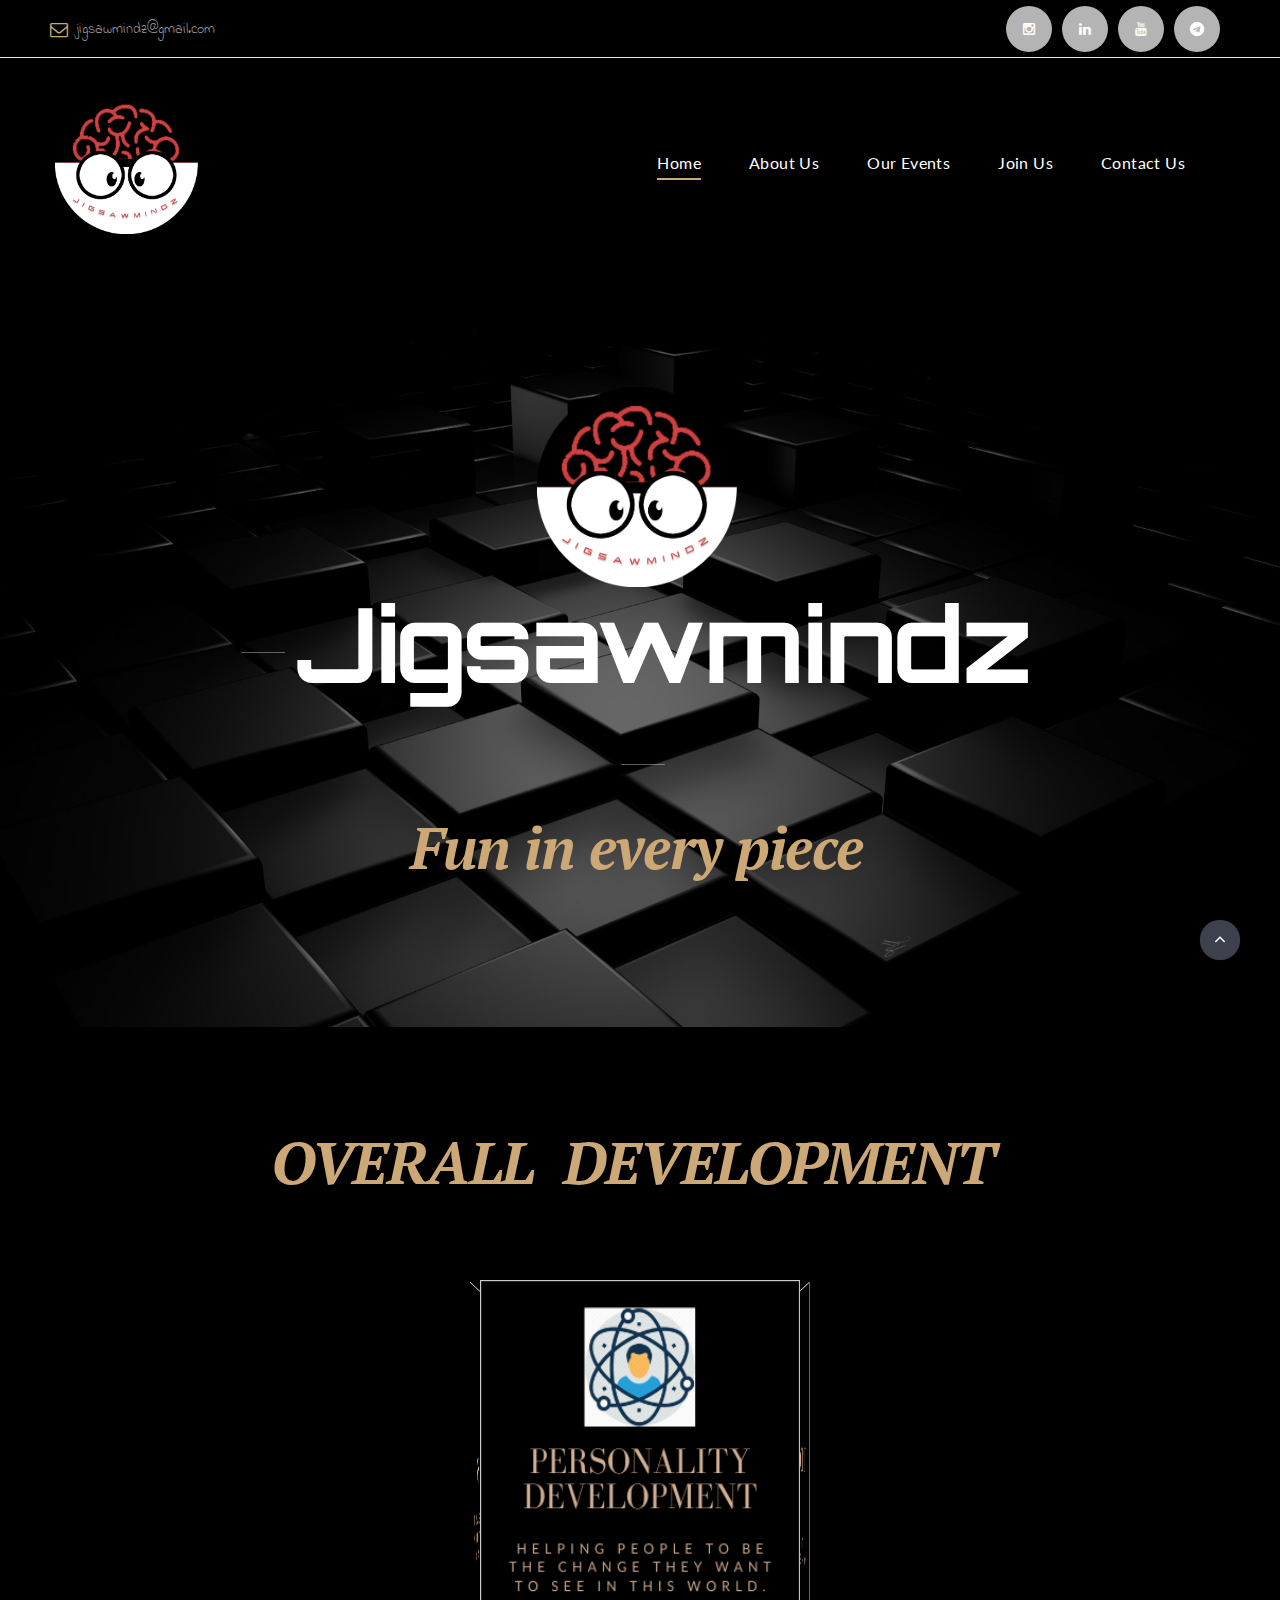
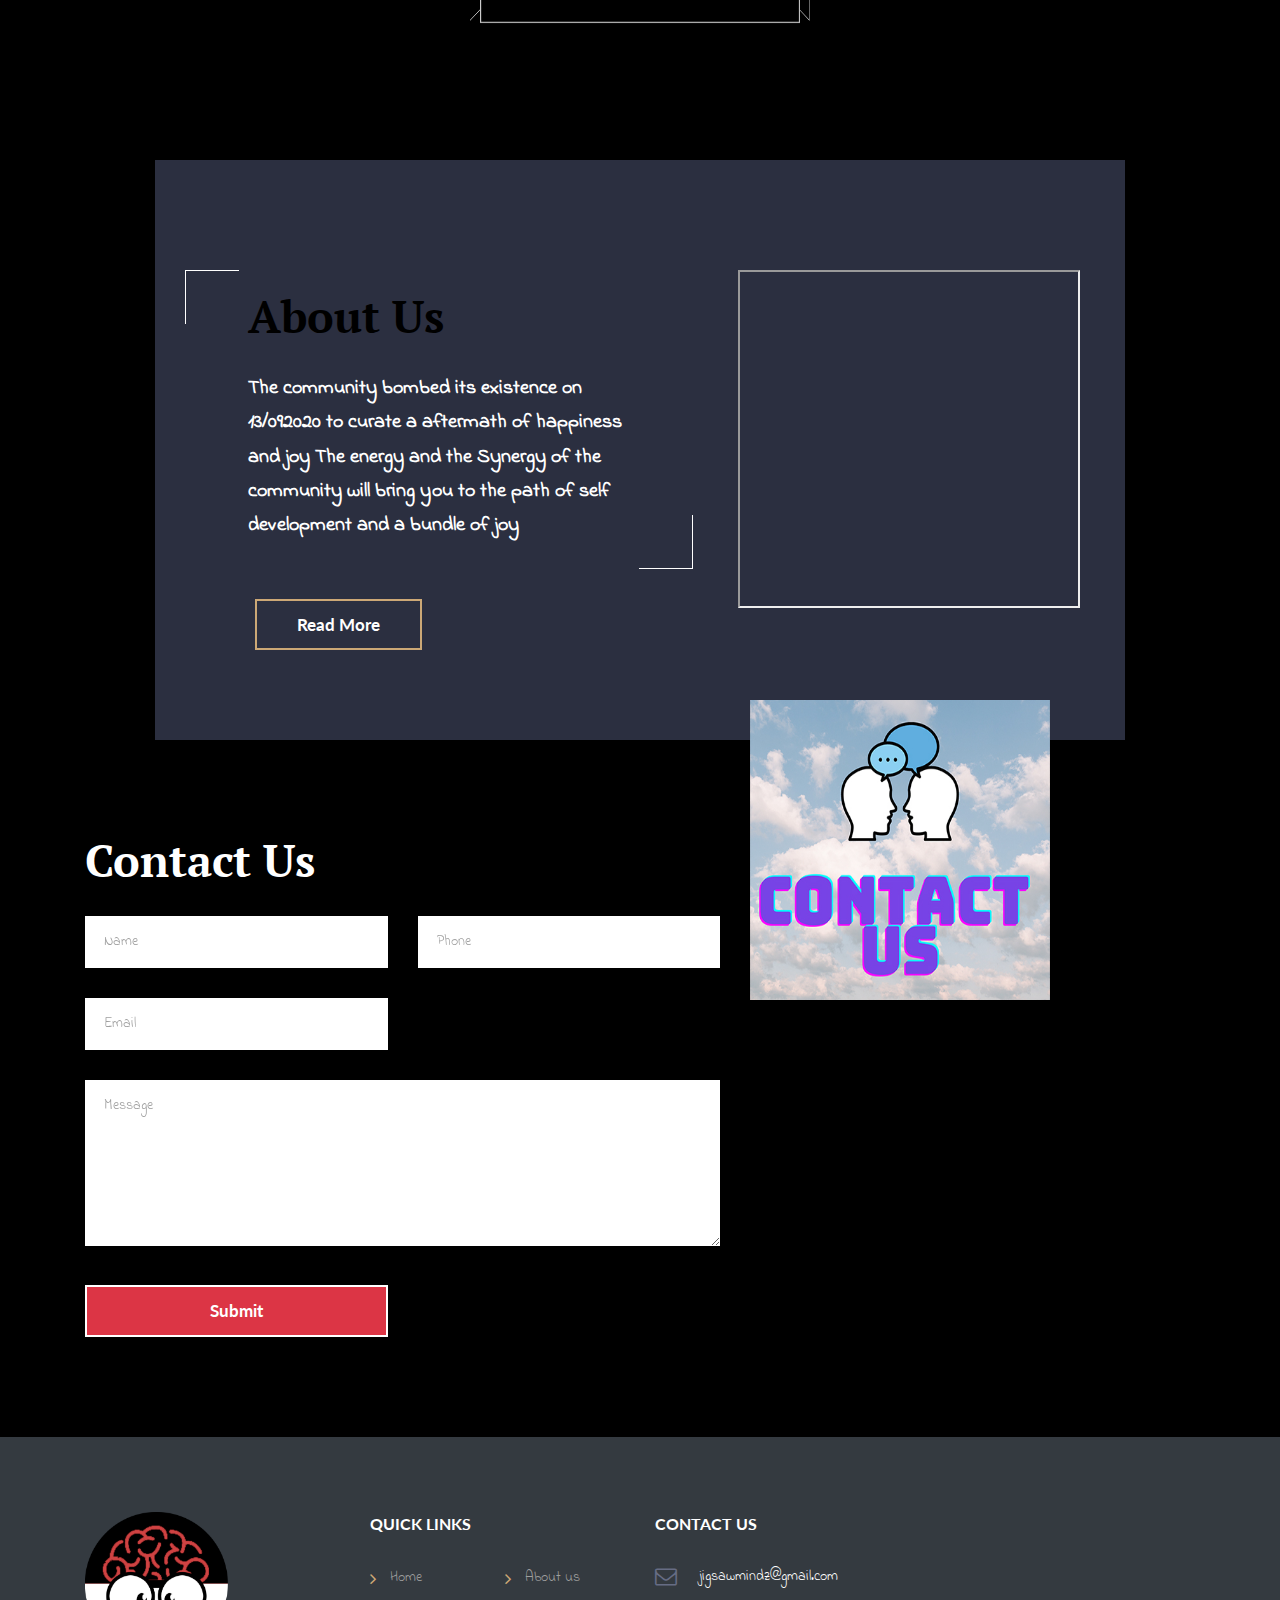
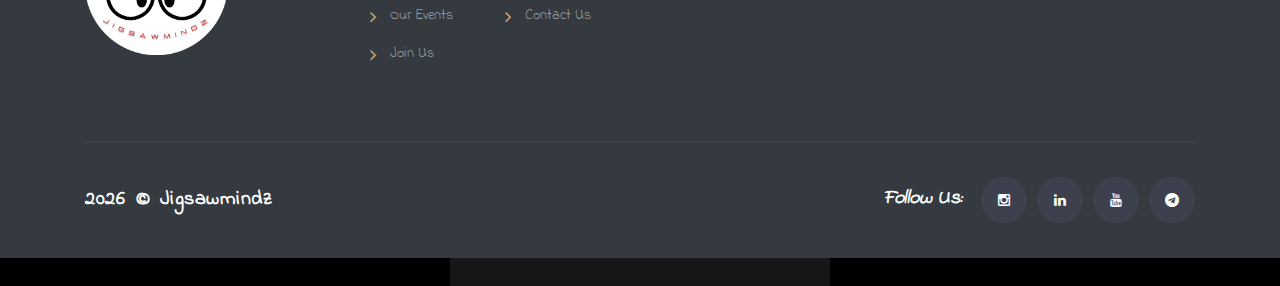
<file: site/index.html>
<!DOCTYPE html>
<html class="wide wow-animation" lang="en">

<head>
    <title>Home</title>
    <meta name="format-detection" content="telephone=no">
    <meta name="viewport" content="width=device-width, height=device-height, initial-scale=1.0, maximum-scale=1.0, user-scalable=0">
    <meta http-equiv="X-UA-Compatible" content="IE=edge">
    <meta charset="utf-8">
    <link href="https://fonts.googleapis.com/css2?family=Indie+Flower&display=swap" rel="stylesheet">

    <!-- CSS here -->
    <link rel="icon" href="images/faviconcircle.ico" type="image/x-icon">
    <link href="https://fonts.googleapis.com/css2?family=Orbitron:wght@900&display=swap" rel="stylesheet">
    <link href="https://fonts.googleapis.com/css2?family=Indie+Flower&display=swap" rel="stylesheet">
    <link href="https://fonts.googleapis.com/css?family=Roboto+Slab:400,100,300,700" rel="stylesheet" type="text/css">
    <link rel="stylesheet" type="text/css" href="//fonts.googleapis.com/css?family=PT+Serif:400,700,400italic,700italic%7CLato:300,300italic,400,400italic,700,900%7CMerriweather:700italic">
    <link rel="stylesheet" href="css/fonts.css">
    <link rel="stylesheet" href="https://cdnjs.cloudflare.com/ajax/libs/font-awesome/4.7.0/css/font-awesome.min.css">
    <link rel="stylesheet" href="css/bootstrap.css">
    <link rel="stylesheet" href="css/bootstrap.min.css">
    <link rel="stylesheet" href="css/owl.carousel.min.css">
    <link rel="stylesheet" href="css/magnific-popup.css">
    <link rel="stylesheet" href="css/font-awesome.min.css">
    <link rel="stylesheet" href="css/themify-icons.css">
    <link rel="stylesheet" href="css/gijgo.css">
    <link rel="stylesheet" href="css/nice-select.css">
    <link rel="stylesheet" href="css/animate.css">
    <link rel="stylesheet" href="css/flaticon.css">
    <link rel="stylesheet" href="css/slicknav.css">

    <link rel="stylesheet" href="css/style.css">
    <!-- <link rel="stylesheet" href="css/responsive.css"> -->
    <!-- Font Awesome -->

    <!--[if lt IE 10]>
    <div style="background: #212121; padding: 10px 0; box-shadow: 3px 3px 5px 0 rgba(0,0,0,.3); clear: both; text-align:center; position: relative; z-index:1;"><a href="http://windows.microsoft.com/en-US/internet-explorer/"><img src="images/ie8-panel/warning_bar_0000_us.jpg" border="0" height="42" width="820" alt="You are using an outdated browser. For a faster, safer browsing experience, upgrade for free today."></a></div>
    <script src="js/html5shiv.min.js"></script>
		<![endif]-->
</head>

<body>

    <div class="preloader">
        <div class="preloader-body">
            <div class="cssload-container">
                <div class="cssload-speeding-wheel"> </div>
            </div>
            <p>Loading...</p>
        </div>
    </div>
    <div class="page">
        <header class="page-head slide-in-left">
            <div class="rd-navbar-wrap">
                <nav class="rd-navbar rd-navbar-default" data-layout="rd-navbar-fixed" data-sm-layout="rd-navbar-fixed" data-md-layout="rd-navbar-fixed" data-md-device-layout="rd-navbar-fixed" data-lg-layout="rd-navbar-fixed" data-lg-device-layout="rd-navbar-fixed" data-xl-layout="rd-navbar-static"
                    data-xl-device-layout="rd-navbar-static" data-xxl-layout="rd-navbar-static" data-xxl-device-layout="rd-navbar-static" data-lg-stick-up-offset="53px" data-xl-stick-up-offset="53px" data-xxl-stick-up-offset="53px" data-lg-stick-up="true"
                    data-xl-stick-up="true" data-xxl-stick-up="true">
                    <div class="rd-navbar-inner">
                        <div class="rd-navbar-aside-wrap">
                            <div class="rd-navbar-aside">
                                <div class="rd-navbar-aside-toggle" data-rd-navbar-toggle=".rd-navbar-aside"><span></span></div>
                                <div class="rd-navbar-aside-content">
                                    <ul class="rd-navbar-aside-group list-units">

                                        <li>
                                            <div class="unit unit-horizontal unit-spacing-xs align-items-center">
                                                <div class="unit-left"><span class="novi-icon icon icon-xxs icon-primary fa-envelope-o"></span></div>
                                                <div class="unit-body"><a class="link-dusty-gray" href="mailto:jigsawmindz@gmail.com">jigsawmindz@gmail.com</a></div>
                                            </div>
                                        </li>
                                    </ul>
                                    <div class="rd-navbar-aside-group">
                                        <ul class="list-inline list-inline-reset">

                                            <li>
                                                <a class="novi-icon icon icon-circle icon-nobel-filled icon-xxs-smaller fab fa-instagram" href="https://instagram.com/jigsawmindz?igshid=s0ofbn656zyl"></a>
                                            </li>
                                            <li>
                                                <a class="novi-icon icon icon-circle icon-nobel-filled icon-xxs-smaller fab fa-linkedin" href="https://www.linkedin.com/company/jigsawmindz"></a>
                                            </li>
                                            <li>
                                                <a class="novi-icon icon icon-circle icon-nobel-filled icon-xxs-smaller fab fa-youtube" href="https://www.youtube.com/channel/UCwuan4V6imQf7L6oN0d47MQ"></a>
                                            </li>
                                            <li>
                                                <a class="novi-icon icon icon-circle icon-nobel-filled icon-xxs-smaller fab fa-telegram" href="https://t.me/jigsawmindz"></a>
                                            </li>
                                        </ul>
                                    </div>
                                </div>
                            </div>
                        </div>
                        <div class="rd-navbar-group">
                            <div class="rd-navbar-panel">
                                <button class="rd-navbar-toggle" data-rd-navbar-toggle=".rd-navbar-nav-wrap"><span></span></button>
                                <a class="rd-navbar-brand brand" href="index.html"><img src="images/circlelogo.png" alt="jigsawmindz" class="brand-logo" /></a>
                            </div>
                            <div class="rd-navbar-nav-wrap">
                                <div class="rd-navbar-nav-inner">

                                    <ul class="rd-navbar-nav">
                                        <li class="active"><a href="index.html">Home</a>
                                        </li>
                                        <li><a href="about-us.html">About Us</a>
                                        </li>
                                        <li><a href="events.html">Our Events</a>
                                        </li>
                                        <li><a href="joinus.html">Join Us</a>
                                        </li>

                                        <!-- <li><a href="team.html">Meet our Team</a>
                                        </li> -->
                                        <li><a href="contact-us.html">Contact Us</a>
                                        </li>
                                    </ul>
                                </div>
                            </div>
                        </div>
                    </div>
                </nav>
            </div>
        </header>

        <section>
            <div class="swiper-container swiper-slider swiper-variant-1 bg-black" data-loop="false" data-autoplay="5500" data-simulate-touch="true">
                <div class="swiper-wrapper text-center">
                    <div class="swiper-slide" data-slide-bg="images/black2.jpg">
                        <div class="swiper-slide-caption text-center">
                            <div class="container">
                                <div class="row justify-content-md-center">
                                    <div class="col-md-11 col-lg-10 col-xl-9">
                                        <img src="images/circlelogo.png" style="height:200px; width:200px;">
                                        <div class="header-decorated" data-caption-animate="fadeInUp" data-caption-delay="0s">
                                            <h1 style="color:white; font-family: 'Orbitron', sans-serif;">Jigsawmindz</h1>
                                        </div>
                                        <h2 class=" text-primary " data-caption-animate="fadeInUp " data-caption-delay="150 ">Fun in every piece</h2>


                                    </div>
                                </div>
                            </div>
                        </div>
                    </div>
                </div>
                <div class="swiper-scrollbar d-lg-none "></div>
                <div class="swiper-nav-wrap ">
                    <div class="swiper-button-prev "></div>
                    <div class="swiper-button-next "></div>
                </div>
            </div>

        </section>

        <section class="section-50 section-md-75 section-lg-100 ">
            <div class="container " style="padding-bottom: 5%; ">
                <div class="row ">
                    <div class="col-lg-12 text-center ">
                        <h2 class="section-heading text-uppercase ">
                            <span class="text-primary font-weight-bold ">OVERALL</span>
                            <span class="text-primary font-weight-bold ">DEVELOPMENT</span>
                        </h2>
                        <h3 class="section-subheading text-muted "></h3>
                    </div>
                </div>
            </div>
            <div class="stage " style="padding:0.8%; ">
                <div class="spinner ">
                    <img class="spinner_img1 " src="images/1.png " alt=" ">
                    <img class="spinner_img2 " src="images/2.png " alt=" ">
                    <img class="spinner_img3 " src="images/funandlearn.png " alt=" ">
                    <img class="spinner_img4 " src="images/4.png " alt=" ">
                </div>
            </div>

        </section>

        <section>
            <div class="bg-displaced-body ">
                <div class="container ">
                    <div class="inset-xl-left-70 inset-xl-right-70 ">
                        <article class="box-cart bg-ebony-clay ">
                            <div class="box-cart-image "><iframe src="https://www.youtube.com/embed/SlF0r7lcYmU " alt=" " width="342 " height="338 "></iframe>
                            </div>

                            <div class="box-cart-body ">
                                <blockquote class="blockquote-complex blockquote-complex-inverse ">
                                    <h3>About Us</h3>
                                    <p>
                                        <q>The community bombed its existence on 13/092020 to curate a aftermath of happiness and joy
                                          The energy and the Synergy of the community will bring you to the path of self development 
                                          and a bundle of joy
                                          </q>
                                    </p>

                                </blockquote>
                                <div class="button-wrap inset-md-left-70 "><a class="button button-responsive button-medium button-primary-outline-v2 " href="about-us.html ">Read More</a></div>
                            </div>
                        </article>
                    </div>
                </div>
            </div>


        </section>

        <section class="bg-black ">
            <div class="container ">
                <div class="row ">
                    <div class="col-md-10 col-lg-9 col-xl-7 ">
                        <div class="section-50 section-md-75 section-xl-100 ">
                            <h3 class="contact ">Contact Us</h3>
                            <form enctype="text/plain " method="post " action="mailto:jigsawmindz@gmail.com ">
                                <div class="row row-30 ">
                                    <div class="col-md-6 ">
                                        <div class="form-wrap ">
                                            <input class="form-input " id="request-form-name " type="text " name="name " data-constraints="@Required ">
                                            <label class="form-label " for="request-form-name ">Name</label>
                                        </div>
                                    </div>
                                    <div class="col-md-6 ">
                                        <div class="form-wrap ">
                                            <input class="form-input " id="request-form-phone " type="text " name="phone " data-constraints="@Numeric @Required ">
                                            <label class="form-label " for="request-form-phone ">Phone</label>
                                        </div>
                                    </div>
                                    <div class="col-md-6 ">
                                        <div class="form-wrap ">
                                            <input class="form-input " id="request-form-email " type="email " name="email " data-constraints="@Email @Required ">
                                            <label class="form-label " for="request-form-email ">Email</label>
                                        </div>
                                    </div>
                                    <div class="col-12 ">
                                        <div class="form-wrap ">
                                            <textarea class="form-input " id="feedback-2-message " name="message " data-constraints="@Required "></textarea>
                                            <label class="form-label " for="feedback-2-message ">Message</label>
                                        </div>
                                    </div>
                                    <div class="col-12 ">
                                        <div class="row ">
                                            <div class="col-md-6 ">
                                                <button class="button button-block btn-danger " type="submit ">Submit</button>
                                            </div>
                                        </div>
                                    </div>
                                </div>
                            </form>
                        </div>
                    </div>
                    <div class="col-xl-5 d-none d-xl-block ">
                        <div style="margin-top: -40px; "><img src="images/contactusweb.jpg " alt=" " width="472 " height="753 " />
                        </div>
                    </div>
                </div>
            </div>
        </section>
        <!-- <section class="bg-black ">
            <div class="container ">
                <div class="row ">
                    <div class="col-sm-3 col-md-11 col-xl-12">
                        <p>Sponsors </p>


                    </div>

                    <img src="images/GMC_logo.png ">
                </div>

            </div>
        </section>
        <section class="bg-black ">
            <div class="container ">
                <div class="row ">
                    <div class="col-sm-3 col-md-11 col-xl-12">
                        <p>Community Partners </p>


                    </div>

                    <img class="brand" style="padding : 1%;" src="images/0.png ">
                    <img class="brand" style="padding : 1%;" src="images/0 (1).jpg ">
                    <img class="brand" style="padding : 1%;" src="images/ITESKUL New Logo.jpg ">
                    <img class="brand" style="padding : 1%;" src="images/Club Logo.png ">


                </div>

            </div>
        </section> -->


        <footer class="page-foot bg-dark ">
            <div class="section-40 section-md-75 ">
                <div class="container ">
                    <div class="row justify-content-sm-center ">
                        <div class="col-sm-9 col-md-11 col-xl-12 ">
                            <div class="row row-50 ">
                                <div class="col-md-6 col-lg-10 col-xl-3 ">
                                    <div class="inset-xl-right-20 " style="max-width: 510px; ">
                                        <a class="brand " href="index.html "><img src="images/circlelogo.png " alt=" " width="143px " height="28px "></a>

                                    </div>
                                </div>
                                <!-- <div class="col-md-6 col-lg-4 col-xl-3 ">
                                    <p class="h7 text-primary ">Recent Events</p>
                                    <article class="post post-preview post-preview-inverse ">
                                        <a href="https://lnkd.in/d898wQi ">
                                            <div class="unit unit-horizontal unit-spacing-lg ">
                                                <div class="unit-left ">
                                                    <figure class="post-image "><img src="images/kickofffoot.png " alt=" " width="70 " height="70 " />
                                                    </figure>
                                                </div>
                                                <div class="unit-body ">
                                                    <div class="post-header text-primary ">
                                                        <p>
                                                            <a href="https://lnkd.in/d898wQi ">Register !!</a>
                                                        </p>

                                                    </div>
                                                    <div class="post-meta ">
                                                        <ul class="list-meta ">
                                                            <li>
                                                                <time datetime="2020-10-18 ">October 18, 2020 </time>
                                                            </li>
                                                            <li>3 Comments</li>
                                                        </ul>
                                                    </div>
                                                </div>
                                            </div>
                                        </a>
                                    </article>

                                </div> -->
                                <div class="col-md-6 col-lg-4 col-xl-3 text-primary ">
                                    <p class="h7 ">Quick links</p>
                                    <div class="row " style="max-width: 270px; ">
                                        <div class="col-6 ">
                                            <ul class="list-marked-variant-2 ">
                                                <li><a href="index.html ">Home</a></li>
                                                <li><a href="events.html ">Our Events</a></li>
                                                <!-- <li><a href="team.html ">Meet our Team</a></li> -->

                                                <li><a href="joinus.html ">Join Us</a></li>
                                            </ul>
                                        </div>
                                        <div class="col-6 ">
                                            <ul class="list-marked-variant-2 ">
                                                <li><a href="about-us.html ">About us</a></li>
                                                <li><a href="contact-us.html ">Contact Us</a></li>

                                            </ul>
                                        </div>
                                    </div>
                                </div>
                                <div class="col-md-6 col-lg-4 col-xl-3 ">
                                    <p class="h7 ">Contact us</p>
                                    <address class="contact-info text-left ">
                  
                  <div class="unit unit-horizontal unit-spacing-md align-items-center ">
                    <div class="unit-left "><span class="novi-icon icon icon-xs icon-storm-gray fab fa-envelope-o "></span></div>
                    <div class="unit-body "><a class="link-white " href="mailto:jigsawmindz@gmail.com ">jigsawmindz@gmail.com</a></div>
                </div>

                </address>
                                </div>
                            </div>
                        </div>
                    </div>
                </div>
            </div>
            <div class="container ">
                <hr>
            </div>
            <div class="section-35 ">
                <div class="container text-center ">
                    <div class="row row-15 flex-md-row-reverse justify-content-md-between align-items-md-center ">
                        <div class="col-md-6 text-md-right ">
                            <div class="group-sm group-middle ">
                                <p class="font-italic text-white ">Follow Us:</p>
                                <ul class="list-inline list-inline-reset ">

                                    <li>
                                        <a class="novi-icon icon icon-circle icon-bright-gray-filled icon-xxs-smaller fab fa-instagram " href="https://instagram.com/jigsawmindz?igshid=s0ofbn656zyl "></a>
                                    </li>
                                    <li>
                                        <a class="novi-icon icon icon-circle icon-bright-gray-filled icon-xxs-smaller fab fa-linkedin " href="https://www.linkedin.com/company/jigsawmindz "></a>
                                    </li>
                                    <li>
                                        <a class="novi-icon icon icon-circle icon-bright-gray-filled icon-xxs-smaller fab fa-youtube " href="https://www.youtube.com/channel/UCwuan4V6imQf7L6oN0d47MQ "></a>
                                    </li>
                                    <li>
                                        <a class="novi-icon icon icon-circle icon-bright-gray-filled icon-xxs-smaller fab fa-telegram " href="https://t.me/jigsawmindz "></a>
                                    </li>
                                </ul>
                            </div>
                        </div>
                        <div class="col-md-6 text-md-left ">
                            <p class="rights text-white "><span class="copyright-year "></span><span>&nbsp;&#169;&nbsp;</span><span>Jigsawmindz</span></p>
                        </div>
                    </div>
                </div>
            </div>
        </footer>

    </div>
    <div class="snackbars " id="form-output-global "></div>
    <script src="js/core.min.js "></script>
    <script src="js/script.js "></script>
</body>

</html>
</file>
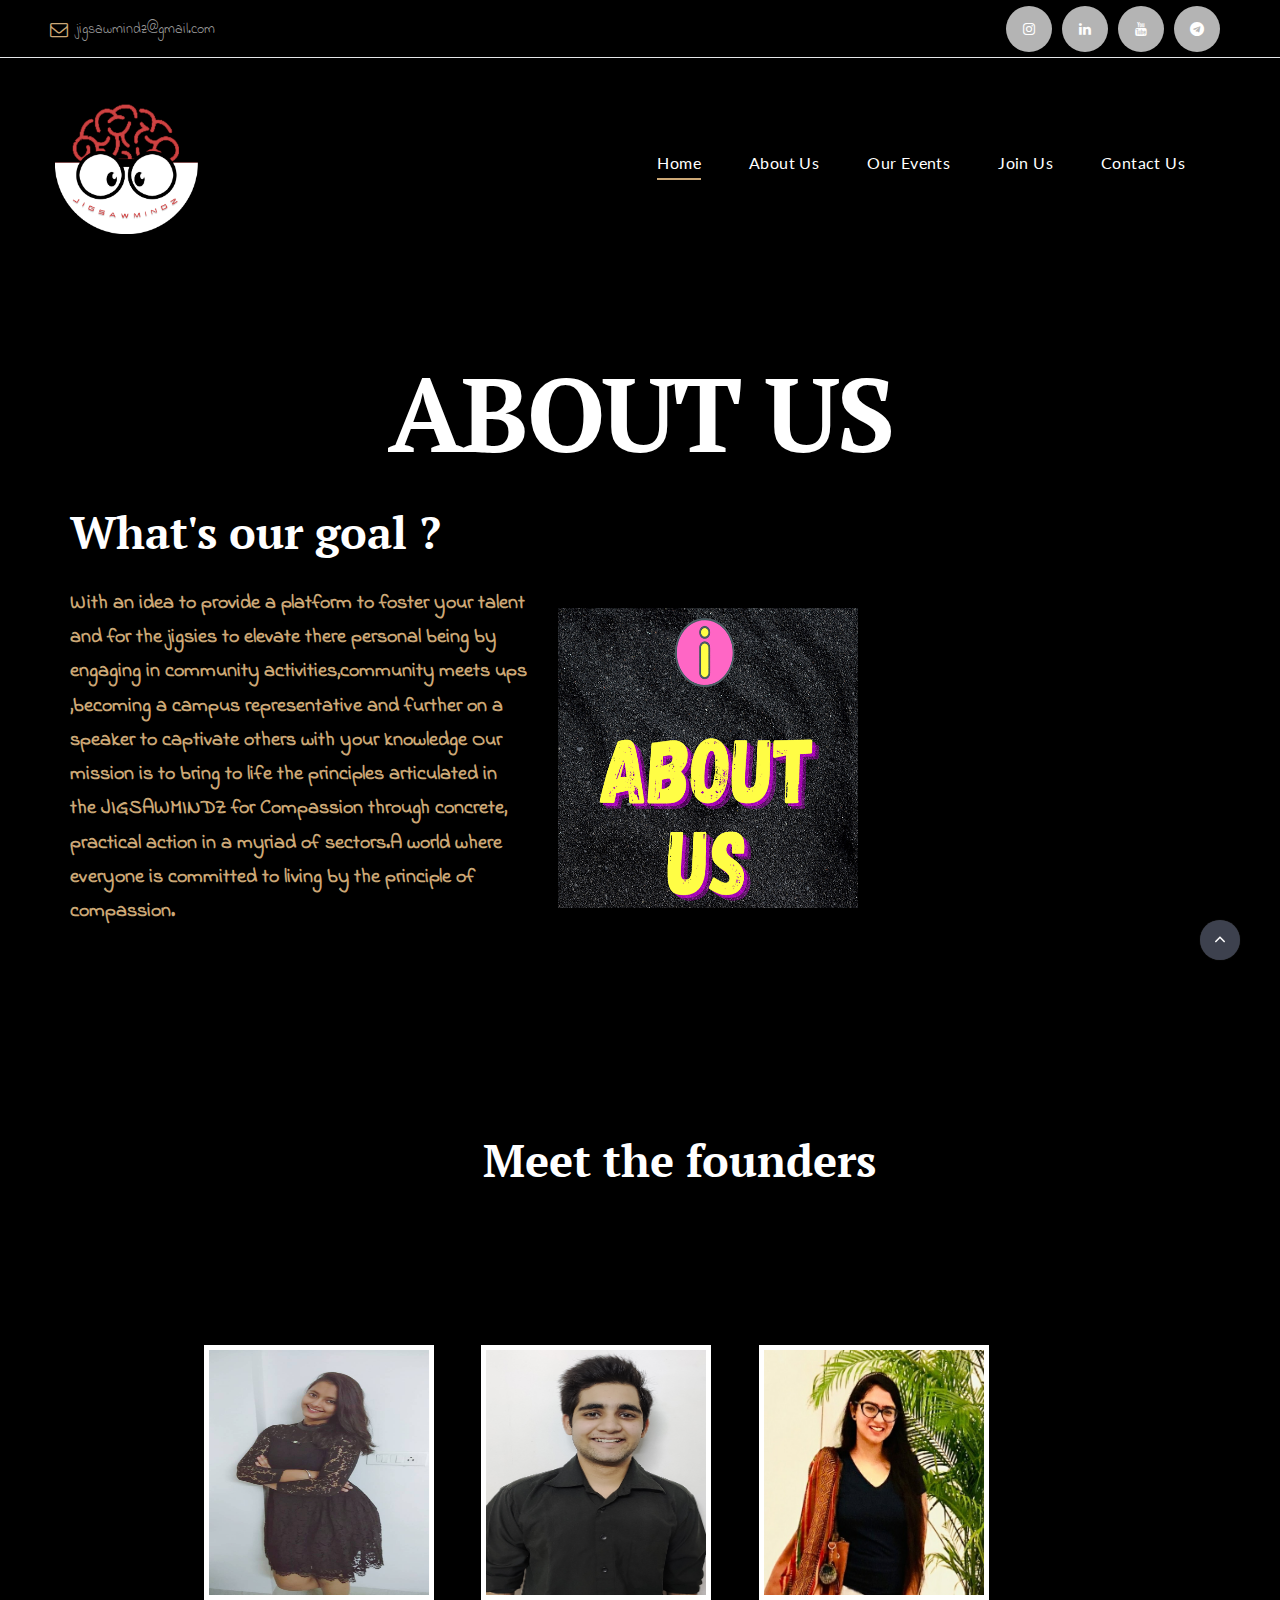
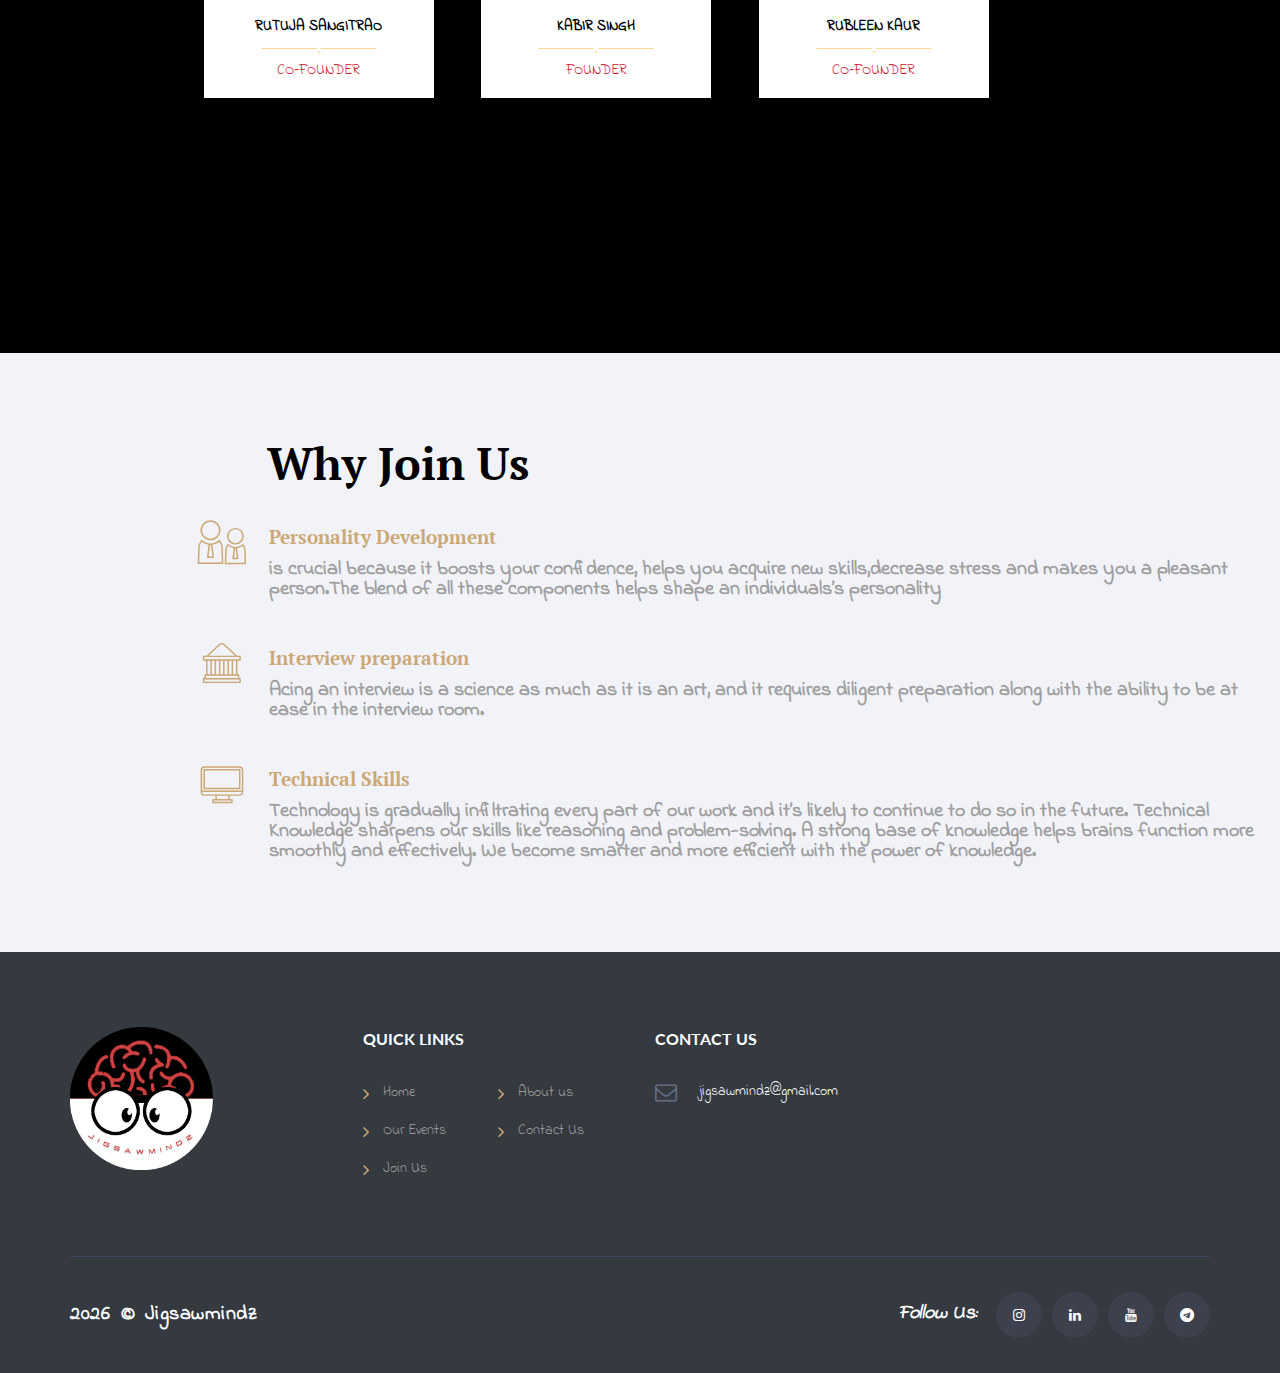
<file: site/about-us.html>
<!DOCTYPE html>
<html class="wide wow-animation" lang="en">

<head>
    <title>About Us</title>
    <meta name="format-detection" content="telephone=no">
    <meta name="viewport" content="width=device-width, height=device-height, initial-scale=1.0, maximum-scale=1.0, user-scalable=0">
    <meta http-equiv="X-UA-Compatible" content="IE=edge">
    <meta charset="utf-8">
    <link href="https://fonts.googleapis.com/css2?family=Indie+Flower&display=swap" rel="stylesheet">
    <link rel="icon" href="images/faviconcircle.ico" type="image/x-icon">
    <link rel="stylesheet" type="text/css" href="//fonts.googleapis.com/css?family=PT+Serif:400,700,400italic,700italic%7CLato:300,300italic,400,400italic,700,900%7CMerriweather:700italic">
    <link rel="stylesheet" href="css/fonts.css">
    <link rel="stylesheet" href="https://cdnjs.cloudflare.com/ajax/libs/font-awesome/4.7.0/css/font-awesome.min.css">
    <link rel="stylesheet" href="css/bootstrap.css">
    <link rel="stylesheet" href="css/style.css">

    <!--[if lt IE 10]>
    <div style="background: #212121; padding: 10px 0; box-shadow: 3px 3px 5px 0 rgba(0,0,0,.3); clear: both; text-align:center; position: relative; z-index:1;"><a href="http://windows.microsoft.com/en-US/internet-explorer/"><img src="images/ie8-panel/warning_bar_0000_us.jpg" border="0" height="42" width="820" alt="You are using an outdated browser. For a faster, safer browsing experience, upgrade for free today."></a></div>
    <script src="js/html5shiv.min.js"></script>
		<![endif]-->
</head>

<body>
    <!-- <div class="preloader">
        <div class="preloader-body">
            <div class="cssload-container">
                <div class="cssload-speeding-wheel"> </div>
            </div>
            <p>Loading...</p>
        </div>
    </div> -->
    <div class="page">

        <header class="page-head slide-in-left">
            <div class="rd-navbar-wrap">
                <nav class="rd-navbar rd-navbar-default" data-layout="rd-navbar-fixed" data-sm-layout="rd-navbar-fixed" data-md-layout="rd-navbar-fixed" data-md-device-layout="rd-navbar-fixed" data-lg-layout="rd-navbar-fixed" data-lg-device-layout="rd-navbar-fixed" data-xl-layout="rd-navbar-static"
                    data-xl-device-layout="rd-navbar-static" data-xxl-layout="rd-navbar-static" data-xxl-device-layout="rd-navbar-static" data-lg-stick-up-offset="53px" data-xl-stick-up-offset="53px" data-xxl-stick-up-offset="53px" data-lg-stick-up="true"
                    data-xl-stick-up="true" data-xxl-stick-up="true">
                    <div class="rd-navbar-inner">
                        <div class="rd-navbar-aside-wrap">
                            <div class="rd-navbar-aside">
                                <div class="rd-navbar-aside-toggle" data-rd-navbar-toggle=".rd-navbar-aside"><span></span></div>
                                <div class="rd-navbar-aside-content">
                                    <ul class="rd-navbar-aside-group list-units">

                                        <li>
                                            <div class="unit unit-horizontal unit-spacing-xs align-items-center">
                                                <div class="unit-left"><span class="novi-icon icon icon-xxs icon-primary fa-envelope-o"></span></div>
                                                <div class="unit-body"><a class="link-dusty-gray" href="mailto:jigsawmindz@gmail.com">jigsawmindz@gmail.com</a></div>
                                            </div>
                                        </li>
                                    </ul>
                                    <div class="rd-navbar-aside-group">
                                        <ul class="list-inline list-inline-reset">

                                            <li>
                                                <a class="novi-icon icon icon-circle icon-nobel-filled icon-xxs-smaller fab fa-instagram" href="https://instagram.com/jigsawmindz?igshid=s0ofbn656zyl"></a>
                                            </li>
                                            <li>
                                                <a class="novi-icon icon icon-circle icon-nobel-filled icon-xxs-smaller fab fa-linkedin" href="https://www.linkedin.com/company/jigsawmindz"></a>
                                            </li>
                                            <li>
                                                <a class="novi-icon icon icon-circle icon-nobel-filled icon-xxs-smaller fab fa-youtube" href="https://www.youtube.com/channel/UCwuan4V6imQf7L6oN0d47MQ"></a>
                                            </li>
                                            <li>
                                                <a class="novi-icon icon icon-circle icon-nobel-filled icon-xxs-smaller fab fa-telegram" href="https://t.me/jigsawmindz"></a>
                                            </li>
                                        </ul>
                                    </div>
                                </div>
                            </div>
                        </div>
                        <div class="rd-navbar-group">
                            <div class="rd-navbar-panel">
                                <button class="rd-navbar-toggle" data-rd-navbar-toggle=".rd-navbar-nav-wrap"><span></span></button>
                                <a class="rd-navbar-brand brand" href="index.html"><img src="images/circlelogo.png" alt="jigsawmindz" class="brand-logo" /></a>
                            </div>
                            <div class="rd-navbar-nav-wrap">
                                <div class="rd-navbar-nav-inner">

                                    <ul class="rd-navbar-nav">
                                        <li class="active"><a href="index.html">Home</a>
                                        </li>
                                        <li><a href="about-us.html">About Us</a>
                                        </li>
                                        <li><a href="events.html">Our Events</a>
                                        </li>
                                        <li><a href="joinus.html">Join Us</a>
                                        </li>

                                        <!-- <li><a href="team.html">Meet our Team</a>
                                        </li> -->
                                        <li><a href="contact-us.html">Contact Us</a>
                                        </li>
                                    </ul>
                                </div>
                            </div>
                        </div>
                    </div>
                </nav>
            </div>
        </header>

        <!-- <section class="section-30 section-md-40 section-lg-66 section-xl-bottom-90 page-title-wrap" style=" padding-top:30%; background-image: url(images/aboutusmain.png)">

        </section> -->

        <section class="section-66 section-md-90 section-xl-bottom-120 slide-in-left">
            <div class="container">
                <h1 class="text-center" style="padding-bottom: 2%;">ABOUT US </h1>
                <h3>What's our goal ?</h3>
                <div class="row row-40 justify-content-xl-between align-items-lg-center">
                    <div class="col-md-6 col-xl-5 text-primary">
                        <div class="inset-md-right-15 inset-xl-right-0">
                            <!-- <p>CAUTION:Explosive being used are personality development ,soft skills,interview preparation ,technical knowledge and other fun activities.
                            </p> -->
                            <p>
                                With an idea to provide a platform to foster your talent and for the jigsies to elevate there personal being by engaging in community activities,community meets ups ,becoming a campus representative and further on a speaker to captivate others with your
                                knowledge Our mission is to bring to life the principles articulated in the JIGSAWMINDZ for Compassion through concrete, practical action in a myriad of sectors.A world where everyone is committed to living by the principle
                                of compassion.


                            </p>
                        </div>
                    </div>
                    <div class="col-md-9 col-lg-6 col-xl-7 offset-top-30 offset-md-top-0 d-none d-lg-block">
                        <div class="image-wrap-1"><img src="images/aboutusposter.png" alt="" width="670" height="578">
                        </div>
                    </div>

                </div>
            </div>
        </section>
        <section class="galaxy bg-star">
            <div class="container">
                <div class="offset-md-1 offset-lg-12 col-md-8 col-lg-6 col-xl-12">
                    <div class="section-60 section-md-90">
                        <div>
                            <h3 class="text-center" style="margin-left: -110px;">Meet the founders</h3>

                        </div>
                        <ul class="team-list">
                            <li>
                                <div class="team_box">
                                    <ul class="social">

                                        <li><a href="https://www.instagram.com/rutujasangitrao/"><i class="fa fa-instagram"></i></a></li>
                                        <li><a href="https://www.linkedin.com/in/rutuja-sangitrao-8310981b2/"><i class="fa fa-linkedin"></i></a></li>

                                    </ul>
                                    <img src="images/rutuja.jpg">
                                    <div class="mmbr-fttr">
                                        <div class="nm">Rutuja Sangitrao</div>
                                        <label class="prfl">Co-Founder</label>
                                    </div>
                                </div>
                            </li>
                            <li>
                                <div class="team_box">
                                    <ul class="social">

                                        <li><a href="https://www.instagram.com/kabiirraaa/"><i class="fa fa-instagram"></i></a></li>
                                        <li><a href="https://www.linkedin.com/in/kabir-singh-7666a81b2/"><i class="fa fa-linkedin"></i></a></li>

                                    </ul>
                                    <img src="images/kabir.jpg">
                                    <div class="mmbr-fttr">
                                        <div class="nm">Kabir Singh</div>
                                        <label class="prfl">Founder</label>
                                    </div>
                                </div>
                            </li>
                            <li>
                                <div class="team_box">
                                    <ul class="social">
                                        <li><a href="https://www.instagram.com/rubleen_2201/"><i class="fa fa-instagram"></i></a></li>

                                        <li><a href="https://www.linkedin.com/in/rubleen-kaur-299a7b179/"><i class="fa fa-linkedin"></i></a></li>

                                    </ul>
                                    <img src="images/rubleen.jpg">
                                    <div class="mmbr-fttr">
                                        <div class="nm">Rubleen Kaur</div>
                                        <label class="prfl">Co-Founder </label>
                                    </div>
                                </div>
                            </li>

                        </ul>

                    </div>
                </div>
        </section>

        <section class="bg-whisper slide-in-left">
            <div class="container">
                <div class="row ">
                    <div class="offset-md-1 offset-lg-12 col-md-8 col-lg-6 col-xl-12">
                        <div class="section-60 section-md-90">
                            <div class="inset-md-left-100">
                                <h3 style="color:black">Why Join Us</h3>
                            </div>
                            <div class="inset-md-left-30 inset-md-right-30">
                                <ul class="list-xl">
                                    <li>
                                        <article class="icon-box-horizontal">
                                            <div class="unit unit-horizontal unit-spacing-md">
                                                <div class="unit-left"><span class="novi-icon icon icon-primary icon-lg mercury-icon-users"></span></div>
                                                <div class="unit-body">
                                                    <h5 class="text-primary">Personality Development
                                                        <a href="#"></a>
                                                    </h5>
                                                    <p>is crucial because it boosts your confidence, helps you acquire new skills,decrease stress and makes you a pleasant person.The blend of all these components helps shape an individuals’s personality</p>
                                                </div>
                                            </div>
                                        </article>

                                    </li>
                                    <li>
                                        <article class="icon-box-horizontal">
                                            <div class="unit unit-horizontal unit-spacing-md">
                                                <div class="unit-left"><span class="novi-icon icon icon-primary icon-lg mercury-icon-lib"></span></div>
                                                <div class="unit-body">
                                                    <h5 class="text-primary">Interview preparation
                                                        <a href="#">
                                                        </a>
                                                    </h5>
                                                    <p>Acing an interview is a science as much as it is an art, and it requires diligent preparation along with the ability to be at ease in the interview room.
                                                    </p>
                                                </div>
                                            </div>
                                        </article>

                                    </li>
                                    <li>
                                        <article class="icon-box-horizontal">
                                            <div class="unit unit-horizontal unit-spacing-md">
                                                <div class="unit-left"><span class="novi-icon icon icon-primary icon-lg mercury-icon-desktop"></span></div>
                                                <div class="unit-body">
                                                    <h5 class="text-primary">Technical Skills
                                                        <a href="#"></a>
                                                    </h5>
                                                    <p>Technology is gradually infiltrating every part of our work and it’s likely to continue to do so in the future. Technical Knowledge sharpens our skills like reasoning and problem-solving. A strong base
                                                        of knowledge helps brains function more smoothly and effectively. We become smarter and more efficient with the power of knowledge.
                                                    </p>
                                                </div>
                                            </div>
                                        </article>

                                    </li>
                                </ul>
                            </div>
                        </div>
                    </div>

                </div>
            </div>
        </section>
        <footer class="page-foot bg-dark">
            <div class="section-40 section-md-75 ">
                <div class="container ">
                    <div class="row justify-content-sm-center ">
                        <div class="col-sm-9 col-md-11 col-xl-12 ">
                            <div class="row row-50 ">
                                <div class="col-md-6 col-lg-10 col-xl-3 ">
                                    <div class="inset-xl-right-20 " style="max-width: 510px; ">
                                        <a class="brand " href="index.html "><img src="images/circlelogo.png " alt=" " width="143px" height="28px"></a>

                                    </div>
                                </div>
                                <!-- <div class="col-md-6 col-lg-4 col-xl-3 ">
                                    <p class="h7 text-primary ">Recent Events</p>
                                    <article class="post post-preview post-preview-inverse ">
                                        <a href="https://lnkd.in/d898wQi ">
                                            <div class="unit unit-horizontal unit-spacing-lg ">
                                                <div class="unit-left ">
                                                    <figure class="post-image "><img src="images/kickofffoot.png " alt=" " width="70 " height="70 " />
                                                    </figure>
                                                </div>
                                                <div class="unit-body ">
                                                    <div class="post-header text-primary ">
                                                        <p>
                                                            <a href="https://lnkd.in/d898wQi ">Register !!</a>
                                                        </p>

                                                    </div>
                                                    <div class="post-meta ">
                                                        <ul class="list-meta ">
                                                            <li>
                                                                <time datetime="2020-10-18 ">October 18, 2020 </time>
                                                            </li>
                                                            <li>3 Comments</li>
                                                        </ul>
                                                    </div>
                                                </div>
                                            </div>
                                        </a>
                                    </article>

                                </div> -->
                                <div class="col-md-6 col-lg-4 col-xl-3 text-primary ">
                                    <p class="h7 ">Quick links</p>
                                    <div class="row " style="max-width: 270px; ">
                                        <div class="col-6 ">
                                            <ul class="list-marked-variant-2 ">
                                                <li><a href="index.html ">Home</a></li>
                                                <li><a href="events.html ">Our Events</a></li>
                                                <!-- <li><a href="team.html ">Meet our Team</a></li> -->

                                                <li><a href="joinus.html ">Join Us</a></li>
                                            </ul>
                                        </div>
                                        <div class="col-6 ">
                                            <ul class="list-marked-variant-2 ">
                                                <li><a href="about-us.html ">About us</a></li>
                                                <li><a href="contact-us.html ">Contact Us</a></li>

                                            </ul>
                                        </div>
                                    </div>
                                </div>
                                <div class="col-md-6 col-lg-4 col-xl-3 ">
                                    <p class="h7 ">Contact us</p>
                                    <address class="contact-info text-left ">
                  
                  <div class="unit unit-horizontal unit-spacing-md align-items-center ">
                    <div class="unit-left "><span class="novi-icon icon icon-xs icon-storm-gray fab fa-envelope-o "></span></div>
                    <div class="unit-body "><a class="link-white " href="mailto:jigsawmindz@gmail.com ">jigsawmindz@gmail.com</a></div>
                </div>

                </address>
                                </div>
                            </div>
                        </div>
                    </div>
                </div>
            </div>
            <div class="container ">
                <hr>
            </div>
            <div class="section-35 ">
                <div class="container text-center ">
                    <div class="row row-15 flex-md-row-reverse justify-content-md-between align-items-md-center ">
                        <div class="col-md-6 text-md-right ">
                            <div class="group-sm group-middle ">
                                <p class="font-italic text-white ">Follow Us:</p>
                                <ul class="list-inline list-inline-reset ">

                                    <li>
                                        <a class="novi-icon icon icon-circle icon-bright-gray-filled icon-xxs-smaller fab fa-instagram " href="https://instagram.com/jigsawmindz?igshid=s0ofbn656zyl "></a>
                                    </li>
                                    <li>
                                        <a class="novi-icon icon icon-circle icon-bright-gray-filled icon-xxs-smaller fab fa-linkedin " href="https://www.linkedin.com/company/jigsawmindz "></a>
                                    </li>
                                    <li>
                                        <a class="novi-icon icon icon-circle icon-bright-gray-filled icon-xxs-smaller fab fa-youtube " href="https://www.youtube.com/channel/UCwuan4V6imQf7L6oN0d47MQ "></a>
                                    </li>
                                    <li>
                                        <a class="novi-icon icon icon-circle icon-bright-gray-filled icon-xxs-smaller fab fa-telegram " href="https://t.me/jigsawmindz "></a>
                                    </li>
                                </ul>
                            </div>
                        </div>
                        <div class="col-md-6 text-md-left ">
                            <p class="rights text-white "><span class="copyright-year "></span><span>&nbsp;&#169;&nbsp;</span><span>Jigsawmindz</span></p>
                        </div>
                    </div>
                </div>
            </div>
        </footer>

        </div>
        <div class="snackbars" id="form-output-global"></div>
        <script src="js/core.min.js"></script>
        <script src="js/script.js"></script>

</body>

</html>
</file>
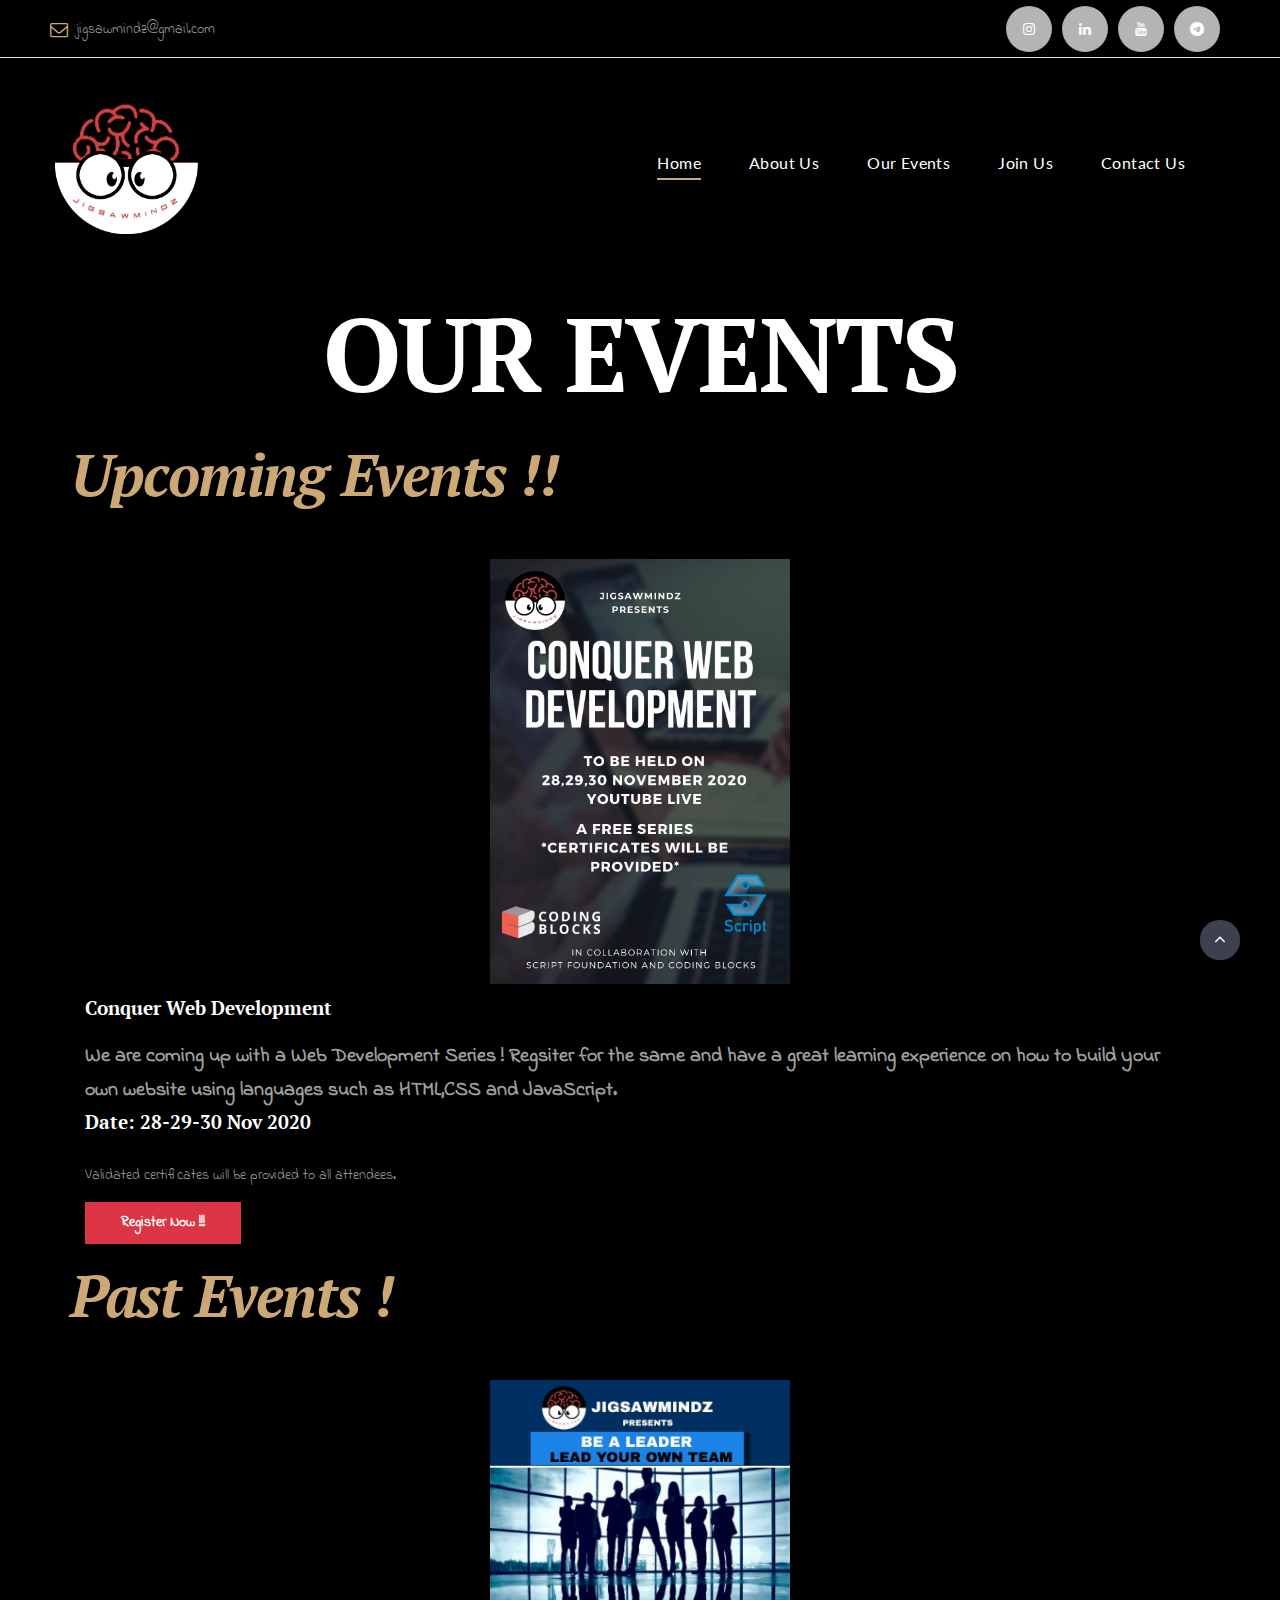
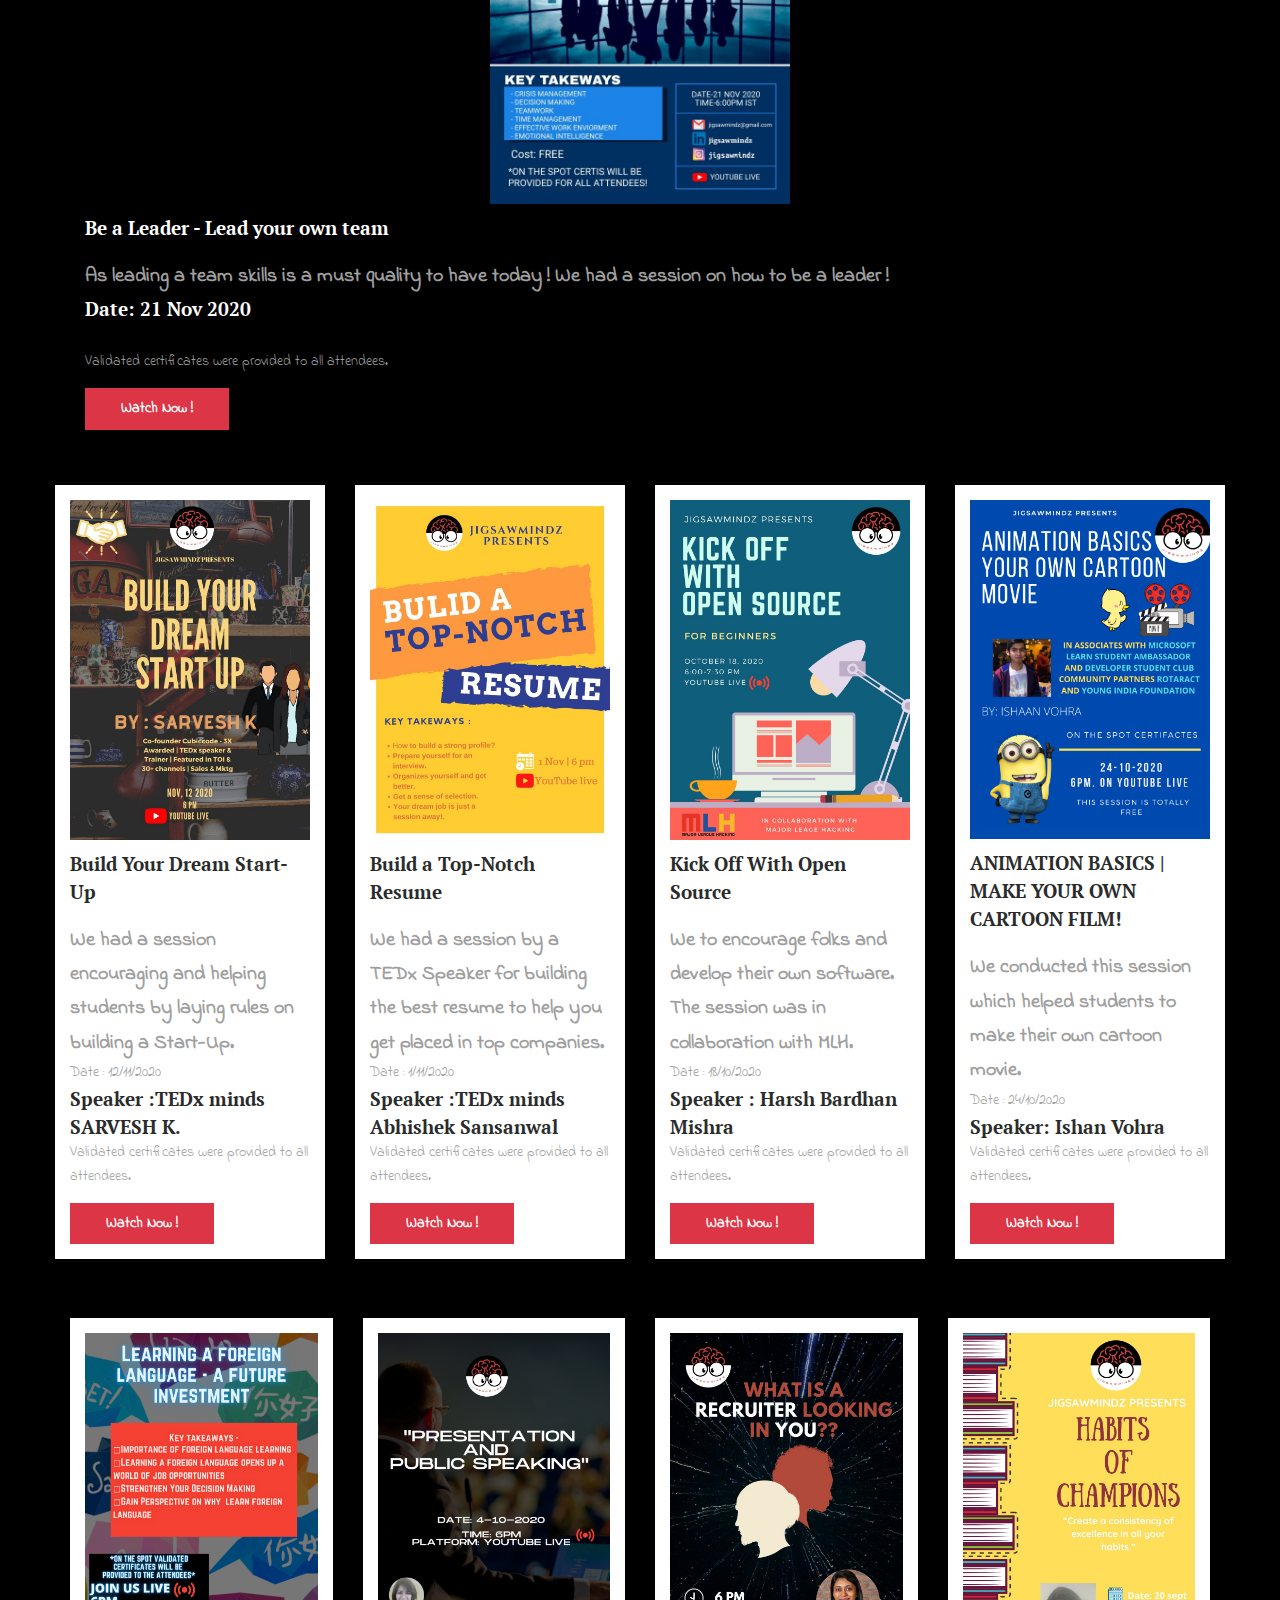
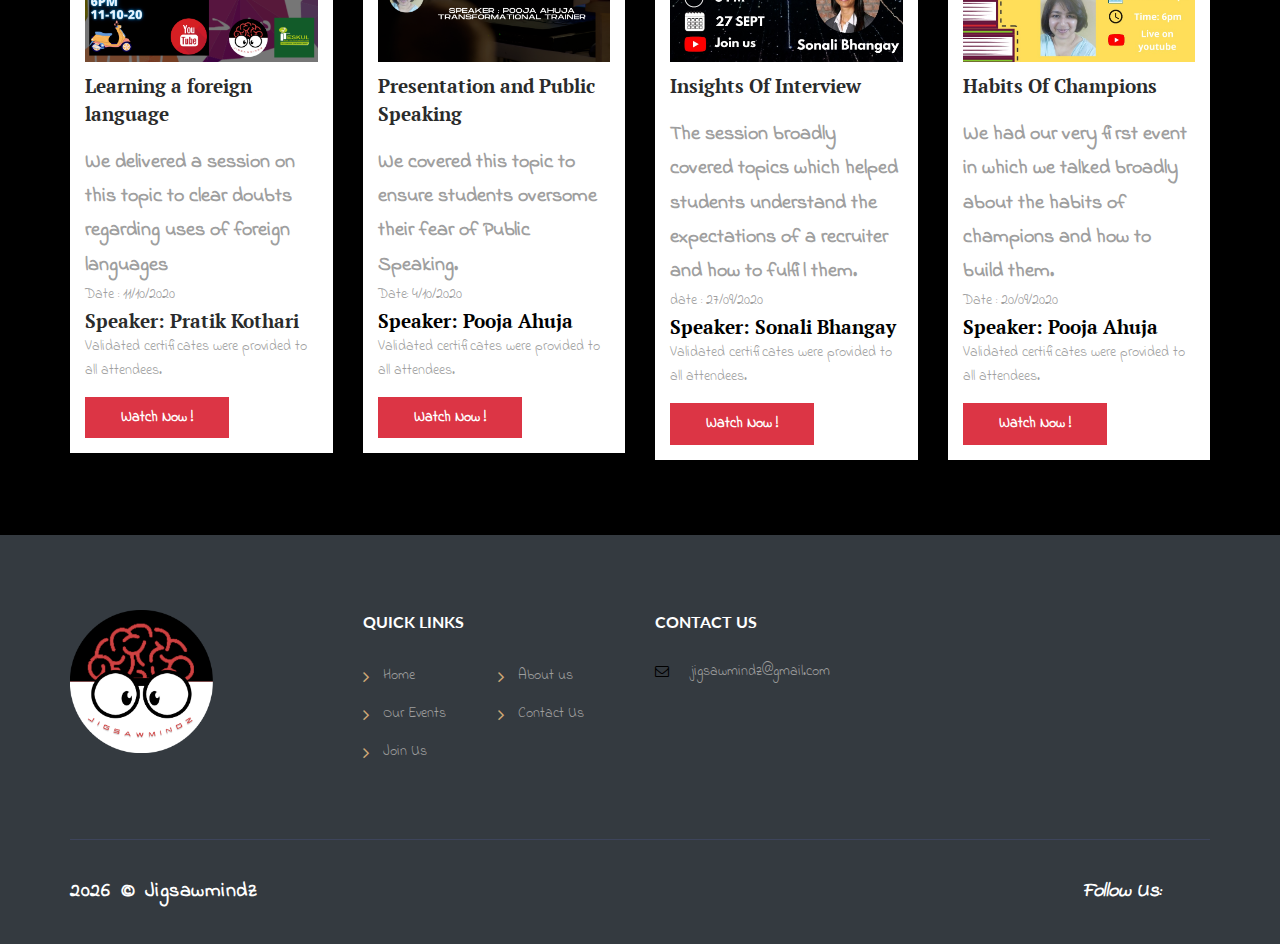
<file: site/events.html>
<!DOCTYPE html>
<html class="wide wow-animation" lang="en">

<head>
    <title>Our Events</title>
    <meta name="format-detection" content="telephone=no">
    <meta name="viewport" content="width=device-width, height=device-height, initial-scale=1.0, maximum-scale=1.0, user-scalable=0">
    <meta http-equiv="X-UA-Compatible" content="IE=edge">
    <meta charset="utf-8">
    <link href="https://fonts.googleapis.com/css2?family=Indie+Flower&display=swap" rel="stylesheet">
    <link rel="icon" href="images/faviconcircle.ico" type="image/x-icon">
    <link rel="stylesheet" type="text/css" href="//fonts.googleapis.com/css?family=PT+Serif:400,700,400italic,700italic%7CLato:300,300italic,400,400italic,700,900%7CMerriweather:700italic">
    <link rel="stylesheet" href="css/fonts.css">
    <link rel="stylesheet" href="https://cdnjs.cloudflare.com/ajax/libs/font-awesome/4.7.0/css/font-awesome.min.css">
    <link rel="stylesheet" href="css/bootstrap.css">

    <link rel="stylesheet" href="css/style.css">

    <div class="page">

        <header class="page-head slide-in-left">
            <div class="rd-navbar-wrap">
                <nav class="rd-navbar rd-navbar-default" data-layout="rd-navbar-fixed" data-sm-layout="rd-navbar-fixed" data-md-layout="rd-navbar-fixed" data-md-device-layout="rd-navbar-fixed" data-lg-layout="rd-navbar-fixed" data-lg-device-layout="rd-navbar-fixed" data-xl-layout="rd-navbar-static"
                    data-xl-device-layout="rd-navbar-static" data-xxl-layout="rd-navbar-static" data-xxl-device-layout="rd-navbar-static" data-lg-stick-up-offset="53px" data-xl-stick-up-offset="53px" data-xxl-stick-up-offset="53px" data-lg-stick-up="true"
                    data-xl-stick-up="true" data-xxl-stick-up="true">
                    <div class="rd-navbar-inner">
                        <div class="rd-navbar-aside-wrap">
                            <div class="rd-navbar-aside">
                                <div class="rd-navbar-aside-toggle" data-rd-navbar-toggle=".rd-navbar-aside"><span></span></div>
                                <div class="rd-navbar-aside-content">
                                    <ul class="rd-navbar-aside-group list-units">

                                        <li>
                                            <div class="unit unit-horizontal unit-spacing-xs align-items-center">
                                                <div class="unit-left"><span class="novi-icon icon icon-xxs icon-primary fa-envelope-o"></span></div>
                                                <div class="unit-body"><a class="link-dusty-gray" href="mailto:jigsawmindz@gmail.com">jigsawmindz@gmail.com</a></div>
                                            </div>
                                        </li>
                                    </ul>
                                    <div class="rd-navbar-aside-group">
                                        <ul class="list-inline list-inline-reset">

                                            <li>
                                                <a class="novi-icon icon icon-circle icon-nobel-filled icon-xxs-smaller fab fa-instagram" href="https://instagram.com/jigsawmindz?igshid=s0ofbn656zyl"></a>
                                            </li>
                                            <li>
                                                <a class="novi-icon icon icon-circle icon-nobel-filled icon-xxs-smaller fab fa-linkedin" href="https://www.linkedin.com/company/jigsawmindz"></a>
                                            </li>
                                            <li>
                                                <a class="novi-icon icon icon-circle icon-nobel-filled icon-xxs-smaller fab fa-youtube" href="https://www.youtube.com/channel/UCwuan4V6imQf7L6oN0d47MQ"></a>
                                            </li>
                                            <li>
                                                <a class="novi-icon icon icon-circle icon-nobel-filled icon-xxs-smaller fab fa-telegram" href="https://t.me/jigsawmindz"></a>
                                            </li>
                                        </ul>
                                    </div>
                                </div>
                            </div>
                        </div>
                        <div class="rd-navbar-group">
                            <div class="rd-navbar-panel">
                                <button class="rd-navbar-toggle" data-rd-navbar-toggle=".rd-navbar-nav-wrap"><span></span></button>
                                <a class="rd-navbar-brand brand" href="index.html"><img src="images/circlelogo.png" alt="jigsawmindz" class="brand-logo" /></a>
                            </div>
                            <div class="rd-navbar-nav-wrap">
                                <div class="rd-navbar-nav-inner">

                                    <ul class="rd-navbar-nav">
                                        <li class="active"><a href="index.html">Home</a>
                                        </li>
                                        <li><a href="about-us.html">About Us</a>
                                        </li>
                                        <li><a href="events.html">Our Events</a>
                                        </li>
                                        <li><a href="joinus.html">Join Us</a>
                                        </li>

                                        <!-- <li><a href="team.html">Meet our Team</a>
                                        </li> -->
                                        <li><a href="contact-us.html">Contact Us</a>
                                        </li>
                                    </ul>
                                </div>
                            </div>
                        </div>
                    </div>
                </nav>
            </div>
        </header>



        <!-- </div> -->
        <!--Sidebar Page-->
        <div class="container py-5">

            <header class="text-center mb-5">
                <h1 class=" font-weight-bold">OUR EVENTS</h1>

            </header>
            <!-- First Row [Prosucts]-->
            <h2 class="font-weight-bold  text-primary align-center">Upcoming Events !!</h2>


            <div class="row align-center">
                <div class="col-lg-12 col-md-6 mb-4 mb-lg-0">
                    <!-- Card-->
                    <div class="card rounded shadow-sm border-0">
                        <div class="card-body p-4 " style="background-color: black;"><img src="images/web dev event.jpeg" alt="" class="img-fluid d-block mx-auto mb-3">
                            <h5>
                                <a href="https://www.youtube.com/embed/a9Vuf89yrgQ " class="text-white"> Conquer Web Development</a>
                            </h5>
                            <div class="text">
                                <p>
                                    We are coming up with a Web Development Series ! Regsiter for the same and have a great learning experience on how to build your own website using languages such as HTML,CSS and JavaScript.
                                </p>
                                <ul>
                                    <li>
                                        <h5 class="color:black;">Date: 28-29-30 Nov 2020</h5>
                                    </li>
                                    <li>
                                        <h5 style="color:black;">Speaker: Raghav Dhingra (DSC Lead )</h5>
                                    </li>
                                    <li>Validated certificates will be provided to all attendees.</li>
                                </ul>


                            </div>
                            <p class="text-dark"><a href="https://forms.gle/YuveAcjiZz64Yu5M6" class="btn btn-danger">Register Now !!!</a></p>
                        </div>
                    </div>
                </div>


            </div>

            <!-- First Row [Prosucts]-->
            <h2 class="font-weight-bold mb-2 text-primary align-center">Past Events !</h2>

            <div class="row align-center">
                <div class="col-lg-12 col-md-6 mb-4 mb-lg-0 align-center">
                    <!-- Card-->
                    <div class="card rounded shadow-sm border-0 align-center">
                        <div class="card-body p-4 " style="background-color:black;"><img src="images/bealeader.jpeg" alt="" class="img-fluid d-block mx-auto mb-3">
                            <h5>
                                <a href="https://www.youtube.com/embed/a9Vuf89yrgQ " class="text-white"> Be a Leader - Lead your own team</a>
                            </h5>
                            <div class="text">
                                <p>
                                    As leading a team skills is a must quality to have today ! We had a session on how to be a leader !
                                </p>
                                <ul>
                                    <li>
                                        <h5 class="color:black;">Date: 21 Nov 2020</h5>
                                    </li>
                                    <li>
                                        <h5 style="color:black;">Speaker: Maulika Memame And Shubhangi </h5>
                                    </li>
                                    <li>Validated certificates were provided to all attendees.</li>
                                </ul>


                            </div>
                            <p class="text-dark"><a href="https://www.youtube.com/embed/a9Vuf89yrgQ" class="btn btn-danger">Watch Now !</a></p>
                        </div>
                    </div>
                </div>


            </div>
            <div class="row pb-5 mb-4">
                <div class="row" style="padding-bottom: 5%;">
                    <div class="col-lg-3 col-md-6 mb-4 mb-lg-0">
                        <!-- Card-->
                        <div class="card rounded shadow-sm border-0">
                            <div class="card-body p-4"><img src="images/startup.jpeg" alt="" class="img-fluid d-block mx-auto mb-3">
                                <h5>
                                    <a href="https://www.youtube.com/embed/o4GUfX2zzn0" class="text-dark"> Build Your Dream Start-Up</a>
                                </h5>
                                <div class="text">
                                    <p>
                                        We had a session encouraging and helping students by laying rules on building a Start-Up.
                                    </p>
                                    <ul>
                                        <li>Date : 12/11/2020</li>
                                        <li>
                                            <h5 class="text-dark">Speaker :TEDx minds SARVESH K. </h5>
                                        </li>
                                        <li>Validated certificates were provided to all attendees.</li>
                                    </ul>


                                </div>
                                <p class="text-dark"><a href="https://www.youtube.com/embed/o4GUfX2zzn0" class="btn btn-danger">Watch Now !</a></p>
                            </div>
                        </div>
                    </div>
                    <div class="col-lg-3 col-md-6 mb-4 mb-lg-0">
                        <!-- Card-->
                        <div class="card rounded shadow-sm border-0">
                            <div class="card-body p-4"><img src="images/resume.jpeg" alt="" class="img-fluid d-block mx-auto mb-3">
                                <h5>
                                    <a href="https://www.youtube.com/embed/17FTNOGtmnA" class="text-dark">Build a Top-Notch Resume </a>
                                </h5>
                                <div class="text">
                                    <p>
                                        We had a session by a TEDx Speaker for building the best resume to help you get placed in top companies.
                                    </p>
                                    <ul>
                                        <li>Date : 1/11/2020</li>
                                        <li>
                                            <h5 class="text-dark">Speaker :TEDx minds Abhishek Sansanwal</h5>
                                        </li>
                                        <li>Validated certificates were provided to all attendees.</li>
                                    </ul>


                                </div>
                                <p class="text-dark"><a href="https://www.youtube.com/embed/17FTNOGtmnA" class="btn btn-danger">Watch Now !</a></p>
                            </div>
                        </div>
                    </div>
                    <div class="col-lg-3 col-md-6 mb-4 mb-lg-0">
                        <!-- Card-->
                        <div class="card rounded shadow-sm border-0">
                            <div class="card-body p-4"><img src="images/kickoff.jpeg" alt="" class="img-fluid d-block mx-auto mb-3">
                                <h5>
                                    <a href="https://www.youtube.com/embed/xnyvNDNCnvg" class="text-dark"> Kick Off With Open Source </a>
                                </h5>
                                <div class="text">
                                    <p>
                                        We to encourage folks and develop their own software. The session was in collaboration with MLH.
                                    </p>
                                    <ul>
                                        <li>Date : 18/10/2020</li>
                                        <li>
                                            <h5 class="text-dark">Speaker : Harsh Bardhan Mishra</h5>
                                        </li>
                                        <li>Validated certificates were provided to all attendees.</li>
                                    </ul>


                                </div>
                                <p class="text-dark"><a href="https://www.youtube.com/embed/xnyvNDNCnvg" class="btn btn-danger">Watch Now !</a></p>
                            </div>
                        </div>
                    </div>
                    <div class="col-lg-3 col-md-6 mb-4 mb-lg-0">
                        <!-- Card-->
                        <div class="card rounded shadow-sm border-0">
                            <div class="card-body p-4"><img src="images/animation.png" alt="" class="img-fluid d-block mx-auto mb-3">
                                <h5>
                                    <a href="https://www.youtube.com/embed/TTGeKj7NkXc" class="text-dark">ANIMATION BASICS | MAKE YOUR OWN CARTOON FILM! </a>
                                </h5>
                                <div class="text">
                                    <p>
                                        We conducted this session which helped students to make their own cartoon movie.

                                    </p>
                                    <ul>
                                        <li>Date : 24/10/2020</li>
                                        <li>
                                            <h5 class="text-dark">Speaker: Ishan Vohra</h5>
                                        </li>
                                        <li>Validated certificates were provided to all attendees.</li>
                                    </ul>


                                </div>
                                <p class="text-dark"><a href="https://www.youtube.com/embed/TTGeKj7NkXc" class="btn btn-danger">Watch Now !</a></p>
                            </div>
                        </div>
                    </div>
                </div>
                <div class="col-lg-3 col-md-6 mb-4 mb-lg-0">
                    <!-- Card-->
                    <div class="card rounded shadow-sm border-0">
                        <div class="card-body p-4"><img src="images/foreignlangfinal.png" alt="" class="img-fluid d-block mx-auto mb-3">
                            <h5>
                                <a href="https://www.youtube.com/embed/VmLU64bzlsM" class="text-dark align-center">Learning a foreign language</a>
                            </h5>
                            <div class="text">
                                <p>
                                    We delivered a session on this topic to clear doubts regarding uses of foreign languages
                                </p>
                                <ul>
                                    <li>Date : 11/10/2020</li>
                                    <li>
                                        <h5 class="text-dark">Speaker: Pratik Kothari</h5>
                                    </li>
                                    <li>Validated certificates were provided to all attendees.</li>
                                </ul>


                            </div>
                            <p class="text-dark"><a href="https://www.youtube.com/embed/VmLU64bzlsM" class="btn btn-danger">Watch Now !</a></p>
                        </div>
                    </div>
                </div>
                <div class="col-lg-3 col-md-6 mb-4 mb-lg-0">
                    <!-- Card-->
                    <div class="card rounded shadow-sm border-0">
                        <div class="card-body p-4"><img src="images/publicspeakingfinal.png" alt="" class="img-fluid d-block mx-auto mb-3">
                            <h5>
                                <a href="https://www.youtube.com/embed/b0Vh442252Y" class="text-dark"> Presentation and Public Speaking </a>
                            </h5>
                            <div class="text">
                                <p>
                                    We covered this topic to ensure students oversome their fear of Public Speaking.
                                    <ul>

                                        <li>Date: 4/10/2020</li>
                                        <li>
                                            <h5 style="color:black;">Speaker: Pooja Ahuja</h5>
                                        </li>
                                        <li>Validated certificates were provided to all attendees.</li>
                                    </ul>


                            </div>
                            <p class="text-dark"><a href="https://www.youtube.com/embed/b0Vh442252Y" class="btn btn-danger">Watch Now !</a></p>
                        </div>
                    </div>
                </div>
                <div class="col-lg-3 col-md-6 mb-4 mb-lg-0">
                    <!-- Card-->
                    <div class="card rounded shadow-sm border-0">
                        <div class="card-body p-4"><img src="images/interview.jpeg" alt="" class="img-fluid d-block mx-auto mb-3">
                            <h5>
                                <a href="https://www.youtube.com/embed/r3cmjs8hSQo" class="text-dark"> Insights Of Interview</a>
                            </h5>
                            <div class="text">
                                <p>
                                    The session broadly covered topics which helped students understand the expectations of a recruiter and how to fulfil them.
                                </p>
                                <ul>
                                    <li>date : 27/09/2020</li>
                                    <li>
                                        <h5 style="color:black;">Speaker: Sonali Bhangay</h5>
                                    </li>
                                    <li>Validated certificates were provided to all attendees.</li>
                                </ul>


                            </div>
                            <p class="text-dark"><a href="https://www.youtube.com/embed/r3cmjs8hSQo " class="btn btn-danger">Watch Now !</a></p>
                        </div>
                    </div>
                </div>
                <div class="col-lg-3 col-md-6 mb-4 mb-lg-0">
                    <!-- Card-->

                    <div class="card rounded shadow-sm border-0">
                        <div class="card-body p-4"><img src="images/poojahabitsofchampions.jpeg" alt="" class="img-fluid d-block mx-auto mb-3">
                            <h5>
                                <a href="https://www.youtube.com/embed/zFZxS0RdUGg" class="text-dark"> Habits Of Champions </a>
                            </h5>
                            <div class="text">
                                <p>
                                    We had our very first event in which we talked broadly about the habits of champions and how to build them.
                                </p>
                                <ul>
                                    <li>Date : 20/09/2020</li>
                                    <li>
                                        <h5 style="color:black;">Speaker: Pooja Ahuja</h5>
                                    </li>
                                    <li>Validated certificates were provided to all attendees.</li>
                                </ul>


                            </div>
                            <p class="text-dark"><a href="https://www.youtube.com/embed/zFZxS0RdUGg " class="btn btn-danger">Watch Now !</a></p>
                        </div>
                    </div>
                </div>





            </div>


        </div>
    </div>

    <footer class="page-foot bg-dark">
        <div class="section-40 section-md-75 ">
            <div class="container ">
                <div class="row justify-content-sm-center ">
                    <div class="col-sm-9 col-md-11 col-xl-12 ">
                        <div class="row row-50 ">
                            <div class="col-md-6 col-lg-10 col-xl-3 ">
                                <div class="inset-xl-right-20 " style="max-width: 510px; ">
                                    <a class="brand " href="index.html "><img src="images/circlelogo.png " alt=" " width="143px" height="28px"></a>

                                </div>
                            </div>

                            <div class="col-md-6 col-lg-4 col-xl-3 text-primary ">
                                <p class="h7 ">Quick links</p>
                                <div class="row " style="max-width: 270px; ">
                                    <div class="col-6 ">
                                        <ul class="list-marked-variant-2 ">
                                            <li><a href="index.html ">Home</a></li>
                                            <li><a href="events.html ">Our Events</a></li>
                                            <!-- <li><a href="team.html ">Meet our Team</a></li> -->

                                            <li><a href="joinus.html ">Join Us</a></li>
                                        </ul>
                                    </div>
                                    <div class="col-6 ">
                                        <ul class="list-marked-variant-2 ">
                                            <li><a href="about-us.html ">About us</a></li>
                                            <li><a href="contact-us.html ">Contact Us</a></li>

                                        </ul>
                                    </div>
                                </div>
                            </div>
                            <div class="col-md-6 col-lg-4 col-xl-3 ">
                                <p class="h7 ">Contact us</p>
                                <address class="contact-info text-left ">
                              
                              <div class="unit unit-horizontal unit-spacing-md align-items-center ">
                                <div class="unit-left "><span class="novi-icon icon icon-xs icon-storm-gray fab fa-envelope-o "></span></div>
                                <div class="unit-body "><a class="link-white " href="mailto:jigsawmindz@gmail.com ">jigsawmindz@gmail.com</a></div>
                            </div>
            
                            </address>
                            </div>
                        </div>
                    </div>
                </div>
            </div>
        </div>
        <div class="container ">
            <hr>
        </div>
        <div class="section-35 ">
            <div class="container text-center ">
                <div class="row row-15 flex-md-row-reverse justify-content-md-between align-items-md-center ">
                    <div class="col-md-6 text-md-right ">
                        <div class="group-sm group-middle ">
                            <p class="font-italic text-white ">Follow Us:</p>
                            <ul class="list-inline list-inline-reset text-primary">

                                <li>
                                    <a class="novi-icon icon icon-circle icon-bright-gray-filled icon-xxs-smaller fa fa-instagram " href="https://instagram.com/jigsawmindz?igshid=s0ofbn656zyl "></a>
                                </li>
                                <li>
                                    <a class="novi-icon icon icon-circle icon-bright-gray-filled icon-xxs-smaller fa fa-linkedin " href="https://www.linkedin.com/company/jigsawmindz "></a>
                                </li>
                                <li>
                                    <a class="novi-icon icon icon-circle icon-bright-gray-filled icon-xxs-smaller fa fa-youtube " href="https://www.youtube.com/channel/UCwuan4V6imQf7L6oN0d47MQ "></a>
                                </li>
                                <li>
                                    <a class="novi-icon icon icon-circle icon-bright-gray-filled icon-xxs-smaller fa fa-telegram " href="https://t.me/jigsawmindz "></a>
                                </li>
                            </ul>
                        </div>
                    </div>
                    <div class="col-md-6 text-md-left ">
                        <p class="rights text-white "><span class="copyright-year "></span><span>&nbsp;&#169;&nbsp;</span><span>Jigsawmindz</span></p>
                    </div>
                </div>
            </div>
        </div>
    </footer>






    <div class="snackbars" id="form-output-global"></div>
    <script src="js/core.min.js"></script>
    <script src="js/script.js"></script>
    </body>

</html>
</file>
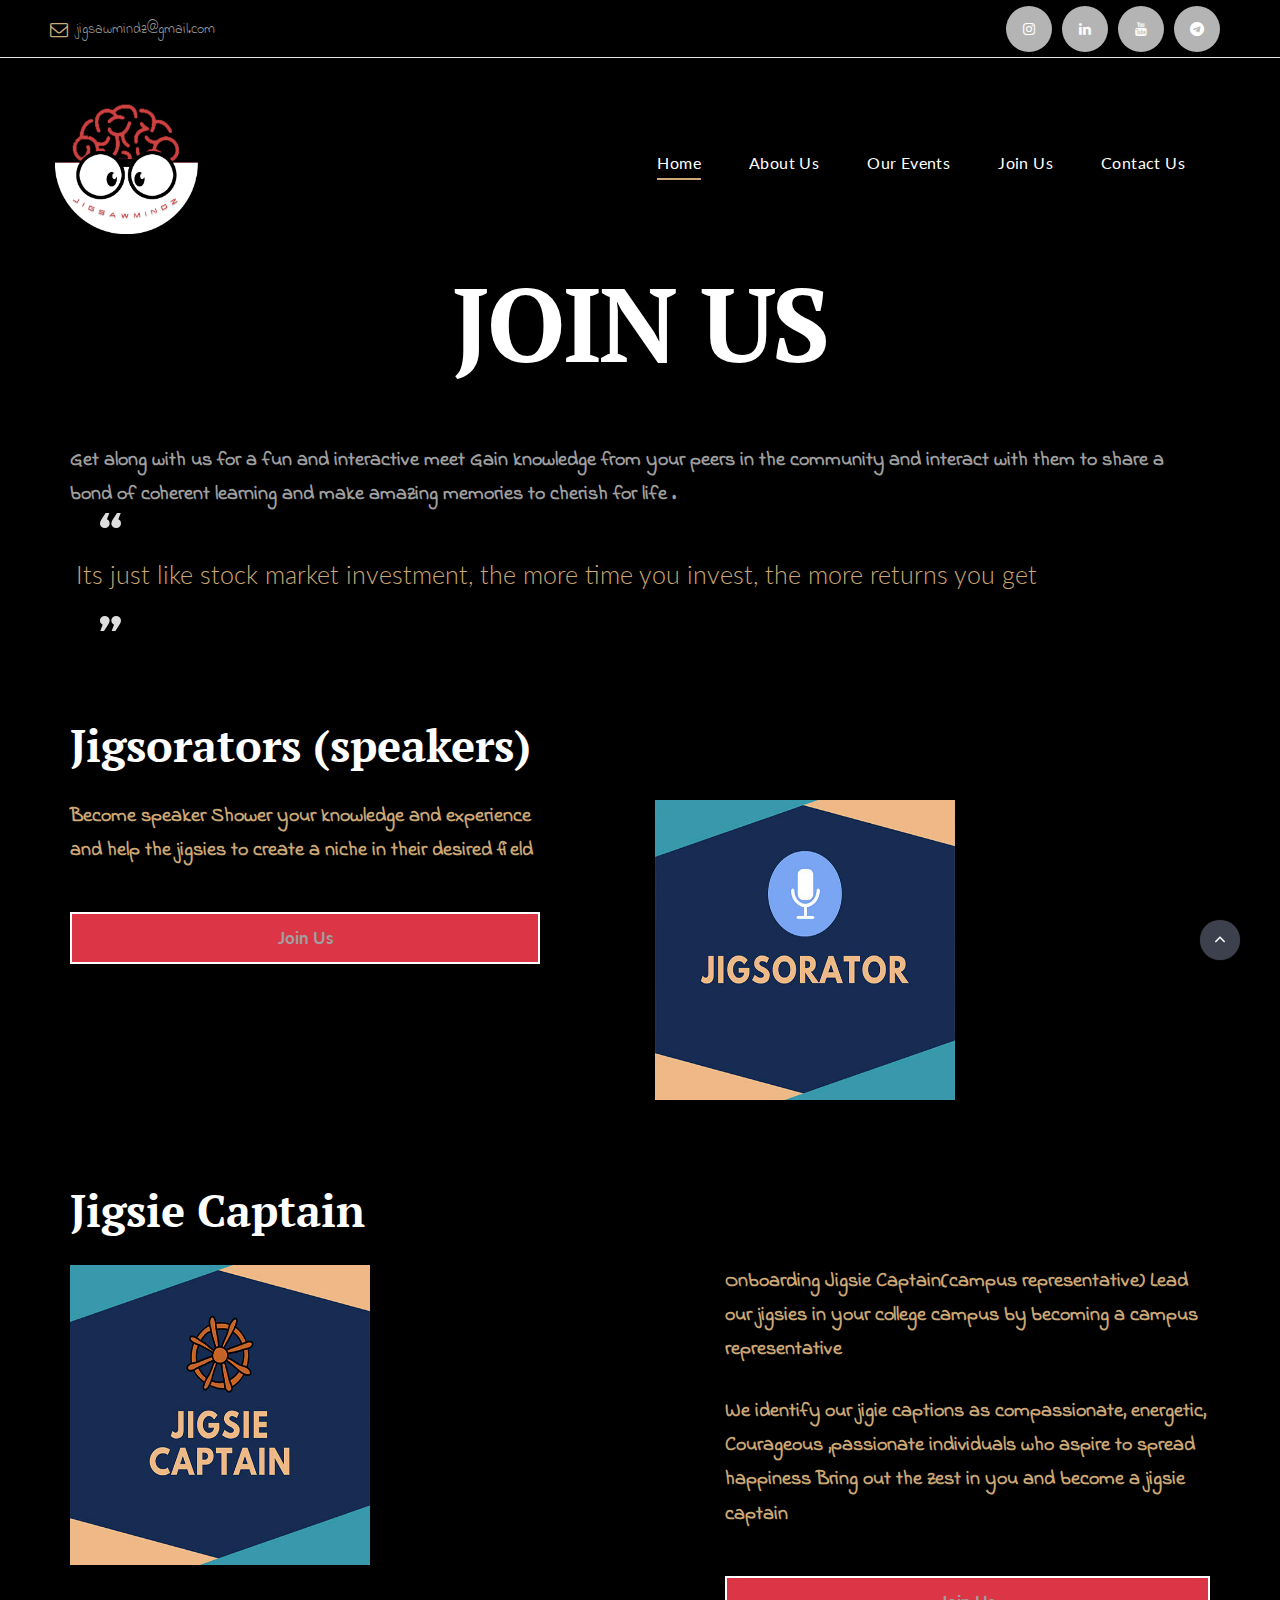
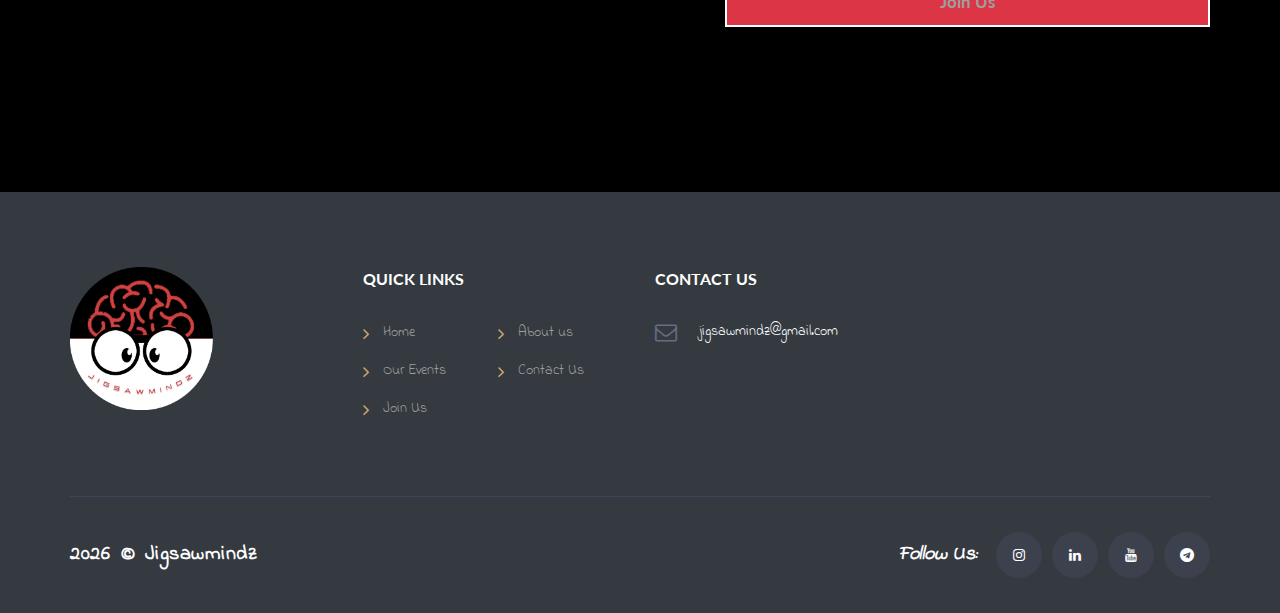
<file: site/joinus.html>
<!DOCTYPE html>
<html class="wide wow-animation" lang="en">

<head>
    <title>Join Us</title>

    <meta name="viewport" content="width=device-width, height=device-height, initial-scale=1.0, maximum-scale=1.0, user-scalable=0">
    <meta http-equiv="X-UA-Compatible" content="IE=edge">
    <meta charset="utf-8">
    <link href="https://fonts.googleapis.com/css2?family=Indie+Flower&display=swap" rel="stylesheet">
    <link rel="icon" href="images/faviconcircle.ico" type="image/x-icon">
    <link rel="stylesheet" type="text/css" href="//fonts.googleapis.com/css?family=PT+Serif:400,700,400italic,700italic%7CLato:300,300italic,400,400italic,700,900%7CMerriweather:700italic">
    <link rel="stylesheet" href="css/fonts.css">

    <link rel="stylesheet" href="https://cdnjs.cloudflare.com/ajax/libs/font-awesome/4.7.0/css/font-awesome.min.css">
    <link rel="stylesheet" href="css/bootstrap.css">
    <link rel="stylesheet" href="css/style.css">


</head>

<body>
    <div class="page">
        <header class="page-head slide-in-left">
            <div class="rd-navbar-wrap">
                <nav class="rd-navbar rd-navbar-default" data-layout="rd-navbar-fixed" data-sm-layout="rd-navbar-fixed" data-md-layout="rd-navbar-fixed" data-md-device-layout="rd-navbar-fixed" data-lg-layout="rd-navbar-fixed" data-lg-device-layout="rd-navbar-fixed" data-xl-layout="rd-navbar-static"
                    data-xl-device-layout="rd-navbar-static" data-xxl-layout="rd-navbar-static" data-xxl-device-layout="rd-navbar-static" data-lg-stick-up-offset="53px" data-xl-stick-up-offset="53px" data-xxl-stick-up-offset="53px" data-lg-stick-up="true"
                    data-xl-stick-up="true" data-xxl-stick-up="true">
                    <div class="rd-navbar-inner">
                        <div class="rd-navbar-aside-wrap">
                            <div class="rd-navbar-aside">
                                <div class="rd-navbar-aside-toggle" data-rd-navbar-toggle=".rd-navbar-aside"><span></span></div>
                                <div class="rd-navbar-aside-content">
                                    <ul class="rd-navbar-aside-group list-units">

                                        <li>
                                            <div class="unit unit-horizontal unit-spacing-xs align-items-center">
                                                <div class="unit-left"><span class="novi-icon icon icon-xxs icon-primary fa-envelope-o"></span></div>
                                                <div class="unit-body"><a class="link-dusty-gray" href="mailto:jigsawmindz@gmail.com">jigsawmindz@gmail.com</a></div>
                                            </div>
                                        </li>
                                    </ul>
                                    <div class="rd-navbar-aside-group">
                                        <ul class="list-inline list-inline-reset">

                                            <li>
                                                <a class="novi-icon icon icon-circle icon-nobel-filled icon-xxs-smaller fab fa-instagram" href="https://instagram.com/jigsawmindz?igshid=s0ofbn656zyl"></a>
                                            </li>
                                            <li>
                                                <a class="novi-icon icon icon-circle icon-nobel-filled icon-xxs-smaller fab fa-linkedin" href="https://www.linkedin.com/company/jigsawmindz"></a>
                                            </li>
                                            <li>
                                                <a class="novi-icon icon icon-circle icon-nobel-filled icon-xxs-smaller fab fa-youtube" href="https://www.youtube.com/channel/UCwuan4V6imQf7L6oN0d47MQ"></a>
                                            </li>
                                            <li>
                                                <a class="novi-icon icon icon-circle icon-nobel-filled icon-xxs-smaller fab fa-telegram" href="https://t.me/jigsawmindz"></a>
                                            </li>
                                        </ul>
                                    </div>
                                </div>
                            </div>
                        </div>
                        <div class="rd-navbar-group">
                            <div class="rd-navbar-panel">
                                <button class="rd-navbar-toggle" data-rd-navbar-toggle=".rd-navbar-nav-wrap"><span></span></button>
                                <a class="rd-navbar-brand brand" href="index.html"><img class="brand-logo" src="images/circlelogo.png" alt="jigsawmindz" /></a>
                            </div>
                            <div class="rd-navbar-nav-wrap">
                                <div class="rd-navbar-nav-inner">

                                    <ul class="rd-navbar-nav">
                                        <li class="active"><a href="index.html">Home</a>
                                        </li>
                                        <li><a href="about-us.html">About Us</a>
                                        </li>
                                        <li><a href="events.html">Our Events</a>
                                        </li>
                                        <li><a href="joinus.html">Join Us</a>
                                        </li>

                                        <!-- <li><a href="team.html">Meet our Team</a>
                                        </li> -->
                                        <li><a href="contact-us.html">Contact Us</a>
                                        </li>
                                    </ul>
                                </div>
                            </div>
                        </div>
                    </div>
                </nav>
            </div>
        </header>

        <!-- <section class="section-30 section-md-40 section-lg-66 section-xl-bottom-90 page-title-wrap" style=" padding-top:30%; background-image: url(images/joinusmain.png)">

        </section> -->
        <header class="text-center mb-5">
            <h1 class=" font-weight-bold">JOIN US </h1>
            <!-- <p class="font-italic text-muted mb-0">An awesome Bootstrap 4 cards collection with variant content.</p>
            <p class="font-italic text-muted">Snippet By
                <a href="https://bootstrapious.com" class="text-muted">
                    <u>Bootstrapious</u></a>
            </p> -->
        </header>


        <section class="section-35">
            <div class="container">

                <!-- <figure><img src="images/joinus.jpg" alt="" width="1169" height="610" />
                </figure> -->
                <p>Get along with us for a fun and interactive meet Gain knowledge from your peers in the community and interact with them to share a bond of coherent learning and make amazing memories to cherish for life .
                </p>

                <blockquote class="quote-default">
                    <div class="quote-open">
                        <svg version="1.1" baseprofile="tiny" xmlns="http://www.w3.org/2000/svg" xmlns:xlink="http://www.w3.org/1999/xlink" x="0px" y="0px" width="21px" height="15px" viewbox="0 0 21 15" overflow="scroll" xml:space="preserve">
                  <path d="M9.597,10.412c0,1.306-0.473,2.399-1.418,3.277c-0.944,0.876-2.06,1.316-3.349,1.316            c-1.287,0-2.414-0.44-3.382-1.316C0.482,12.811,0,11.758,0,10.535c0-1.226,0.58-2.716,1.739-4.473L5.603,0H9.34L6.956,6.37            C8.716,7.145,9.597,8.493,9.597,10.412z M20.987,10.412c0,1.306-0.473,2.399-1.418,3.277c-0.944,0.876-2.06,1.316-3.35,1.316            c-1.288,0-2.415-0.44-3.381-1.316c-0.966-0.879-1.45-1.931-1.45-3.154c0-1.226,0.582-2.716,1.74-4.473L16.994,0h3.734l-2.382,6.37            C20.106,7.145,20.987,8.493,20.987,10.412z"></path>
                </svg>
                    </div>
                    <div class="quote-body ">
                        <p>
                            <q class="text-primary">Its just like stock market investment,
                                the more time you invest, the more returns you get</q>
                        </p>
                    </div>
                    <div class="quote-close">
                        <svg version="1.1" baseprofile="tiny" xmlns="http://www.w3.org/2000/svg" xmlns:xlink="http://www.w3.org/1999/xlink" x="0px" y="0px" width="21px" height="15px" viewbox="0 0 21 15" overflow="scroll" xml:space="preserve">
                  <path d="M11.39,4.593c0-1.306,0.473-2.399,1.418-3.277C13.752,0.44,14.869,0,16.157,0c1.287,0,2.414,0.44,3.382,1.316            c0.966,0.879,1.448,1.931,1.448,3.154c0,1.226-0.58,2.716-1.739,4.473l-3.865,6.062h-3.737l2.384-6.37            C12.271,7.86,11.39,6.512,11.39,4.593z M0,4.593c0-1.306,0.473-2.399,1.418-3.277C2.362,0.44,3.478,0,4.768,0            c1.288,0,2.415,0.44,3.381,1.316c0.966,0.879,1.45,1.931,1.45,3.154c0,1.226-0.582,2.716-1.74,4.473l-3.865,6.062H0.259l2.382-6.37            C0.881,7.86,0,6.512,0,4.593z"></path>
                </svg>
                    </div>
                </blockquote>
            </div>
        </section>

        <section class="section-35 section-md-50">
            <div class="container">
                <h3>Jigsorators (speakers)
                </h3>
                <div class="row row-30 flex-row-md-reverse justify-content-lg-between">
                    <div class="col-md-6">
                        <figure><img src="images/jigsieorator.jpg" alt="" width="570" height="386" />
                        </figure>
                    </div>
                    <div class="col-md-6">
                        <div class="inset-lg-right-40 inset-xl-right-85 text-primary">
                            <p>Become speaker Shower your knowledge and experience and help the jigsies to create a niche in their desired field
                            </p>
                            <button class="button button-block  btn-danger" type="submit"><a href="https://docs.google.com/forms/d/e/1FAIpQLSdf9notDG7jk0c4H7fv6SMqG21k82KzDvAzMu_alkwjqWHakA/viewform">Join Us </a></button>

                        </div>
                    </div>
                </div>
            </div>
        </section>

        <section class="section-40 section-md-bottom-100 section-xl-bottom-165">
            <div class="container">
                <h3>Jigsie Captain</h3>
                <div class="row row-30 justify-content-lg-between">
                    <div class="col-md-6">
                        <figure><img src="images/jigsiecaptain.jpg" alt="" width="570" height="386" />
                        </figure>
                    </div>
                    <div class="col-md-6">
                        <div class="inset-lg-left-40 inset-xl-left-70 text-primary">
                            <p>Onboarding Jigsie Captain(campus representative) Lead our jigsies in your college campus by becoming a campus representative

                            </p>
                            <p> We identify our jigie captions as compassionate, energetic, Courageous ,passionate individuals who aspire to spread happiness Bring out the zest in you and become a jigsie captain</p>
                            <button class="button button-block  btn-danger" type="submit"><a href="https://docs.google.com/forms/d/e/1FAIpQLSfaUsdcw8aLu2wZoUGfA4SaeX2Ms3ROaJAoMDAVKz6I2Y9Ppg/viewform">Join Us </a></button>
                        </div>

                    </div>
                </div>
            </div>
        </section>

        <footer class="page-foot bg-dark">
            <div class="section-40 section-md-75 ">
                <div class="container ">
                    <div class="row justify-content-sm-center ">
                        <div class="col-sm-9 col-md-11 col-xl-12 ">
                            <div class="row row-50 ">
                                <div class="col-md-6 col-lg-10 col-xl-3 ">
                                    <div class="inset-xl-right-20 " style="max-width: 510px; ">
                                        <a class="brand " href="index.html "><img src="images/circlelogo.png " alt=" " width="143px" height="28px"></a>

                                    </div>
                                </div>
                                <!-- <div class="col-md-6 col-lg-4 col-xl-3 ">
                                    <p class="h7 text-primary ">Recent Events</p>
                                    <article class="post post-preview post-preview-inverse ">
                                        <a href="https://lnkd.in/d898wQi ">
                                            <div class="unit unit-horizontal unit-spacing-lg ">
                                                <div class="unit-left ">
                                                    <figure class="post-image "><img src="images/kickofffoot.png " alt=" " width="70 " height="70 " />
                                                    </figure>
                                                </div>
                                                <div class="unit-body ">
                                                    <div class="post-header text-primary ">
                                                        <p>
                                                            <a href="https://lnkd.in/d898wQi ">Register !!</a>
                                                        </p>

                                                    </div>
                                                    <div class="post-meta ">
                                                        <ul class="list-meta ">
                                                            <li>
                                                                <time datetime="2020-10-18 ">October 18, 2020 </time>
                                                            </li>
                                                            <li>3 Comments</li>
                                                        </ul>
                                                    </div>
                                                </div>
                                            </div>
                                        </a>
                                    </article>

                                </div> -->
                                <div class="col-md-6 col-lg-4 col-xl-3 text-primary ">
                                    <p class="h7 ">Quick links</p>
                                    <div class="row " style="max-width: 270px; ">
                                        <div class="col-6 ">
                                            <ul class="list-marked-variant-2 ">
                                                <li><a href="index.html ">Home</a></li>
                                                <li><a href="events.html ">Our Events</a></li>
                                                <!-- <li><a href="team.html ">Meet our Team</a></li> -->

                                                <li><a href="joinus.html ">Join Us</a></li>
                                            </ul>
                                        </div>
                                        <div class="col-6 ">
                                            <ul class="list-marked-variant-2 ">
                                                <li><a href="about-us.html ">About us</a></li>
                                                <li><a href="contact-us.html ">Contact Us</a></li>

                                            </ul>
                                        </div>
                                    </div>
                                </div>
                                <div class="col-md-6 col-lg-4 col-xl-3 ">
                                    <p class="h7 ">Contact us</p>
                                    <address class="contact-info text-left ">
                  
                  <div class="unit unit-horizontal unit-spacing-md align-items-center ">
                    <div class="unit-left "><span class="novi-icon icon icon-xs icon-storm-gray fab fa-envelope-o "></span></div>
                    <div class="unit-body "><a class="link-white " href="mailto:jigsawmindz@gmail.com ">jigsawmindz@gmail.com</a></div>
                </div>

                </address>
                                </div>
                            </div>
                        </div>
                    </div>
                </div>
            </div>
            <div class="container ">
                <hr>
            </div>
            <div class="section-35 ">
                <div class="container text-center ">
                    <div class="row row-15 flex-md-row-reverse justify-content-md-between align-items-md-center ">
                        <div class="col-md-6 text-md-right ">
                            <div class="group-sm group-middle ">
                                <p class="font-italic text-white ">Follow Us:</p>
                                <ul class="list-inline list-inline-reset ">

                                    <li>
                                        <a class="novi-icon icon icon-circle icon-bright-gray-filled icon-xxs-smaller fab fa-instagram " href="https://instagram.com/jigsawmindz?igshid=s0ofbn656zyl "></a>
                                    </li>
                                    <li>
                                        <a class="novi-icon icon icon-circle icon-bright-gray-filled icon-xxs-smaller fab fa-linkedin " href="https://www.linkedin.com/company/jigsawmindz "></a>
                                    </li>
                                    <li>
                                        <a class="novi-icon icon icon-circle icon-bright-gray-filled icon-xxs-smaller fab fa-youtube " href="https://www.youtube.com/channel/UCwuan4V6imQf7L6oN0d47MQ "></a>
                                    </li>
                                    <li>
                                        <a class="novi-icon icon icon-circle icon-bright-gray-filled icon-xxs-smaller fab fa-telegram " href="https://t.me/jigsawmindz "></a>
                                    </li>
                                </ul>
                            </div>
                        </div>
                        <div class="col-md-6 text-md-left ">
                            <p class="rights text-white "><span class="copyright-year "></span><span>&nbsp;&#169;&nbsp;</span><span>Jigsawmindz</span></p>
                        </div>
                    </div>
                </div>
            </div>
        </footer>


    </div>
    <div class="snackbars" id="form-output-global"></div>
    <script src="js/core.min.js"></script>
    <script src="js/script.js"></script>
</body>

</html>
</file>
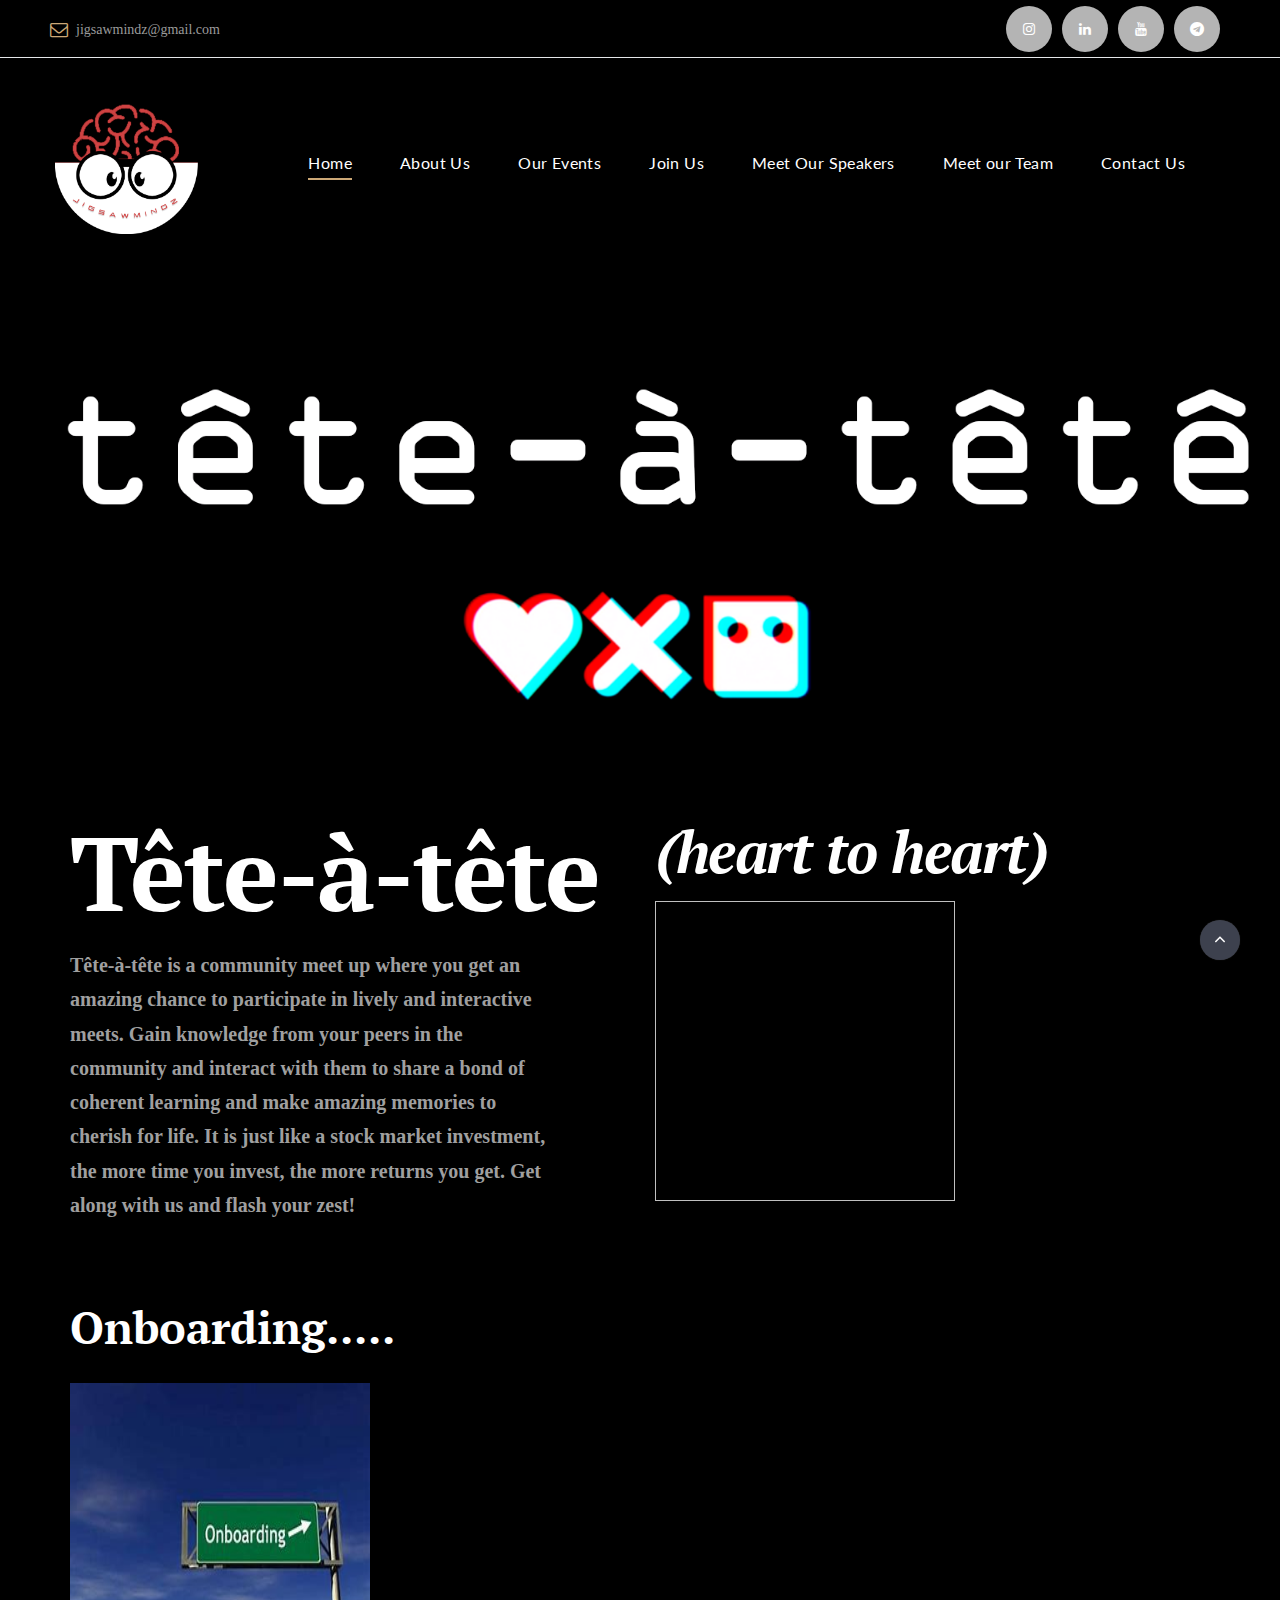
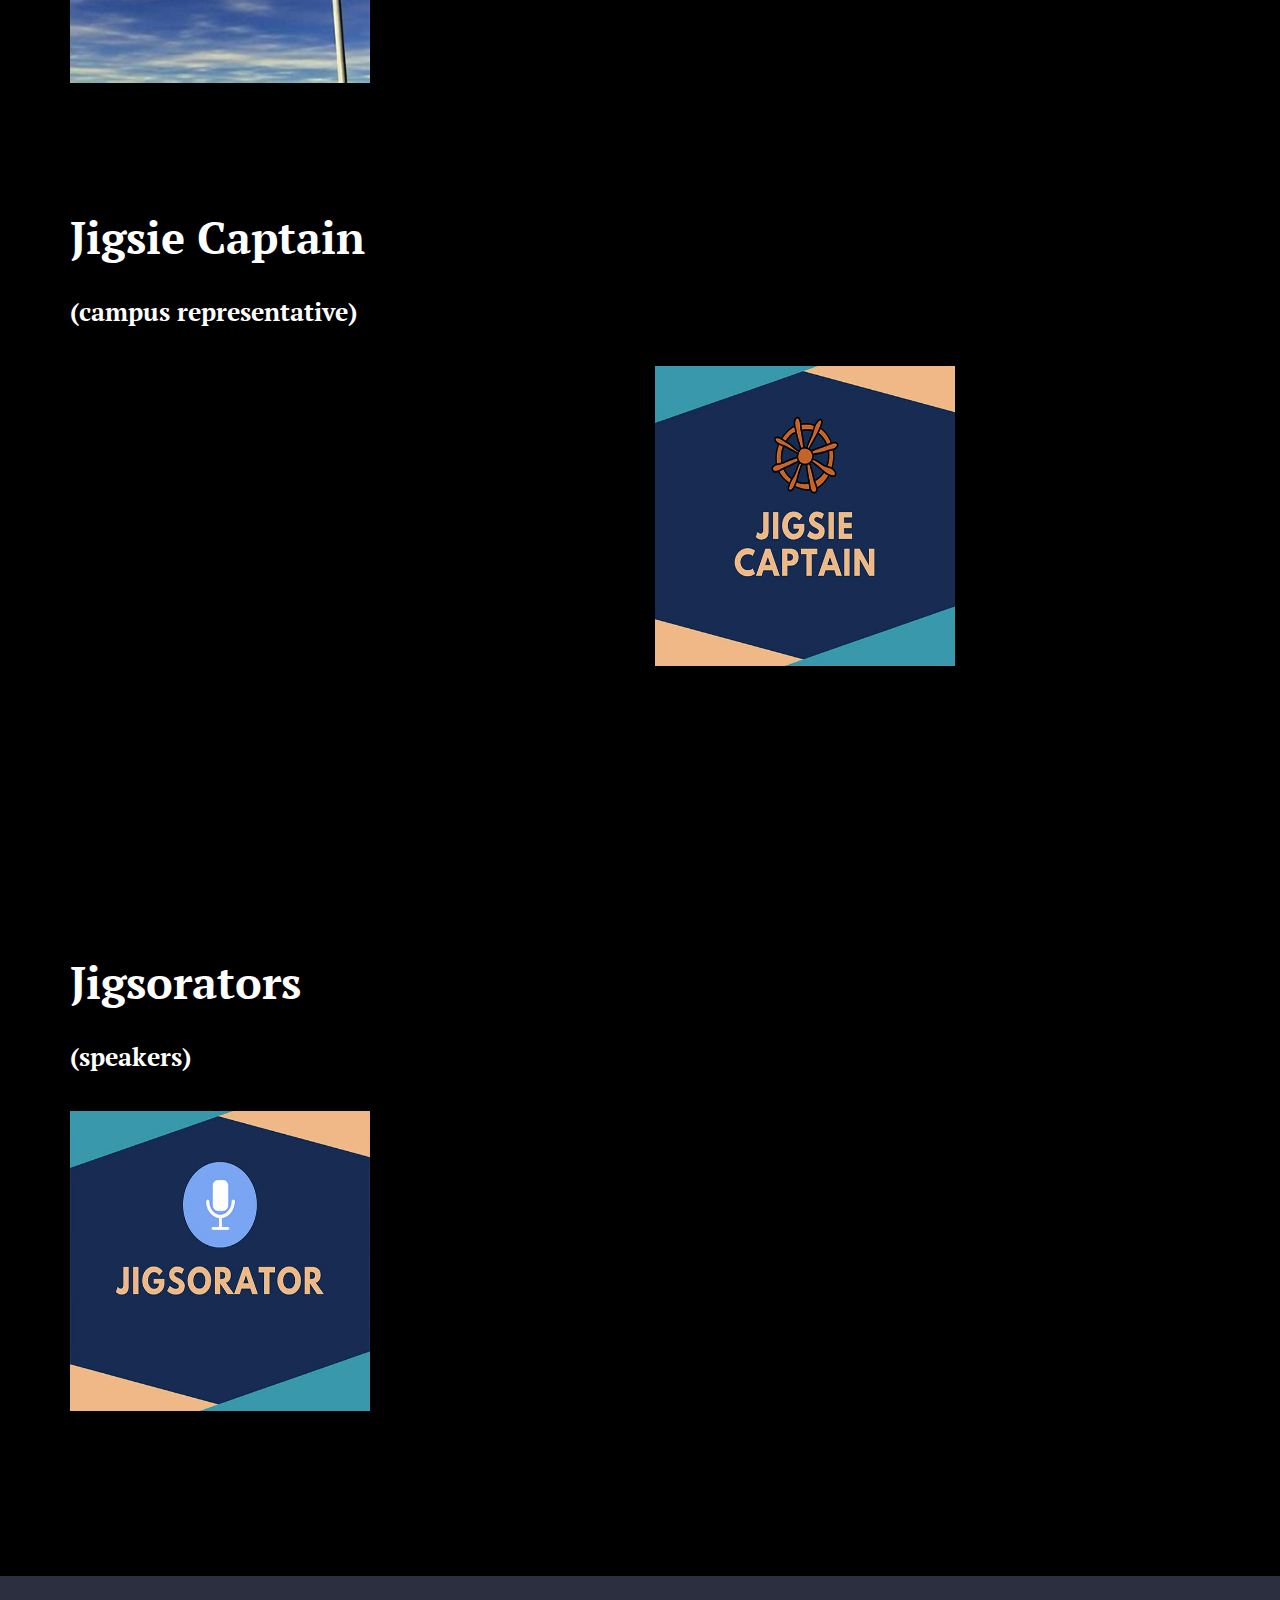
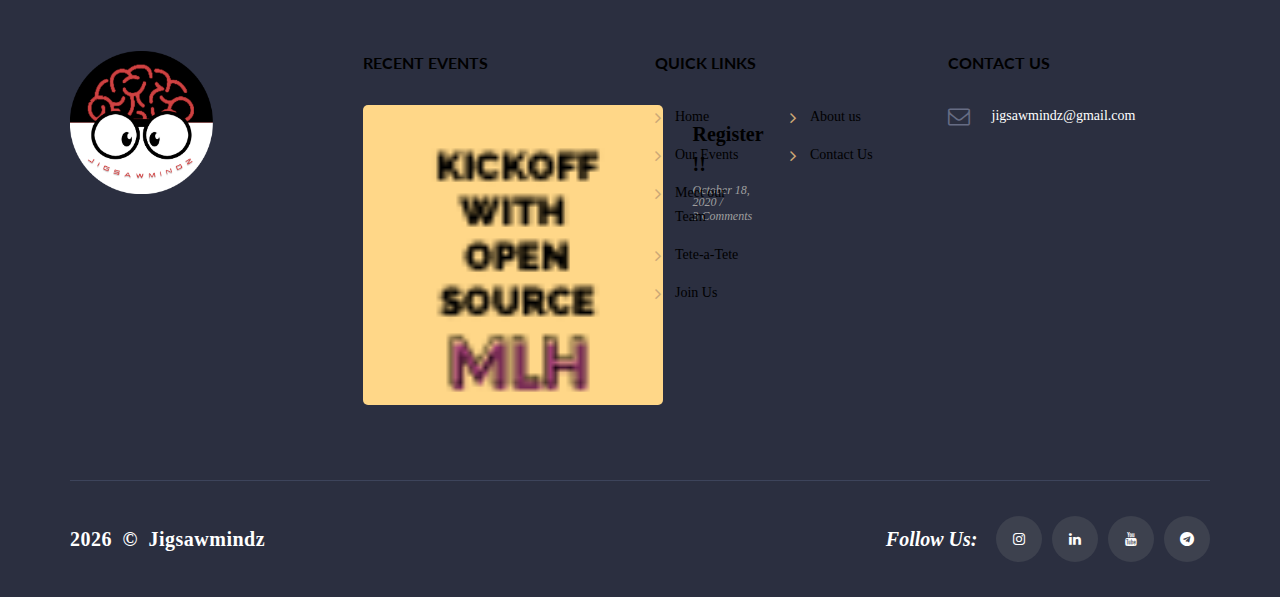
<file: site/speakers.html>
<!DOCTYPE html>
<html class="wide wow-animation" lang="en">

<head>
    <title>Tete-a-tete</title>
    <meta name="format-detection" content="telephone=no">
    <meta name="viewport" content="width=device-width, height=device-height, initial-scale=1.0, maximum-scale=1.0, user-scalable=0">
    <meta http-equiv="X-UA-Compatible" content="IE=edge">
    <meta charset="utf-8">
    <link href="https://fonts.googleapis.com/css2?family=Lobster&display=swap" rel="stylesheet">
    <link rel="icon" href="images/faviconcircle.ico" type="image/x-icon">
    <link rel="stylesheet" type="text/css" href="//fonts.googleapis.com/css?family=PT+Serif:400,700,400italic,700italic%7CLato:300,300italic,400,400italic,700,900%7CMerriweather:700italic">
    <link rel="stylesheet" href="css/fonts.css">

    <link rel="stylesheet" href="https://cdnjs.cloudflare.com/ajax/libs/font-awesome/4.7.0/css/font-awesome.min.css">
    <link rel="stylesheet" href="css/bootstrap.css">
    <link rel="stylesheet" href="css/style.css">
    <!--[if lt IE 10]>
    <div style="background: #212121; padding: 10px 0; box-shadow: 3px 3px 5px 0 rgba(0,0,0,.3); clear: both; text-align:center; position: relative; z-index:1;"><a href="http://windows.microsoft.com/en-US/internet-explorer/"><img src="images/ie8-panel/warning_bar_0000_us.jpg" border="0" height="42" width="820" alt="You are using an outdated browser. For a faster, safer browsing experience, upgrade for free today."></a></div>
    <script src="js/html5shiv.min.js"></script>
		<![endif]-->
</head>

<body>
    <!-- <div class="preloader">
        <div class="preloader-body">
            <div class="cssload-container">
                <div class="cssload-speeding-wheel"> </div>
            </div>
            <p>Loading...</p>
        </div>
    </div> -->
    <div class="page">

        <header class="page-head slide-in-left">
            <div class="rd-navbar-wrap">
                <nav class="rd-navbar rd-navbar-default" data-layout="rd-navbar-fixed" data-sm-layout="rd-navbar-fixed" data-md-layout="rd-navbar-fixed" data-md-device-layout="rd-navbar-fixed" data-lg-layout="rd-navbar-fixed" data-lg-device-layout="rd-navbar-fixed" data-xl-layout="rd-navbar-static"
                    data-xl-device-layout="rd-navbar-static" data-xxl-layout="rd-navbar-static" data-xxl-device-layout="rd-navbar-static" data-lg-stick-up-offset="53px" data-xl-stick-up-offset="53px" data-xxl-stick-up-offset="53px" data-lg-stick-up="true"
                    data-xl-stick-up="true" data-xxl-stick-up="true">
                    <div class="rd-navbar-inner">
                        <div class="rd-navbar-aside-wrap">
                            <div class="rd-navbar-aside">
                                <div class="rd-navbar-aside-toggle" data-rd-navbar-toggle=".rd-navbar-aside"><span></span></div>
                                <div class="rd-navbar-aside-content">
                                    <ul class="rd-navbar-aside-group list-units">

                                        <li>
                                            <div class="unit unit-horizontal unit-spacing-xs align-items-center">
                                                <div class="unit-left"><span class="novi-icon icon icon-xxs icon-primary fa-envelope-o"></span></div>
                                                <div class="unit-body"><a class="link-dusty-gray" href="mailto:jigsawmindz@gmail.com">jigsawmindz@gmail.com</a></div>
                                            </div>
                                        </li>
                                    </ul>
                                    <div class="rd-navbar-aside-group">
                                        <ul class="list-inline list-inline-reset">

                                            <li>
                                                <a class="novi-icon icon icon-circle icon-nobel-filled icon-xxs-smaller fab fa-instagram" href="https://instagram.com/jigsawmindz?igshid=s0ofbn656zyl"></a>
                                            </li>
                                            <li>
                                                <a class="novi-icon icon icon-circle icon-nobel-filled icon-xxs-smaller fab fa-linkedin" href="https://www.linkedin.com/company/jigsawmindz"></a>
                                            </li>
                                            <li>
                                                <a class="novi-icon icon icon-circle icon-nobel-filled icon-xxs-smaller fab fa-youtube" href="https://www.youtube.com/channel/UCwuan4V6imQf7L6oN0d47MQ"></a>
                                            </li>
                                            <li>
                                                <a class="novi-icon icon icon-circle icon-nobel-filled icon-xxs-smaller fab fa-telegram" href="https://t.me/jigsawmindz"></a>
                                            </li>
                                        </ul>
                                    </div>
                                </div>
                            </div>
                        </div>
                        <div class="rd-navbar-group">
                            <div class="rd-navbar-panel">
                                <button class="rd-navbar-toggle" data-rd-navbar-toggle=".rd-navbar-nav-wrap"><span></span></button>
                                <a class="rd-navbar-brand brand" href="index.html"><img src="images/circlelogo.png" alt="jigsawmindz" width="143" height="27" /></a>
                            </div>
                            <div class="rd-navbar-nav-wrap">
                                <div class="rd-navbar-nav-inner">

                                    <ul class="rd-navbar-nav">
                                        <li class="active"><a href="index.html">Home</a>
                                        </li>
                                        <li><a href="about-us.html">About Us</a>
                                        </li>
                                        <li><a href="events.html">Our Events</a>
                                        </li>
                                        <li><a href="joinus.html">Join Us</a>
                                        </li>
                                        <li><a href="speakers.html">Meet Our Speakers</a>
                                        </li>
                                        <li><a href="team.html">Meet our Team</a>
                                        </li>
                                        <li><a href="contact-us.html">Contact Us</a>
                                        </li>
                                    </ul>
                                </div>
                            </div>
                        </div>
                    </div>
                </nav>
            </div>
        </header>

        <section class="section-30 section-md-40 section-lg-66 section-xl-bottom-90 page-title-wrap" style=" padding-top:30%; background-image: url(images/tetemain.png)">

        </section>

        <section class="section-35 section-md-top-75 section-md-bottom-50">
            <div class="container">
                <div class="row row-40">
                    <div class="col-md-6">
                        <h1>Tête-à-tête

                        </h1>
                        <div class="inset-lg-right-40 inset-xl-right-70">
                            <p>Tête-à-tête is a community meet up where you get an amazing chance to participate in lively and interactive meets. Gain knowledge from your peers in the community and interact with them to share a bond of coherent learning
                                and make amazing memories to cherish for life. It is just like a stock market investment, the more time you invest, the more returns you get. Get along with us and flash your zest!</p>
                        </div>
                    </div>
                    <div class="col-md-6">
                        <h2>(heart to heart)</h2>
                        <div class="inset-lg-right-40 inset-xl-right-70">
                            <img>
                        </div>
                    </div>

                </div>
            </div>
        </section>

        <!-- <section class="section-35">
            <div class="container">
                <h3>Blockquote</h3>
                <div class="quote-wrap" style="max-width: 530px;">
                    <blockquote class="quote-default">
                        <div class="quote-open">
                            <svg version="1.1" baseprofile="tiny" xmlns="http://www.w3.org/2000/svg" xmlns:xlink="http://www.w3.org/1999/xlink" x="0px" y="0px" width="21px" height="15px" viewbox="0 0 21 15" overflow="scroll" xml:space="preserve">
                  <path d="M9.597,10.412c0,1.306-0.473,2.399-1.418,3.277c-0.944,0.876-2.06,1.316-3.349,1.316            c-1.287,0-2.414-0.44-3.382-1.316C0.482,12.811,0,11.758,0,10.535c0-1.226,0.58-2.716,1.739-4.473L5.603,0H9.34L6.956,6.37            C8.716,7.145,9.597,8.493,9.597,10.412z M20.987,10.412c0,1.306-0.473,2.399-1.418,3.277c-0.944,0.876-2.06,1.316-3.35,1.316            c-1.288,0-2.415-0.44-3.381-1.316c-0.966-0.879-1.45-1.931-1.45-3.154c0-1.226,0.582-2.716,1.74-4.473L16.994,0h3.734l-2.382,6.37            C20.106,7.145,20.987,8.493,20.987,10.412z"></path>
                </svg>
                        </div>
                        <div class="quote-body">
                            <p>
                                <q>It has been a pleasure doing business with you, keep up the exceptional work that you are doing!</q>
                            </p>
                        </div>
                        <div class="quote-close">
                            <svg version="1.1" baseprofile="tiny" xmlns="http://www.w3.org/2000/svg" xmlns:xlink="http://www.w3.org/1999/xlink" x="0px" y="0px" width="21px" height="15px" viewbox="0 0 21 15" overflow="scroll" xml:space="preserve">
                  <path d="M11.39,4.593c0-1.306,0.473-2.399,1.418-3.277C13.752,0.44,14.869,0,16.157,0c1.287,0,2.414,0.44,3.382,1.316            c0.966,0.879,1.448,1.931,1.448,3.154c0,1.226-0.58,2.716-1.739,4.473l-3.865,6.062h-3.737l2.384-6.37            C12.271,7.86,11.39,6.512,11.39,4.593z M0,4.593c0-1.306,0.473-2.399,1.418-3.277C2.362,0.44,3.478,0,4.768,0            c1.288,0,2.415,0.44,3.381,1.316c0.966,0.879,1.45,1.931,1.45,3.154c0,1.226-0.582,2.716-1.74,4.473l-3.865,6.062H0.259l2.382-6.37            C0.881,7.86,0,6.512,0,4.593z"></path>
                </svg>
                        </div>
                    </blockquote>
                </div>
            </div>
        </section> -->

        <!-- <section class="section-md-50">
            <div class="container">
                <h3>Text Formatting</h3>
                <div class="box-text"><a class="link link-primary-inline" href="#">Link text</a><a class="link link-primary-inline hover" href="#">Hover link text</a><a class="link link-primary-inline active" href="#">Press link</a><span class="mark">highlighted text</span>
                    <span class="text-strike">strickethrough text</span><span class="text-underline">underlined text.</span></div>
            </div>
        </section> -->

        <section class="section-35">
            <div class="container">
                <h3>Onboarding.....</h3>
                <figure><img src="images/onboarding.jpg" alt="" width="1169" height="610" />
                </figure>
                <p class="text-secondary">Our Priority is to make people realise that there is fun in every PIECE.</p>
            </div>
        </section>

        <section class="section-35 section-md-50">
            <div class="container">
                <h3>Jigsie Captain</h3>
                <h4>(campus representative)</h4>
                <div class="row row-30 flex-row-md-reverse justify-content-lg-between">
                    <div class="col-md-6">
                        <figure><img src="images/jigsiecaptain.jpg" alt="" width="570" height="386" />
                        </figure>
                    </div>
                    <div class="col-md-6">
                        <div class="inset-lg-right-40 inset-xl-right-85 text-secondary">
                            <p>Lead our jigsies in your college campus by becoming a campus representative. We identify our jigsie captains as compassionate, energetic, courageous, bold individuals who aspire to spread happiness and joy. We expect you to
                                share the details of every event that we organize with everyone who’s interested in it, and gather any suggestions or issues from them. Make our community grow as immense as possible by sharing with everyone who is enthusiastic
                                about learning something new.
                            </p>
                            <p>You will be the face and voice of your campus. You take a step, we gear you up! An offer letter will be given to all the jigsie captains. Bring out the zeal in you and become a jigsie captain!
                            </p>
                        </div>
                    </div>
                </div>
            </div>
        </section>

        <section class="section-40 section-md-bottom-100 section-xl-bottom-165">
            <div class="container">
                <h3>Jigsorators </h3>
                <h4>(speakers)</h4>
                <div class="row row-30 justify-content-lg-between">
                    <div class="col-md-6">
                        <figure><img src="images/jigsieorator.jpg" alt="" width="570" height="386" />
                        </figure>
                    </div>
                    <div class="col-md-6">
                        <div class="inset-lg-left-40 inset-xl-left-70 text-secondary">
                            <p>Become a speaker Ever wanted to share knowledge and resources to showcase your skills with fellow students? Your time has come! Register to become a Jigsorator and make the jigsies hustle in their lives.
                            </p>
                            <p>Anyone who is confident in sharing their knowledge of any aspect which helps our jigsies is welcome to be a Jigsorator.
                            </p>
                        </div>
                    </div>
                </div>
            </div>
        </section>

        <footer class="page-foot bg-ebony-clay">
            <div class="section-40 section-md-75">
                <div class="container">
                    <div class="row justify-content-sm-center">
                        <div class="col-sm-9 col-md-11 col-xl-12">
                            <div class="row row-50">
                                <div class="col-md-6 col-lg-10 col-xl-3">
                                    <div class="inset-xl-right-20" style="max-width: 510px;">
                                        <a class="brand" href="index.html"><img src="images/circlelogo.png" alt="" width="143" height="28" /></a>

                                    </div>
                                </div>
                                <div class="col-md-6 col-lg-4 col-xl-3">
                                    <p class="h7">Recent Events</p>
                                    <article class="post post-preview post-preview-inverse">
                                        <a href="https://lnkd.in/d898wQi ">
                                            <div class="unit unit-horizontal unit-spacing-lg">
                                                <div class="unit-left">
                                                    <figure class="post-image"><img src="images/kickofffoot.png" alt="" width="70" height="70" />
                                                    </figure>
                                                </div>
                                                <div class="unit-body">
                                                    <div class="post-header">
                                                        <p>
                                                            <a href="https://lnkd.in/d898wQi ">Register !!</a>
                                                        </p>

                                                    </div>
                                                    <div class="post-meta">
                                                        <ul class="list-meta">
                                                            <li>
                                                                <time datetime="2020-10-18">October 18, 2020 </time>
                                                            </li>
                                                            <li>3 Comments</li>
                                                        </ul>
                                                    </div>
                                                </div>
                                            </div>
                                        </a>
                                    </article>

                                </div>
                                <div class="col-md-6 col-lg-4 col-xl-3">
                                    <p class="h7">Quick links</p>
                                    <div class="row" style="max-width: 270px;">
                                        <div class="col-6">
                                            <ul class="list-marked-variant-2">
                                                <li><a href="index.html">Home</a></li>
                                                <li><a href="events.html">Our Events</a></li>
                                                <li><a href="team.html">Meet our Team</a></li>
                                                <li><a href="tete.html">Tete-a-Tete</a></li>
                                                <li><a href="joinus.html">Join Us</a></li>
                                            </ul>
                                        </div>
                                        <div class="col-6">
                                            <ul class="list-marked-variant-2">
                                                <li><a href="about-us.html">About us</a></li>
                                                <li><a href="contact-us.html">Contact Us</a></li>

                                            </ul>
                                        </div>
                                    </div>
                                </div>
                                <div class="col-md-6 col-lg-4 col-xl-3">
                                    <p class="h7">Contact us</p>
                                    <address class="contact-info text-left">
                  
                  <div class="unit unit-horizontal unit-spacing-md align-items-center">
                    <div class="unit-left"><span class="novi-icon icon icon-xs icon-storm-gray fab fa-envelope-o"></span></div>
                    <div class="unit-body"><a class="link-white" href="mailto:jigsawmindz@gmail.com">jigsawmindz@gmail.com</a></div>
                  </div>
                  
                </address>
                                </div>
                            </div>
                        </div>
                    </div>
                </div>
            </div>
            <div class="container">
                <hr>
            </div>
            <div class="section-35">
                <div class="container text-center">
                    <div class="row row-15 flex-md-row-reverse justify-content-md-between align-items-md-center">
                        <div class="col-md-6 text-md-right">
                            <div class="group-sm group-middle">
                                <p class="font-italic text-white">Follow Us:</p>
                                <ul class="list-inline list-inline-reset">

                                    <li>
                                        <a class="novi-icon icon icon-circle icon-bright-gray-filled icon-xxs-smaller fab fa-instagram" href="https://instagram.com/jigsawmindz?igshid=s0ofbn656zyl"></a>
                                    </li>
                                    <li>
                                        <a class="novi-icon icon icon-circle icon-bright-gray-filled icon-xxs-smaller fab fa-linkedin" href="https://www.linkedin.com/company/jigsawmindz"></a>
                                    </li>
                                    <li>
                                        <a class="novi-icon icon icon-circle icon-bright-gray-filled icon-xxs-smaller fab fa-youtube" href="https://www.youtube.com/channel/UCwuan4V6imQf7L6oN0d47MQ"></a>
                                    </li>
                                    <li>
                                        <a class="novi-icon icon icon-circle icon-bright-gray-filled icon-xxs-smaller fab fa-telegram" href="https://t.me/jigsawmindz"></a>
                                    </li>
                                </ul>
                            </div>
                        </div>
                        <div class="col-md-6 text-md-left">
                            <p class="rights text-white"><span class="copyright-year"></span><span>&nbsp;&#169;&nbsp;</span><span>Jigsawmindz</span></p>
                        </div>
                    </div>
                </div>
            </div>
        </footer>



    </div>
    <div class="snackbars" id="form-output-global"></div>
    <script src="js/core.min.js"></script>
    <script src="js/script.js"></script>
</body>

</html>
</file>
<file: site/css/themify-icons.css>
@font-face {
	font-family: 'themify';
	src:url('../fonts/themify.eot?-fvbane');
	src:url('../fonts/themify.eot?#iefix-fvbane') format('embedded-opentype'),
		url('../fonts/themify.woff?-fvbane') format('woff'),
		url('../fonts/themify.ttf?-fvbane') format('truetype'),
		url('../fonts/themify.svg?-fvbane#themify') format('svg');
	font-weight: normal;
	font-style: normal;
}

[class^="ti-"], [class*=" ti-"] {
	font-family: 'themify';
	/* speak: none; */
	font-style: normal;
	font-weight: normal;
	font-variant: normal;
	text-transform: none;
	line-height: 1;

	/* Better Font Rendering =========== */
	-webkit-font-smoothing: antialiased;
	-moz-osx-font-smoothing: grayscale;
}

.ti-wand:before {
	content: "\e600";
}
.ti-volume:before {
	content: "\e601";
}
.ti-user:before {
	content: "\e602";
}
.ti-unlock:before {
	content: "\e603";
}
.ti-unlink:before {
	content: "\e604";
}
.ti-trash:before {
	content: "\e605";
}
.ti-thought:before {
	content: "\e606";
}
.ti-target:before {
	content: "\e607";
}
.ti-tag:before {
	content: "\e608";
}
.ti-tablet:before {
	content: "\e609";
}
.ti-star:before {
	content: "\e60a";
}
.ti-spray:before {
	content: "\e60b";
}
.ti-signal:before {
	content: "\e60c";
}
.ti-shopping-cart:before {
	content: "\e60d";
}
.ti-shopping-cart-full:before {
	content: "\e60e";
}
.ti-settings:before {
	content: "\e60f";
}
.ti-search:before {
	content: "\e610";
}
.ti-zoom-in:before {
	content: "\e611";
}
.ti-zoom-out:before {
	content: "\e612";
}
.ti-cut:before {
	content: "\e613";
}
.ti-ruler:before {
	content: "\e614";
}
.ti-ruler-pencil:before {
	content: "\e615";
}
.ti-ruler-alt:before {
	content: "\e616";
}
.ti-bookmark:before {
	content: "\e617";
}
.ti-bookmark-alt:before {
	content: "\e618";
}
.ti-reload:before {
	content: "\e619";
}
.ti-plus:before {
	content: "\e61a";
}
.ti-pin:before {
	content: "\e61b";
}
.ti-pencil:before {
	content: "\e61c";
}
.ti-pencil-alt:before {
	content: "\e61d";
}
.ti-paint-roller:before {
	content: "\e61e";
}
.ti-paint-bucket:before {
	content: "\e61f";
}
.ti-na:before {
	content: "\e620";
}
.ti-mobile:before {
	content: "\e621";
}
.ti-minus:before {
	content: "\e622";
}
.ti-medall:before {
	content: "\e623";
}
.ti-medall-alt:before {
	content: "\e624";
}
.ti-marker:before {
	content: "\e625";
}
.ti-marker-alt:before {
	content: "\e626";
}
.ti-arrow-up:before {
	content: "\e627";
}
.ti-arrow-right:before {
	content: "\e628";
}
.ti-arrow-left:before {
	content: "\e629";
}
.ti-arrow-down:before {
	content: "\e62a";
}
.ti-lock:before {
	content: "\e62b";
}
.ti-location-arrow:before {
	content: "\e62c";
}
.ti-link:before {
	content: "\e62d";
}
.ti-layout:before {
	content: "\e62e";
}
.ti-layers:before {
	content: "\e62f";
}
.ti-layers-alt:before {
	content: "\e630";
}
.ti-key:before {
	content: "\e631";
}
.ti-import:before {
	content: "\e632";
}
.ti-image:before {
	content: "\e633";
}
.ti-heart:before {
	content: "\e634";
}
.ti-heart-broken:before {
	content: "\e635";
}
.ti-hand-stop:before {
	content: "\e636";
}
.ti-hand-open:before {
	content: "\e637";
}
.ti-hand-drag:before {
	content: "\e638";
}
.ti-folder:before {
	content: "\e639";
}
.ti-flag:before {
	content: "\e63a";
}
.ti-flag-alt:before {
	content: "\e63b";
}
.ti-flag-alt-2:before {
	content: "\e63c";
}
.ti-eye:before {
	content: "\e63d";
}
.ti-export:before {
	content: "\e63e";
}
.ti-exchange-vertical:before {
	content: "\e63f";
}
.ti-desktop:before {
	content: "\e640";
}
.ti-cup:before {
	content: "\e641";
}
.ti-crown:before {
	content: "\e642";
}
.ti-comments:before {
	content: "\e643";
}
.ti-comment:before {
	content: "\e644";
}
.ti-comment-alt:before {
	content: "\e645";
}
.ti-close:before {
	content: "\e646";
}
.ti-clip:before {
	content: "\e647";
}
.ti-angle-up:before {
	content: "\e648";
}
.ti-angle-right:before {
	content: "\e649";
}
.ti-angle-left:before {
	content: "\e64a";
}
.ti-angle-down:before {
	content: "\e64b";
}
.ti-check:before {
	content: "\e64c";
}
.ti-check-box:before {
	content: "\e64d";
}
.ti-camera:before {
	content: "\e64e";
}
.ti-announcement:before {
	content: "\e64f";
}
.ti-brush:before {
	content: "\e650";
}
.ti-briefcase:before {
	content: "\e651";
}
.ti-bolt:before {
	content: "\e652";
}
.ti-bolt-alt:before {
	content: "\e653";
}
.ti-blackboard:before {
	content: "\e654";
}
.ti-bag:before {
	content: "\e655";
}
.ti-move:before {
	content: "\e656";
}
.ti-arrows-vertical:before {
	content: "\e657";
}
.ti-arrows-horizontal:before {
	content: "\e658";
}
.ti-fullscreen:before {
	content: "\e659";
}
.ti-arrow-top-right:before {
	content: "\e65a";
}
.ti-arrow-top-left:before {
	content: "\e65b";
}
.ti-arrow-circle-up:before {
	content: "\e65c";
}
.ti-arrow-circle-right:before {
	content: "\e65d";
}
.ti-arrow-circle-left:before {
	content: "\e65e";
}
.ti-arrow-circle-down:before {
	content: "\e65f";
}
.ti-angle-double-up:before {
	content: "\e660";
}
.ti-angle-double-right:before {
	content: "\e661";
}
.ti-angle-double-left:before {
	content: "\e662";
}
.ti-angle-double-down:before {
	content: "\e663";
}
.ti-zip:before {
	content: "\e664";
}
.ti-world:before {
	content: "\e665";
}
.ti-wheelchair:before {
	content: "\e666";
}
.ti-view-list:before {
	content: "\e667";
}
.ti-view-list-alt:before {
	content: "\e668";
}
.ti-view-grid:before {
	content: "\e669";
}
.ti-uppercase:before {
	content: "\e66a";
}
.ti-upload:before {
	content: "\e66b";
}
.ti-underline:before {
	content: "\e66c";
}
.ti-truck:before {
	content: "\e66d";
}
.ti-timer:before {
	content: "\e66e";
}
.ti-ticket:before {
	content: "\e66f";
}
.ti-thumb-up:before {
	content: "\e670";
}
.ti-thumb-down:before {
	content: "\e671";
}
.ti-text:before {
	content: "\e672";
}
.ti-stats-up:before {
	content: "\e673";
}
.ti-stats-down:before {
	content: "\e674";
}
.ti-split-v:before {
	content: "\e675";
}
.ti-split-h:before {
	content: "\e676";
}
.ti-smallcap:before {
	content: "\e677";
}
.ti-shine:before {
	content: "\e678";
}
.ti-shift-right:before {
	content: "\e679";
}
.ti-shift-left:before {
	content: "\e67a";
}
.ti-shield:before {
	content: "\e67b";
}
.ti-notepad:before {
	content: "\e67c";
}
.ti-server:before {
	content: "\e67d";
}
.ti-quote-right:before {
	content: "\e67e";
}
.ti-quote-left:before {
	content: "\e67f";
}
.ti-pulse:before {
	content: "\e680";
}
.ti-printer:before {
	content: "\e681";
}
.ti-power-off:before {
	content: "\e682";
}
.ti-plug:before {
	content: "\e683";
}
.ti-pie-chart:before {
	content: "\e684";
}
.ti-paragraph:before {
	content: "\e685";
}
.ti-panel:before {
	content: "\e686";
}
.ti-package:before {
	content: "\e687";
}
.ti-music:before {
	content: "\e688";
}
.ti-music-alt:before {
	content: "\e689";
}
.ti-mouse:before {
	content: "\e68a";
}
.ti-mouse-alt:before {
	content: "\e68b";
}
.ti-money:before {
	content: "\e68c";
}
.ti-microphone:before {
	content: "\e68d";
}
.ti-menu:before {
	content: "\e68e";
}
.ti-menu-alt:before {
	content: "\e68f";
}
.ti-map:before {
	content: "\e690";
}
.ti-map-alt:before {
	content: "\e691";
}
.ti-loop:before {
	content: "\e692";
}
.ti-location-pin:before {
	content: "\e693";
}
.ti-list:before {
	content: "\e694";
}
.ti-light-bulb:before {
	content: "\e695";
}
.ti-Italic:before {
	content: "\e696";
}
.ti-info:before {
	content: "\e697";
}
.ti-infinite:before {
	content: "\e698";
}
.ti-id-badge:before {
	content: "\e699";
}
.ti-hummer:before {
	content: "\e69a";
}
.ti-home:before {
	content: "\e69b";
}
.ti-help:before {
	content: "\e69c";
}
.ti-headphone:before {
	content: "\e69d";
}
.ti-harddrives:before {
	content: "\e69e";
}
.ti-harddrive:before {
	content: "\e69f";
}
.ti-gift:before {
	content: "\e6a0";
}
.ti-game:before {
	content: "\e6a1";
}
.ti-filter:before {
	content: "\e6a2";
}
.ti-files:before {
	content: "\e6a3";
}
.ti-file:before {
	content: "\e6a4";
}
.ti-eraser:before {
	content: "\e6a5";
}
.ti-envelope:before {
	content: "\e6a6";
}
.ti-download:before {
	content: "\e6a7";
}
.ti-direction:before {
	content: "\e6a8";
}
.ti-direction-alt:before {
	content: "\e6a9";
}
.ti-dashboard:before {
	content: "\e6aa";
}
.ti-control-stop:before {
	content: "\e6ab";
}
.ti-control-shuffle:before {
	content: "\e6ac";
}
.ti-control-play:before {
	content: "\e6ad";
}
.ti-control-pause:before {
	content: "\e6ae";
}
.ti-control-forward:before {
	content: "\e6af";
}
.ti-control-backward:before {
	content: "\e6b0";
}
.ti-cloud:before {
	content: "\e6b1";
}
.ti-cloud-up:before {
	content: "\e6b2";
}
.ti-cloud-down:before {
	content: "\e6b3";
}
.ti-clipboard:before {
	content: "\e6b4";
}
.ti-car:before {
	content: "\e6b5";
}
.ti-calendar:before {
	content: "\e6b6";
}
.ti-book:before {
	content: "\e6b7";
}
.ti-bell:before {
	content: "\e6b8";
}
.ti-basketball:before {
	content: "\e6b9";
}
.ti-bar-chart:before {
	content: "\e6ba";
}
.ti-bar-chart-alt:before {
	content: "\e6bb";
}
.ti-back-right:before {
	content: "\e6bc";
}
.ti-back-left:before {
	content: "\e6bd";
}
.ti-arrows-corner:before {
	content: "\e6be";
}
.ti-archive:before {
	content: "\e6bf";
}
.ti-anchor:before {
	content: "\e6c0";
}
.ti-align-right:before {
	content: "\e6c1";
}
.ti-align-left:before {
	content: "\e6c2";
}
.ti-align-justify:before {
	content: "\e6c3";
}
.ti-align-center:before {
	content: "\e6c4";
}
.ti-alert:before {
	content: "\e6c5";
}
.ti-alarm-clock:before {
	content: "\e6c6";
}
.ti-agenda:before {
	content: "\e6c7";
}
.ti-write:before {
	content: "\e6c8";
}
.ti-window:before {
	content: "\e6c9";
}
.ti-widgetized:before {
	content: "\e6ca";
}
.ti-widget:before {
	content: "\e6cb";
}
.ti-widget-alt:before {
	content: "\e6cc";
}
.ti-wallet:before {
	content: "\e6cd";
}
.ti-video-clapper:before {
	content: "\e6ce";
}
.ti-video-camera:before {
	content: "\e6cf";
}
.ti-vector:before {
	content: "\e6d0";
}
.ti-themify-logo:before {
	content: "\e6d1";
}
.ti-themify-favicon:before {
	content: "\e6d2";
}
.ti-themify-favicon-alt:before {
	content: "\e6d3";
}
.ti-support:before {
	content: "\e6d4";
}
.ti-stamp:before {
	content: "\e6d5";
}
.ti-split-v-alt:before {
	content: "\e6d6";
}
.ti-slice:before {
	content: "\e6d7";
}
.ti-shortcode:before {
	content: "\e6d8";
}
.ti-shift-right-alt:before {
	content: "\e6d9";
}
.ti-shift-left-alt:before {
	content: "\e6da";
}
.ti-ruler-alt-2:before {
	content: "\e6db";
}
.ti-receipt:before {
	content: "\e6dc";
}
.ti-pin2:before {
	content: "\e6dd";
}
.ti-pin-alt:before {
	content: "\e6de";
}
.ti-pencil-alt2:before {
	content: "\e6df";
}
.ti-palette:before {
	content: "\e6e0";
}
.ti-more:before {
	content: "\e6e1";
}
.ti-more-alt:before {
	content: "\e6e2";
}
.ti-microphone-alt:before {
	content: "\e6e3";
}
.ti-magnet:before {
	content: "\e6e4";
}
.ti-line-double:before {
	content: "\e6e5";
}
.ti-line-dotted:before {
	content: "\e6e6";
}
.ti-line-dashed:before {
	content: "\e6e7";
}
.ti-layout-width-full:before {
	content: "\e6e8";
}
.ti-layout-width-default:before {
	content: "\e6e9";
}
.ti-layout-width-default-alt:before {
	content: "\e6ea";
}
.ti-layout-tab:before {
	content: "\e6eb";
}
.ti-layout-tab-window:before {
	content: "\e6ec";
}
.ti-layout-tab-v:before {
	content: "\e6ed";
}
.ti-layout-tab-min:before {
	content: "\e6ee";
}
.ti-layout-slider:before {
	content: "\e6ef";
}
.ti-layout-slider-alt:before {
	content: "\e6f0";
}
.ti-layout-sidebar-right:before {
	content: "\e6f1";
}
.ti-layout-sidebar-none:before {
	content: "\e6f2";
}
.ti-layout-sidebar-left:before {
	content: "\e6f3";
}
.ti-layout-placeholder:before {
	content: "\e6f4";
}
.ti-layout-menu:before {
	content: "\e6f5";
}
.ti-layout-menu-v:before {
	content: "\e6f6";
}
.ti-layout-menu-separated:before {
	content: "\e6f7";
}
.ti-layout-menu-full:before {
	content: "\e6f8";
}
.ti-layout-media-right-alt:before {
	content: "\e6f9";
}
.ti-layout-media-right:before {
	content: "\e6fa";
}
.ti-layout-media-overlay:before {
	content: "\e6fb";
}
.ti-layout-media-overlay-alt:before {
	content: "\e6fc";
}
.ti-layout-media-overlay-alt-2:before {
	content: "\e6fd";
}
.ti-layout-media-left-alt:before {
	content: "\e6fe";
}
.ti-layout-media-left:before {
	content: "\e6ff";
}
.ti-layout-media-center-alt:before {
	content: "\e700";
}
.ti-layout-media-center:before {
	content: "\e701";
}
.ti-layout-list-thumb:before {
	content: "\e702";
}
.ti-layout-list-thumb-alt:before {
	content: "\e703";
}
.ti-layout-list-post:before {
	content: "\e704";
}
.ti-layout-list-large-image:before {
	content: "\e705";
}
.ti-layout-line-solid:before {
	content: "\e706";
}
.ti-layout-grid4:before {
	content: "\e707";
}
.ti-layout-grid3:before {
	content: "\e708";
}
.ti-layout-grid2:before {
	content: "\e709";
}
.ti-layout-grid2-thumb:before {
	content: "\e70a";
}
.ti-layout-cta-right:before {
	content: "\e70b";
}
.ti-layout-cta-left:before {
	content: "\e70c";
}
.ti-layout-cta-center:before {
	content: "\e70d";
}
.ti-layout-cta-btn-right:before {
	content: "\e70e";
}
.ti-layout-cta-btn-left:before {
	content: "\e70f";
}
.ti-layout-column4:before {
	content: "\e710";
}
.ti-layout-column3:before {
	content: "\e711";
}
.ti-layout-column2:before {
	content: "\e712";
}
.ti-layout-accordion-separated:before {
	content: "\e713";
}
.ti-layout-accordion-merged:before {
	content: "\e714";
}
.ti-layout-accordion-list:before {
	content: "\e715";
}
.ti-ink-pen:before {
	content: "\e716";
}
.ti-info-alt:before {
	content: "\e717";
}
.ti-help-alt:before {
	content: "\e718";
}
.ti-headphone-alt:before {
	content: "\e719";
}
.ti-hand-point-up:before {
	content: "\e71a";
}
.ti-hand-point-right:before {
	content: "\e71b";
}
.ti-hand-point-left:before {
	content: "\e71c";
}
.ti-hand-point-down:before {
	content: "\e71d";
}
.ti-gallery:before {
	content: "\e71e";
}
.ti-face-smile:before {
	content: "\e71f";
}
.ti-face-sad:before {
	content: "\e720";
}
.ti-credit-card:before {
	content: "\e721";
}
.ti-control-skip-forward:before {
	content: "\e722";
}
.ti-control-skip-backward:before {
	content: "\e723";
}
.ti-control-record:before {
	content: "\e724";
}
.ti-control-eject:before {
	content: "\e725";
}
.ti-comments-smiley:before {
	content: "\e726";
}
.ti-brush-alt:before {
	content: "\e727";
}
.ti-youtube:before {
	content: "\e728";
}
.ti-vimeo:before {
	content: "\e729";
}
.ti-twitter:before {
	content: "\e72a";
}
.ti-time:before {
	content: "\e72b";
}
.ti-tumblr:before {
	content: "\e72c";
}
.ti-skype:before {
	content: "\e72d";
}
.ti-share:before {
	content: "\e72e";
}
.ti-share-alt:before {
	content: "\e72f";
}
.ti-rocket:before {
	content: "\e730";
}
.ti-pinterest:before {
	content: "\e731";
}
.ti-new-window:before {
	content: "\e732";
}
.ti-microsoft:before {
	content: "\e733";
}
.ti-list-ol:before {
	content: "\e734";
}
.ti-linkedin:before {
	content: "\e735";
}
.ti-layout-sidebar-2:before {
	content: "\e736";
}
.ti-layout-grid4-alt:before {
	content: "\e737";
}
.ti-layout-grid3-alt:before {
	content: "\e738";
}
.ti-layout-grid2-alt:before {
	content: "\e739";
}
.ti-layout-column4-alt:before {
	content: "\e73a";
}
.ti-layout-column3-alt:before {
	content: "\e73b";
}
.ti-layout-column2-alt:before {
	content: "\e73c";
}
.ti-instagram:before {
	content: "\e73d";
}
.ti-google:before {
	content: "\e73e";
}
.ti-github:before {
	content: "\e73f";
}
.ti-flickr:before {
	content: "\e740";
}
.ti-facebook:before {
	content: "\e741";
}
.ti-dropbox:before {
	content: "\e742";
}
.ti-dribbble:before {
	content: "\e743";
}
.ti-apple:before {
	content: "\e744";
}
.ti-android:before {
	content: "\e745";
}
.ti-save:before {
	content: "\e746";
}
.ti-save-alt:before {
	content: "\e747";
}
.ti-yahoo:before {
	content: "\e748";
}
.ti-wordpress:before {
	content: "\e749";
}
.ti-vimeo-alt:before {
	content: "\e74a";
}
.ti-twitter-alt:before {
	content: "\e74b";
}
.ti-tumblr-alt:before {
	content: "\e74c";
}
.ti-trello:before {
	content: "\e74d";
}
.ti-stack-overflow:before {
	content: "\e74e";
}
.ti-soundcloud:before {
	content: "\e74f";
}
.ti-sharethis:before {
	content: "\e750";
}
.ti-sharethis-alt:before {
	content: "\e751";
}
.ti-reddit:before {
	content: "\e752";
}
.ti-pinterest-alt:before {
	content: "\e753";
}
.ti-microsoft-alt:before {
	content: "\e754";
}
.ti-linux:before {
	content: "\e755";
}
.ti-jsfiddle:before {
	content: "\e756";
}
.ti-joomla:before {
	content: "\e757";
}
.ti-html5:before {
	content: "\e758";
}
.ti-flickr-alt:before {
	content: "\e759";
}
.ti-email:before {
	content: "\e75a";
}
.ti-drupal:before {
	content: "\e75b";
}
.ti-dropbox-alt:before {
	content: "\e75c";
}
.ti-css3:before {
	content: "\e75d";
}
.ti-rss:before {
	content: "\e75e";
}
.ti-rss-alt:before {
	content: "\e75f";
}
</file>
<file: site/css/gijgo.css>
.gj-button {
    background-color: #f5f5f5;
    border: 1px solid #ddd;
    color: #000;
    border-radius: 3px;
    padding: 6px 10px;
    cursor: pointer;
}

.gj-unselectable {
    -webkit-touch-callout: none;
    -webkit-user-select: none;
    -khtml-user-select: none;
    -moz-user-select: none;
    -ms-user-select: none;
    user-select: none;
}

.gj-row {
    display: -webkit-box;
    display: -ms-flexbox;
    display: flex;
    -ms-flex-wrap: wrap;
    flex-wrap: wrap;
}

.gj-margin-left-5 {
    margin-left: 5px;
}

.gj-margin-left-10 {
    margin-left: 10px;
}

.gj-width-full {
    width: 100%;
}

.gj-cursor-pointer {
    cursor: pointer;
}

.gj-text-align-center {
    text-align: center;
}

.gj-font-size-16 {
    font-size: 16px;
}

.gj-hidden {
    display: none;
}

/** Material Design */
.gj-button-md {
    background: 0 0;
    border: none;
    border-radius: 2px;
    color: rgba(0, 0, 0, 0.87);
    position: relative;
    height: 36px;
    margin: 0;
    min-width: 64px;
    padding: 0 16px;
    display: inline-block;
    font-family: "Roboto","Helvetica","Arial",sans-serif;
    font-size: 1rem;
    font-weight: 500;
    text-transform: uppercase;
    letter-spacing: 0;
    overflow: hidden;
    will-change: box-shadow;
    transition: box-shadow .2s cubic-bezier(.4,0,1,1),background-color .2s cubic-bezier(.4,0,.2,1),color .2s cubic-bezier(.4,0,.2,1);
    outline: none;
    cursor: pointer;
    text-decoration: none;
    text-align: center;
    line-height: 36px;
    vertical-align: middle;
    overflow: hidden;
    -webkit-user-select: none;
    -moz-user-select: none;
    -ms-user-select: none;
    user-select: none;
}

.gj-button-md:hover {
    background-color: rgba(158,158,158,.2);
}

.gj-button-md:disabled {
    color: rgba(0,0,0,.26);
    background: 0 0;
}

.gj-button-md .material-icons,
.gj-button-md .gj-icon {
    vertical-align: middle;
    /*font-size: 1.3rem;
    margin-right: 4px;*/
}

.gj-button-md.gj-button-md-icon {
    width: 24px;
    height: 31px;
    min-width: 24px;
    padding: 0px;
    display: table;
}

.gj-button-md.gj-button-md-icon .material-icons,
.gj-button-md.gj-button-md-icon .gj-icon {
    display: table-cell;
    margin-right: 0px;
    width: 24px;
    height: 24px;
}

.gj-button-md.active {
    background-color: rgba(158,158,158,.4);
}

.gj-button-md-group {
    position: relative;
    display: inline-block;
    vertical-align: middle;
}

.gj-textbox-md {
    border: none;
    border-bottom: 1px solid rgba(0,0,0,.42);
    display: block;
    font-family: "Helvetica","Arial",sans-serif;
    font-size: 16px;
    line-height: 16px;
    padding: 4px 0px;
    margin: 0;
    width: 100%;
    background: 0 0;
    text-align: left;
    color: rgba(0,0,0,.87);
}

.gj-textbox-md:focus,
.gj-textbox-md:active {
    border-bottom: 2px solid rgba(0,0,0,.42);
    outline: none;
}

.gj-textbox-md::placeholder {
    color: #8e8e8e;
}

.gj-textbox-md:-ms-input-placeholder {
    color: #8e8e8e;
}

.gj-textbox-md::-ms-input-placeholder {
    color: #8e8e8e;
}

.gj-md-spacer-24 {
    min-width: 24px;
    width: 24px;
    display: inline-block;
}

.gj-md-spacer-32 {
    min-width: 32px;
    width: 32px;
    display: inline-block;
}

.gj-modal {
    position: fixed;
    top: 0;
    right: 0;
    bottom: 0;
    left: 0;
    z-index: 1203;
    display: none;
    overflow: hidden;
    -webkit-overflow-scrolling: touch;
    outline: 0;
    background-color: rgba(0, 0, 0, 0.54118);
    transition: 200ms ease opacity;
    will-change: opacity;
}

/* List */
ul.gj-list li [data-role="wrapper"] {
    display: table;
    width: 100%;
}

ul.gj-list li [data-role="checkbox"] {
    display: table-cell;
    vertical-align:middle;
    text-align:center;
}

ul.gj-list li [data-role="image"] {
    display: table-cell;
    vertical-align:middle;
    text-align:center;
}

ul.gj-list li [data-role="display"] {
    display: table-cell;
    vertical-align:middle;
    cursor: pointer;
}

ul.gj-list li [data-role="display"]:empty:before {
  content: "\200b"; /* unicode zero width space character */
}

/* List - Bootstrap */
ul.gj-list-bootstrap {
    padding-left: 0px;
    margin-bottom: 0px;
}

ul.gj-list-bootstrap li {
    padding: 0px;
}

ul.gj-list-bootstrap li [data-role="wrapper"] {
    padding: 0px 10px;
}

ul.gj-list-bootstrap li [data-role="checkbox"] {
    width: 24px;
    padding: 3px;
}

ul.gj-list-bootstrap li [data-role="image"] {
    width: 24px;
    height: 24px;
}

ul.gj-list-bootstrap li [data-role="display"] {
    padding: 8px 0px 8px 4px;
}

.list-group-item.active ul li, .list-group-item.active:focus ul li, .list-group-item.active:hover ul li {
    text-shadow: none;
    color:initial;
}

/* List - Material Design */
ul.gj-list-md {
    padding: 0px;
    list-style: none;
    list-style-type: none;
    line-height: 24px;
    letter-spacing: 0;
    color: #616161; /* Gray 700 */
}

ul.gj-list-md li {
    display: list-item;
    list-style-type: none;
    padding: 0px;
    min-height: unset;
    box-sizing: border-box;
    align-items: center;
    cursor: default;
    overflow: hidden;

    font-family: "Roboto","Helvetica","Arial",sans-serif;
    font-size: 16px;
    font-weight: 400;
    letter-spacing: .04em;
    line-height: 1;
    
    -webkit-flex-direction: row;
    -ms-flex-direction: row;
    flex-direction: row;
    -webkit-flex-wrap: nowrap;
    -ms-flex-wrap: nowrap;
    flex-wrap: nowrap;
}

ul.gj-list-md li [data-role="checkbox"] {
    height: 24px;
    width: 24px;
}

ul.gj-list-md li [data-role="image"] {
    height: 24px;
    width: 24px;
}

ul.gj-list-md li [data-role="display"] {
    padding: 8px 0px 8px 5px;
    order: 0;
    flex-grow: 2;
    text-decoration: none;
    box-sizing: border-box;
    align-items: center;
    text-align: left;
    color: rgba(0,0,0,.87);
}

ul.gj-list-md li.disabled>[data-role="wrapper"]>[data-role="display"] {
    color: #9E9E9E; /* Gray 500 */
}

.gj-list-md-active {
    background: #e0e0e0;
    color: #3f51b5;
}


/* Picker */
.gj-picker {
    position: absolute;
    z-index: 1203;
    background-color: #fff;
}

.gj-picker .selected {
    color: #fff;
}

/* Material Design */
.gj-picker-md {
    font-family: "Roboto","Helvetica","Arial",sans-serif;
    font-size: 16px;
    font-weight: 400;
    letter-spacing: .04em;
    line-height: 1;
    color: rgba(0,0,0,.87);
    border: 1px solid #E0E0E0;
}

.gj-modal .gj-picker-md {
    border: 0px;
}

.gj-picker-md [role="header"] {
    color: rgba(255, 255, 255, 0.54);
    display: flex;
    background: #2196f3;
    align-items: baseline;
    user-select: none;
    justify-content: center;
}

.gj-picker-md [role="footer"] {
    float: right;
    padding: 10px;
}

.gj-picker-md [role="footer"] button.gj-button-md {
    color: #2196f3;
    font-weight: bold;
    font-size: 13px;
}

/* Bootstrap */
.gj-picker-bootstrap {
    border-radius: 4px;
    border: 1px solid #E0E0E0;
}

.gj-picker-bootstrap .selected {
    color: #888;
}

.gj-picker-bootstrap [role="header"] {
    background: #eee;
    color: #AAA;
}
@font-face {
    font-family: 'gijgo-material';
    src: url('../fonts/gijgo-material.eot?235541');
    src: url('../fonts/gijgo-material.eot?235541#iefix') format('embedded-opentype'), url('../fonts/gijgo-material.ttf?235541') format('truetype'), url('../fonts/gijgo-material.woff?235541') format('woff'), url('../fonts/gijgo-material.svg?235541#gijgo-material') format('svg');
    font-weight: normal;
    font-style: normal;
}

.gj-icon {
    /* use !important to prevent issues with browser extensions that change fonts */
    font-family: 'gijgo-material' !important;
    font-size: 24px;
    speak: none;
    font-style: normal;
    font-weight: normal;
    font-variant: normal;
    text-transform: none;
    line-height: 1;
    /* Enable Ligatures ================ */
    letter-spacing: 0;
    -webkit-font-feature-settings: "liga";
    -moz-font-feature-settings: "liga=1";
    -moz-font-feature-settings: "liga";
    -ms-font-feature-settings: "liga" 1;
    font-feature-settings: "liga";
    -webkit-font-variant-ligatures: discretionary-ligatures;
    font-variant-ligatures: discretionary-ligatures;
    /* Better Font Rendering =========== */
    -webkit-font-smoothing: antialiased;
    -moz-osx-font-smoothing: grayscale;
}

.gj-icon.undo:before {
    content: "\e900";
}

.gj-icon.vertical-align-top:before {
    content: "\e901";
}

.gj-icon.vertical-align-center:before {
    content: "\e902";
}

.gj-icon.vertical-align-bottom:before {
    content: "\e903";
}

.gj-icon.arrow-dropup:before {
    content: "\e904";
}

.gj-icon.clock:before {
    content: "\e905";
}

.gj-icon.refresh:before {
    content: "\e906";
}

.gj-icon.last-page:before {
    content: "\e907";
}

.gj-icon.first-page:before {
    content: "\e908";
}

.gj-icon.cancel:before {
    content: "\e909";
}

.gj-icon.clear:before {
    content: "\e90a";
}

.gj-icon.check-circle:before {
    content: "\e90b";
}

.gj-icon.delete:before {
    content: "\e90c";
}

.gj-icon.arrow-upward:before {
    content: "\e90d";
}

.gj-icon.arrow-forward:before {
    content: "\e90e";
}

.gj-icon.arrow-downward:before {
    content: "\e90f";
}

.gj-icon.arrow-back:before {
    content: "\e910";
}

.gj-icon.list-numbered:before {
    content: "\e911";
}

.gj-icon.list-bulleted:before {
    content: "\e912";
}

.gj-icon.indent-increase:before {
    content: "\e913";
}

.gj-icon.indent-decrease:before {
    content: "\e914";
}

.gj-icon.redo:before {
    content: "\e915";
}

.gj-icon.align-right:before {
    content: "\e916";
}

.gj-icon.align-left:before {
    content: "\e917";
}

.gj-icon.align-justify:before {
    content: "\e918";
}

.gj-icon.align-center:before {
    content: "\e919";
}

.gj-icon.strikethrough:before {
    content: "\e91a";
}

.gj-icon.italic:before {
    content: "\e91b";
}

.gj-icon.underlined:before {
    content: "\e91c";
}

.gj-icon.bold:before {
    content: "\e91d";
}

.gj-icon.arrow-dropdown:before {
    content: "\e91e";
}

.gj-icon.done:before {
    content: "\e91f";
}

.gj-icon.pencil:before {
    content: "\e920";
}

.gj-icon.minus:before {
    content: "\e921";
}

.gj-icon.plus:before {
    content: "\e922";
}

.gj-icon.chevron-up:before {
    content: "\e923";
}

.gj-icon.chevron-right:before {
    content: "\e924";
}

.gj-icon.chevron-down:before {
    content: "\e925";
}

.gj-icon.chevron-left:before {
    content: "\e926";
}

.gj-icon.event:before {
    content: "\e927";
}
.gj-draggable {
    cursor: move;
}
.gj-resizable-handle {
    position: absolute;
    font-size: 0.1px;
    display: block;
    -ms-touch-action: none;
    touch-action: none;
    z-index: 1203;
}

.gj-resizable-n {
    cursor: n-resize;
    height: 7px;
    width: 100%;
    top: -5px;
    left: 0;
}
.gj-resizable-e {
    cursor: e-resize;
    width: 7px;
    right: -5px;
    top: 0;
    height: 100%;
}
.gj-resizable-s {
    cursor: s-resize;
    height: 7px;
    width: 100%;
    bottom: -5px;
    left: 0;
}
.gj-resizable-w {
	cursor: w-resize;
	width: 7px;
	left: -5px;
	top: 0;
	height: 100%;
}
.gj-resizable-se {
	cursor: se-resize;
	width: 12px;
	height: 12px;
	right: 1px;
	bottom: 1px;
}
.gj-resizable-sw {
	cursor: sw-resize;
	width: 9px;
	height: 9px;
	left: -5px;
	bottom: -5px;
}
.gj-resizable-nw {
	cursor: nw-resize;
	width: 9px;
	height: 9px;
	left: -5px;
	top: -5px;
}
.gj-resizable-ne {
	cursor: ne-resize;
	width: 9px;
	height: 9px;
	right: -5px;
	top: -5px;
}

.gj-dialog-footer {
    position: absolute;
    bottom: 0px;
    width: 100%;
    margin-top: 0px;
}

.gj-dialog-scrollable [data-role="body"] {
    overflow-x: hidden;
    overflow-y: scroll;
}

/** Bootstrap 3 **/
.gj-dialog-bootstrap {
    overflow: hidden;
    z-index: 1202;
}

.gj-dialog-bootstrap [data-role="title"] {
    display: inline;
}
.gj-dialog-bootstrap [data-role="close"] {
    line-height: 1.42857143;
}

/** Bootstrap 4 **/
.gj-dialog-bootstrap4 {
    overflow: hidden;
    z-index: 1202;
}

.gj-dialog-bootstrap4 [data-role="title"] {
    display: inline;
}
.gj-dialog-bootstrap4 [data-role="close"] {
    line-height: 1.5;
}

/** Material Design **/
.gj-dialog-md {
    background-color: #FFF;
    overflow: hidden;
    border: none;
    box-shadow: 0 11px 15px -7px rgba(0,0,0,.2), 0 24px 38px 3px rgba(0,0,0,.14), 0 9px 46px 8px rgba(0,0,0,.12);
    box-sizing: border-box;
    position: relative;
    display: -webkit-box;
    display: -webkit-flex;
    display: -ms-flexbox;
    display: flex;
    -webkit-box-orient: vertical;
    -webkit-box-direction: normal;
    -webkit-flex-direction: column;
    -ms-flex-direction: column;
    flex-direction: column;
    -webkit-background-clip: padding-box;
    background-clip: padding-box;
    outline: 0;
    z-index: 1202;
}

.gj-dialog-md-header {
    padding: 24px 24px 0px 24px;
    font-family: "Roboto","Helvetica","Arial",sans-serif;
}

.gj-dialog-md-title {
    margin: 0;
    font-weight: 400;
    display: inline;
    line-height: 28px;
    font-size: 20px;
}

.gj-dialog-md-close {
    -webkit-appearance: none;
    padding: 0;
    cursor: pointer;
    background: 0 0;
    border: 0;
    float: right;
    line-height: 28px;
    font-size: 28px;
}

.gj-dialog-md-body {
    padding: 20px 24px 24px 24px;
    color: rgba(0,0,0,.54);
    font-family: "Helvetica","Arial",sans-serif;
    font-size: 14px;
    font-weight: 400;
    line-height: 20px;
}

.gj-dialog-md-footer {
    padding: 8px 8px 8px 24px;
    display: -webkit-flex;
    display: -ms-flexbox;
    display: flex;
    -webkit-flex-direction: row-reverse;
    -ms-flex-direction: row-reverse;
    flex-direction: row-reverse;
    -webkit-flex-wrap: wrap;
    -ms-flex-wrap: wrap;
    flex-wrap: wrap;

    box-sizing: border-box;
}

.gj-dialog-md-footer>*:first-child {
    margin-right: 0;
}

.gj-dialog-md-footer>* {
    margin-right: 8px;
    height: 36px;
}
DIV.gj-grid-wrapper {
    margin: auto;
    position: relative;
    clear:both;
    z-index: 1;
}

TABLE.gj-grid {
    margin: auto;    
    border-collapse: collapse;
    width: 100%;
    table-layout: fixed;
}

TABLE.gj-grid THEAD TH [data-role="selectAll"] {
    margin: auto;
}

TABLE.gj-grid THEAD TH [data-role="title"] {
    display: inline-block;
}

TABLE.gj-grid THEAD TH [data-role="sorticon"] {
    display: inline-block;
}

TABLE.gj-grid THEAD TH {
    overflow: hidden;
    text-overflow: ellipsis;
}

TABLE.gj-grid.autogrow-header-row THEAD TH {
    overflow: auto;
    text-overflow: initial;
    white-space: pre-wrap;
    -ms-word-break: break-word;
    word-break: break-word;
}

TABLE.gj-grid > tbody > tr > td {
    overflow: hidden;
    position: relative;
}

table.gj-grid tbody div[data-role="display"] {
    vertical-align: middle;
    text-indent: 0;
    white-space: pre-wrap;
    -ms-word-break: break-word;
    word-break: break-word;
}

table.gj-grid.fixed-body-rows tbody div[data-role="display"] {
    overflow: hidden;
    text-overflow: ellipsis;
    white-space: nowrap;
    -ms-word-break: initial;
    word-break: initial;
}

table.gj-grid tfoot DIV[data-role="display"] {
    vertical-align: middle;
    text-indent: 0;
    display: flex;
}

TABLE.gj-grid .fa {
    padding: 2px;
}

TABLE.gj-grid > tbody > tr > td > div {
    padding: 2px;
    overflow: hidden;
}

DIV.gj-grid-wrapper DIV.gj-grid-loading-cover
{
    background: #BBBBBB;
    opacity: 0.5;
    position: absolute;
    vertical-align: middle;
}

DIV.gj-grid-wrapper DIV.gj-grid-loading-text
{
    position: absolute;
    font-weight: bold;
}

/* Bootstrap Theme */
table.gj-grid-bootstrap thead th {
    background-color: #f5f5f5;
    vertical-align:middle;
}

table.gj-grid-bootstrap thead th [data-role="sorticon"] {
    margin-left: 5px;
}

table.gj-grid-bootstrap thead th [data-role="sorticon"] i.gj-icon,
table.gj-grid-bootstrap thead th [data-role="sorticon"] i.material-icons {
    position: absolute;
    font-size: 20px;
    top: 15px;
}

table.gj-grid-bootstrap tbody tr td div[data-role="display"] {
    padding: 0px;
}

.gj-grid-bootstrap-4 .gj-checkbox-bootstrap {
    display: inline-block;
    padding-top: 2px;
}

.gj-grid-bootstrap-4 tbody tr.active {
    background-color: rgba(0,0,0,.075);
}

/* Material Design Theme */
.gj-grid-md {
    position: relative;
    border: 1px solid #e0e0e0;
    border-collapse: collapse;
    white-space: nowrap;
    font-size: 13px;
    font-family: "Roboto","Helvetica","Arial",sans-serif;
    background-color: #fff;
}

.gj-grid-md td:first-of-type, .gj-grid-md th:first-of-type {
    padding-left: 24px;
}

.gj-grid-md th {
    position: relative;
    vertical-align: bottom;
    font-weight: 700;
    line-height: 31px;
    letter-spacing: 0;
    height: 56px;
    font-size: 12px;
    color: rgba(0,0,0,.54);
    padding-bottom: 8px;
    box-sizing: border-box;
    padding: 12px 18px;
    text-align: right;
}

.gj-grid-md td {
    position: relative;
    height: 48px;
    border-top: 1px solid #e0e0e0;
    border-bottom: 1px solid #e0e0e0;
    padding: 12px 18px;
    box-sizing: border-box;
    text-align: left;
    color: rgba(0,0,0,.87);
}

.gj-grid-md tbody tr {
    position: relative;
    height: 48px;
    transition-duration: .28s;
    transition-timing-function: cubic-bezier(.4,0,.2,1);
    transition-property: background-color;
}

.gj-grid-md tbody tr:hover {
    background-color: #EEEEEE; /* Gray 200 */
}

.gj-grid-md tbody tr.gj-grid-md-select {
    background-color: #F5F5F5; /* Grey 100 */
}


table.gj-grid-md thead th [data-role="sorticon"] {
    margin-left: 5px;
}

table.gj-grid-md thead th [data-role="sorticon"] i.gj-icon,
table.gj-grid-md thead th [data-role="sorticon"] i.material-icons {
    position: absolute;
    font-size: 16px;
    top: 19px;
}

table.gj-grid-md thead th.gj-grid-select-all {
    padding-bottom: 3px;
}
/* Hide all prioritized columns by default */
@media only all {
	th.display-1120,
	td.display-1120,
	th.display-960,
	td.display-960,
	th.display-800,
	td.display-800,
	th.display-640,
	td.display-640,
	th.display-480,
	td.display-480,
	th.display-320,
	td.display-320 {
		display: none;
	}
}

/* Show at 320px (20em x 16px) */
@media screen and (min-width: 20em) {
	TABLE.gj-grid-bootstrap th.display-320,
	TABLE.gj-grid-bootstrap td.display-320 {
		display: table-cell;
	}
}
/* Show at 480px (30em x 16px) */
@media screen and (min-width: 30em) {
	TABLE.gj-grid-bootstrap th.display-480,
	TABLE.gj-grid-bootstrap td.display-480 {
		display: table-cell;
	}
}
/* Show at 640px (40em x 16px) */
@media screen and (min-width: 40em) {
	TABLE.gj-grid-bootstrap th.display-640,
	TABLE.gj-grid-bootstrap td.display-640 {
		display: table-cell;
	}
}
/* Show at 800px (50em x 16px) */
@media screen and (min-width: 50em) {
	TABLE.gj-grid-bootstrap th.display-800,
	TABLE.gj-grid-bootstrap td.display-800 {
		display: table-cell;
	}
}
/* Show at 960px (60em x 16px) */
@media screen and (min-width: 60em) {
	TABLE.gj-grid-bootstrap th.display-960,
	TABLE.gj-grid-bootstrap td.display-960 {
		display: table-cell;
	}
}
/* Show at 1,120px (70em x 16px) */
@media screen and (min-width: 70em) {
	TABLE.gj-grid-bootstrap th.display-1120,
	TABLE.gj-grid-bootstrap td.display-1120 {
		display: table-cell;
	}
}

/* Material Design Theme */
.gj-grid-md tfoot tr th {
    padding-right: 14px;
}

.gj-grid-md tfoot tr[data-role="pager"] .gj-grid-mdl-pager-label {
    padding-left: 5px;
    padding-right: 5px;
}

.gj-grid-md tfoot tr[data-role="pager"] .gj-dropdown-md {
    margin-left: 12px;
}

.gj-grid-md tfoot tr[data-role="pager"] .gj-dropdown-md [role="presenter"] {
    font-size: 12px;
    font-weight: bold;
    color: rgba(0,0,0,.54);
}

.gj-grid-md tfoot tr[data-role="pager"] .gj-dropdown-md [role="presenter"] [role="display"] {
    text-align: right;
}

.gj-grid-md tfoot tr[data-role="pager"] .gj-grid-md-limit-select {
    margin-left: 10px;
    font-size: 12px;
    font-weight: bold;
    color: rgba(0,0,0,.54);
}

/* Bootstrap */
.gj-grid-bootstrap tfoot tr[data-role="pager"] th {
    line-height: 30px;
    background-color: #f5f5f5;
}

.gj-grid-bootstrap tfoot tr[data-role="pager"] th > div > div {
    margin-right: 5px;
}

.gj-grid-bootstrap tfoot tr[data-role="pager"] th > div > button {
    margin-right: 5px;
}

.gj-grid-bootstrap-4 tfoot tr[data-role="pager"] th > div button {
    height: 34px;
}

.gj-grid-bootstrap-4 tfoot tr[data-role="pager"] th div .gj-dropdown-bootstrap-4 .gj-dropdown-expander-mi .gj-icon {
    top: 5px;
}

.gj-grid-bootstrap-3 tfoot tr[data-role="pager"] th > div > input {
    margin-right: 5px;
    width: 40px;
    text-align: right;
    display: inline-block;
    font-weight: bold;
}

.gj-grid-bootstrap-4 tfoot tr[data-role="pager"] th > div > div.input-group {
    width: 40px;
}

.gj-grid-bootstrap-4 tfoot tr[data-role="pager"] th > div > div.input-group input {
    text-align: right;
    font-weight: bold;
    height: 34px;
    padding-top: 2px;
    padding-bottom: 6px;
}

.gj-grid-bootstrap tfoot tr[data-role="pager"] th > div > select {
    display: inline-block;
    margin-right: 5px;
    width: 60px;
}

.gj-grid-bootstrap tfoot tr[data-role="pager"] th .gj-dropdown-bootstrap .gj-list-bootstrap [data-role="display"] {
    line-height: 14px;
}

.gj-grid-bootstrap tfoot tr[data-role="pager"] th .gj-dropdown-bootstrap [role="presenter"] [role="display"] {
    font-weight: bold;
}

.gj-grid-bootstrap tfoot tr[data-role="pager"] th .gj-dropdown-bootstrap-3 [role="presenter"] {
    padding: 2px 8px;
}

.gj-grid-bootstrap tfoot tr[data-role="pager"] th .gj-dropdown-bootstrap-4 [role="presenter"] {
    padding: 1px 8px;
}
.gj-grid thead tr th div.gj-grid-column-resizer-wrapper {
    position: relative;
    width: 100%;
    height: 0px; 
    top: 0px; 
    left: 0px; 
    padding: 0px;
}

span.gj-grid-column-resizer {
    position: absolute;
    right: 0px;
    width: 10px;
    top: -100px;
    height: 300px;
    z-index: 1203;
    cursor: e-resize;
}

.gj-grid-resize-cursor {
    cursor: e-resize;
}
.gj-grid-md tbody tr.gj-grid-top-border td {
  border-top: 2px solid #777;
}
.gj-grid-md tbody tr.gj-grid-bottom-border td {
  border-bottom: 2px solid #777;
}

.gj-grid-bootstrap tbody tr.gj-grid-top-border td {
  border-top: 2px solid #777;
}
.gj-grid-bootstrap tbody tr.gj-grid-bottom-border td {
  border-bottom: 2px solid #777;
}
.gj-grid-md thead tr th.gj-grid-left-border,
.gj-grid-md tbody tr td.gj-grid-left-border
{
    border-left: 3px solid #777;
}
.gj-grid-md thead tr th.gj-grid-right-border,
.gj-grid-md tbody tr td.gj-grid-right-border
{
    border-right: 3px solid #777;
}

.gj-grid-bootstrap thead tr th.gj-grid-left-border,
.gj-grid-bootstrap tbody tr td.gj-grid-left-border
{
    border-left: 5px solid #ddd;
}
.gj-grid-bootstrap thead tr th.gj-grid-right-border,
.gj-grid-bootstrap tbody tr td.gj-grid-right-border
{
    border-right: 5px solid #ddd;
}
.gj-dirty {
    position: absolute;
    top: 0px;
    left: 0px;
    border-style: solid;
    border-width: 3px;
    border-color: #f00 transparent transparent #f00;
    padding: 0;
    overflow: hidden;
    vertical-align: top;
}

/* Material Design */
.gj-grid-md tbody tr td.gj-grid-management-column {
    padding: 3px;
}

.gj-grid-md tbody tr td[data-mode="edit"] {
    padding: 0px 18px;
}

.gj-grid-md tbody .gj-dropdown-md [role="presenter"] [role="display"] {
    padding: 0px;
}

/* Bootstrap */
.gj-grid-bootstrap tbody tr td[data-mode="edit"] {
    padding: 0px;
}

.gj-grid-bootstrap tbody tr td[data-mode="edit"] [data-role="edit"] {
    padding: 0px;
}

/* Bootstrap 3 */
.gj-grid-bootstrap-3 tbody tr td.gj-grid-management-column {
    padding: 3px;
}

.gj-grid-bootstrap-3 tbody tr td[data-mode="edit"] {
    height: 38px;
}

.gj-grid-bootstrap-3 tbody tr td[data-mode="edit"] [data-role="edit"] input[type="text"] {
    height: 37px;
    padding: 8px;
}

.gj-grid-bootstrap-3 tbody tr td[data-mode="edit"] .gj-dropdown-bootstrap [role="presenter"] {
    border: 0px;
    border-radius: 0px;
    height: 37px;
    padding-left: 8px;
}

.gj-grid-bootstrap-3 tbody tr td[data-mode="edit"] .gj-datepicker-bootstrap {
    height: 37px;
}

.gj-grid-bootstrap-3 tbody tr td[data-mode="edit"] .gj-datepicker-bootstrap [role="input"] {
    height: 37px;
    border:0px;
    border-radius: 0px;
}

.gj-grid-bootstrap-3 tbody tr td[data-mode="edit"] .gj-datepicker-bootstrap [role="right-icon"] {
    border:0px;
    border-radius: 0px;
}

.gj-grid-bootstrap-3 tbody tr td[data-mode="edit"] .gj-checkbox-bootstrap {
    display: inline-block;
    padding-top: 10px;
    height: 32px;
}

/* Bootstrap 4 */
.gj-grid-bootstrap-4 tbody tr td.gj-grid-management-column {
    padding: 6px;
}

.gj-grid-bootstrap-4 tbody tr td[data-mode="edit"] [data-role="edit"] input[type="text"] {
    height: 48px;
    padding-left: 12px;
}

.gj-grid-bootstrap-4 tbody tr td[data-mode="edit"] .gj-dropdown-bootstrap [role="presenter"] {
    border: 0px;
    border-radius: 0px;
    height: 48px;
    padding-left: 12px;
    font-family: -apple-system,system-ui,BlinkMacSystemFont,"Segoe UI",Roboto,"Helvetica Neue",Arial,sans-serif;
}

.gj-grid-bootstrap-4 tbody tr td[data-mode="edit"] .gj-dropdown-bootstrap-4 [role="expander"].gj-dropdown-expander-mi .gj-icon,
.gj-grid-bootstrap-4 tbody tr td[data-mode="edit"] .gj-dropdown-bootstrap-4 [role="expander"].gj-dropdown-expander-mi .material-icons {
    top: 13px;
}

.gj-grid-bootstrap-4 tbody tr td[data-mode="edit"] .gj-datepicker-bootstrap {
    height: 48px;
}

.gj-grid-bootstrap-4 tbody tr td[data-mode="edit"] .gj-datepicker-bootstrap [role="input"] {
    height: 48px;
    border:0px;
    border-radius: 0px;
}

.gj-grid-bootstrap-4 tbody tr td[data-mode="edit"] .gj-datepicker-bootstrap [role="right-icon"] {
    background-color: #fff;
}

.gj-grid-bootstrap-4 tbody tr td[data-mode="edit"] .gj-datepicker-bootstrap [role="right-icon"] button {
    border: 0px;
    border-radius: 0px;
    width: 43px;
    position: relative;
}

.gj-grid-bootstrap-4 tbody tr td[data-mode="edit"] .gj-datepicker-bootstrap [role="right-icon"] .gj-icon,
.gj-grid-bootstrap-4 tbody tr td[data-mode="edit"] .gj-datepicker-bootstrap [role="right-icon"] .material-icons {
    top: 13px;
    left: 10px;
    font-size: 24px;
}

.gj-grid-bootstrap-4 tbody tr td[data-mode="edit"] .gj-checkbox-bootstrap {
    display: inline-block;
    padding-top: 15px;
    height: 42px;
}
.gj-grid-md thead tr[data-role="filter"] th {
    border-top: 1px solid #e0e0e0;
}

div.gj-grid-wrapper div.gj-grid-bootstrap-toolbar {
    background-color: #f5f5f5;
    padding: 8px;
    font-weight: bold;
    border: 1px solid #ddd;
}

div.gj-grid-wrapper div.gj-grid-bootstrap-4-toolbar {
    background-color: #f5f5f5;
    padding: 12px;
    font-weight: bold;
    border: 1px solid #ddd;
}

div.gj-grid-wrapper div.gj-grid-md-toolbar {
    font-weight: bold;
    font-size: 24px;
    font-family: "Helvetica","Arial",sans-serif;
    background-color: rgb(255, 255, 255);
    
    border-top: 1px solid #e0e0e0;
    border-left: 1px solid #e0e0e0;
    border-right: 1px solid #e0e0e0;
    border-bottom: 0px;
    border-collapse: collapse;

    padding: 0 18px 0px 18px;
    line-height: 56px;
}
table.gj-grid-scrollable tbody {
    overflow-y: auto;
    overflow-x: hidden;
    display: block;
}

/* Material Design */
table.gj-grid-md.gj-grid-scrollable {
    border-bottom: 0px;
}

table.gj-grid-md.gj-grid-scrollable tbody {
    border-right: 1px solid #e0e0e0;
    border-bottom: 1px solid #e0e0e0;
}

table.gj-grid-md.gj-grid-scrollable tfoot {
    border-bottom: 1px solid #e0e0e0;
}

/* Bootstrap 3 */
table.gj-grid-bootstrap.gj-grid-scrollable {
    border-bottom: 0px;
}

table.gj-grid-bootstrap.gj-grid-scrollable tbody {
    border-right: 1px solid #ddd;
    border-bottom: 1px solid #ddd;
}

table.gj-grid-bootstrap.gj-grid-scrollable tbody tr[data-role="row"]:first-child td {
    border-top: 0px;
}

table.gj-grid-bootstrap.gj-grid-scrollable tbody tr[data-role="row"] td:first-child {
    border-left: 0px;
}

table.gj-grid-bootstrap.gj-grid-scrollable tbody tr[data-role="row"] td:last-child {
    border-right: 0px;
}

table.gj-grid-bootstrap.gj-grid-scrollable tfoot {
    border-bottom: 1px solid #ddd;
}

ul.gj-list li [data-role="spacer"] {
    display: table-cell;
}

ul.gj-list li [data-role="expander"] {
    display: table-cell;
    vertical-align:middle;
    text-align:center;
    cursor: pointer;
}

[data-type="tree"] ul li [data-role="expander"].gj-tree-material-icons-expander {
    width: 24px;
}

[data-type="tree"] ul li [data-role="expander"].gj-tree-font-awesome-expander {
    width: 24px;
}

[data-type="tree"] ul li [data-role="expander"].gj-tree-glyphicons-expander {
    width: 24px;
}

[data-type="tree"] ul li [data-role="expander"].gj-tree-glyphicons-expander .glyphicon {
    top: 4px;
    height: 24px;
}

/* Bootstrap Theme */
.gj-tree-bootstrap-3 ul.gj-list-bootstrap li {
    border: 0px;
    border-radius: 0px;
    color: #333;
}

.gj-tree-bootstrap-3 ul.gj-list-bootstrap li.active {
    color: #fff;
}

.gj-tree-bootstrap-3 ul.gj-list-bootstrap li.disabled {
    color: #777;
    background-color: #eee;
}

.gj-tree-bootstrap-4 ul.gj-list-bootstrap li {
    border: 0px;
    border-radius: 0px;
    color: #212529;
}

.gj-tree-bootstrap-4 ul.gj-list-bootstrap li.active {
    color: #fff;
}

.gj-tree-bootstrap-4 ul.gj-list-bootstrap li.disabled {
    color: #868e96;
}

.gj-tree-bootstrap-4 ul.gj-list-bootstrap li ul.gj-list-bootstrap {
    width: 100%;
}

.gj-tree-bootstrap-border ul.gj-list-bootstrap li {
    border: 1px solid #ddd;
}

.gj-tree-bootstrap-border ul.gj-list-bootstrap li ul.gj-list-bootstrap li {
    border-left: 0px;
    border-right: 0px;
}

.gj-tree-bootstrap-border ul.gj-list-bootstrap li:first-child {
    border-top-left-radius: 4px;
    border-top-right-radius: 4px;
}

.gj-tree-bootstrap-border ul.gj-list-bootstrap li:last-child {
    border-bottom-left-radius: 4px;
    border-bottom-right-radius: 4px;
}

.gj-tree-bootstrap-border ul.gj-list-bootstrap li ul.gj-list-bootstrap li:first-child {
    border-top-left-radius: 0px;
    border-top-right-radius: 0px;
}

.gj-tree-bootstrap-border ul.gj-list-bootstrap li ul.gj-list-bootstrap li:last-child {
    border-bottom: 0px;
    border-bottom-left-radius: 0px;
    border-bottom-right-radius: 0px;
}

ul.gj-list-bootstrap li [data-role="expander"].gj-tree-material-icons-expander {
    padding-top: 8px;
    padding-bottom: 4px;
}

ul.gj-list-bootstrap li [data-role="expander"].gj-tree-material-icons-expander .gj-icon {
    width: 24px;
    height: 24px;
}

/* Material Design Theme */
ul.gj-list-md li.disabled > [data-role="wrapper"] > [data-role="expander"] {
    color: #9E9E9E; /* Gray 500 */
}

.gj-tree-md-border ul.gj-list-md li {
    border: 1px solid #616161; /* Gray 700 */
    margin-bottom: -1px;
}

.gj-tree-md-border ul.gj-list-md li ul.gj-list-md li {
    border-left: 0px;
    border-right: 0px;
}

.gj-tree-md-border ul.gj-list-md li ul.gj-list-md li:last-child {
    border-bottom: 0px;
}
.gj-tree-drop-above {    
    border-top: 1px solid #000;
}

.gj-tree-drop-below {
    border-bottom: 1px solid #000;
}

.gj-tree-bootstrap-3 ul.gj-list-bootstrap li [data-role="wrapper"].drop-above {
    border-top: 2px solid #000;
}

.gj-tree-bootstrap-3 ul.gj-list-bootstrap li [data-role="wrapper"].drop-below {
    border-bottom: 2px solid #000;
}

.gj-tree-bootstrap-4 ul.gj-list-bootstrap li [data-role="wrapper"].drop-above {
    border-top: 2px solid #000;
}

.gj-tree-bootstrap-4 ul.gj-list-bootstrap li [data-role="wrapper"].drop-below {
    border-bottom: 2px solid #000;
}

.gj-tree-drag-el {
    padding: 0px;
    margin: 0px;
    z-index: 1203;
}

.gj-tree-drag-el li {
    padding: 0px;
    margin: 0px;
}

.gj-tree-drag-el [data-role="wrapper"] {
    cursor: move;
    display: table;
}

.gj-tree-drag-el [data-role="indicator"] {
    width: 14px;
    padding: 0px 3px;
    display: table-cell;
    vertical-align: middle;
    text-align: center;
}

.gj-tree-bootstrap-drag-el li.list-group-item {
    border: 0px;
    background: unset;
}

.gj-tree-bootstrap-drag-el [data-role="indicator"] {
    width: 24px;
    height: 24px;
    padding: 0px;
}

.gj-tree-md-drag-el [data-role="indicator"] {
    width: 24px;
    height: 24px;
    padding: 0px;
}
/* Bootstrap */
.gj-checkbox-bootstrap {
    min-width: 0;
    font-size: 0;
    font-weight: normal;
    margin: 0px;
    text-align: center;
    width: 18px;
    height: 18px;
    position: relative;
    display: inline;
}

.gj-checkbox-bootstrap input[type="checkbox"] {
    display: none;
    margin-bottom: -12px;
}

.gj-checkbox-bootstrap span {
    background: #fff;
    display: block;
    content: " ";
    width: 18px;
    height: 18px;
    line-height: 11px;
    font-size: 11px;
    padding: 2px;
    color: #555555;
    border: 1px solid #CCCCCC;
    border-radius: 3px;
    transition: box-shadow 0.2s linear, border-color 0.2s linear;
    cursor: pointer;
    margin: auto;
}

.gj-checkbox-bootstrap input[type="checkbox"]:focus + span:before {
    outline: 0;
    box-shadow: 0 0 0 0 #66afe9, 0 0 6px rgba(102, 175, 233, .6);
    border-color: #66afe9;
}

.gj-checkbox-bootstrap input[type="checkbox"][disabled] + span {
    opacity: 0.6;
    cursor: not-allowed;
}

/* Bootstrap 4 */
.gj-checkbox-bootstrap.gj-checkbox-bootstrap-4 span {
    line-height: 16px;
    padding: 0px;
}

.gj-checkbox-bootstrap-4.gj-checkbox-material-icons input[type="checkbox"]:checked + span:after {
    font-size: 16px;
}

.gj-checkbox-bootstrap-4.gj-checkbox-material-icons input[type="checkbox"]:indeterminate + span:after {
    font-size: 16px;
}

/* Material Design */
.gj-checkbox-md {
    min-width: 0;
    font-size: 0;
    font-weight: normal;
    margin: 0px;
    text-align: center;
    width: 16px;
    height: 16px;
    position: relative;
}

.gj-checkbox-md input[type="checkbox"] {
    display: none;
    margin-bottom: -12px;
}

.gj-checkbox-md span {
    display: inline-block;
    box-sizing: border-box;
    width: 16px;
    height: 16px;
    margin: 0;
    cursor: pointer;
    overflow: hidden;
    border: 2px solid #616161; /* Gray 700 */
    border-radius: 2px;
    z-index: 2;
}

.gj-checkbox-md input[type="checkbox"]:checked + span {
    border: 2px solid #536DFE; /* Indigo A200 */
}

.gj-checkbox-md input[type="checkbox"]:checked + span:after {
    color: #FFF;
    background-color: #536DFE; /* Indigo A200 */
    position: absolute;
    left: 1px;
    top: -15px;
}

.gj-checkbox-md input[type="checkbox"]:indeterminate + span {
    border: 2px solid #616161; /* Gray 700 */
}

.gj-checkbox-md input[type="checkbox"]:indeterminate + span:after {    
    color: #616161;/*color: rgba(0, 0, 0, 1);*/
    position: absolute;
    left: 1px;
    top: -15px;
}

.gj-checkbox-md input[type="checkbox"][disabled] + span {
    border: 2px solid #9E9E9E;
}

.gj-checkbox-md input[type="checkbox"][disabled] + span:after {
    background-color: #9E9E9E;
}

.gj-checkbox-md input[type="checkbox"][disabled]:indeterminate + span:after {
    color: #FFFFFF;
}

/* Material Icons */
.gj-checkbox-material-icons input[type="checkbox"]:checked + span:after {
    content: "\e91f";
    font-size: 14px;
    font-weight: bold;
    white-space: pre;
}

.gj-checkbox-material-icons input[type="checkbox"]:indeterminate + span:after {
    content: "\e921";
    font-size: 14px;
    font-weight: bold;
    white-space: pre;
}

/* Glyphicons */
.gj-checkbox-glyphicons input[type="checkbox"]:checked + span:after {
    display: inline-block;
    font-family: 'Glyphicons Halflings';
    content: "\e013 ";
}

.gj-checkbox-glyphicons input[type="checkbox"]:indeterminate + span:after {
    display: inline-block;
    font-family: 'Glyphicons Halflings';
    content: "\2212 ";
    padding-right: 1px;
}

/* fontawesome */
.gj-checkbox-fontawesome .fa {
    font-size: 14px;
}
.gj-checkbox-bootstrap.gj-checkbox-fontawesome .fa {
    line-height: 18px;
}

.gj-checkbox-fontawesome input[type="checkbox"]:checked + span:before {
    content: "\f00c ";
}

.gj-checkbox-fontawesome input[type="checkbox"]:indeterminate + span:before {
    content: "\f068 ";
}
.gj-editor [role="body"] {
    overflow: auto;
    outline: 0px solid transparent;
    box-sizing: border-box;
}

/* Material Design */
.gj-editor-md {
    padding: 7px;
    font-family: "Roboto","Helvetica","Arial",sans-serif;
    font-size: 14px;
    font-weight: 500;
    letter-spacing: 0;
    border: 1px solid rgba(158,158,158,.2);
}

.gj-editor-md [role="toolbar"] {
    margin-bottom: 7px;
}

.gj-editor-md [role="toolbar"] .gj-button-md {
    min-width: 54px;
    margin-right: 5px;
}

.gj-editor-md [role="toolbar"] .gj-button-md .gj-icon {
    width: 24px;
    height: 24px;
}

.gj-editor-md [role="body"] {
    border: 1px solid rgba(158,158,158,.2);
}

.gj-editor-md p {
    margin: 0;
    padding: 0;
}

.gj-editor-md blockquote {
    font-size: 14px;
}

/* Bootstrap */
.gj-editor-bootstrap {
    padding: 7px;
    border: 1px solid #eceeef;
}

.gj-editor-bootstrap [role="toolbar"] {
    margin-bottom: 7px;
}

.gj-editor-bootstrap [role="toolbar"] .btn-group {
    margin-right: 10px;
}

.gj-editor-bootstrap [role="toolbar"] button {
    height: 36px;
}

.gj-editor-bootstrap [role="body"] {
    border: 1px solid #eceeef;
}

.gj-editor-bootstrap p {
    margin: 0;
    padding: 0;
}

.gj-editor-bootstrap blockquote {
    font-size: 14px;
}
.gj-dropdown {
    position: relative;
    border-collapse: separate;
}

.gj-dropdown [role="presenter"] {
    display: table;
    cursor: pointer;
    outline: none;
    position: relative;
}

.gj-dropdown [role="presenter"] [role="display"] {
    display: table-cell;
    text-align: left;
    width: 100%;
}

.gj-dropdown [role="presenter"] [role="expander"] {
    display: table-cell;
    vertical-align:middle;
    text-align:center;
    width: 24px;
    height: 24px;
}

/* Material Design */
.gj-dropdown-md [role="presenter"] {
    font-family: "Roboto","Helvetica","Arial",sans-serif;
    font-size: 16px;
    font-weight: 400;
    letter-spacing: .04em;
    line-height: 1;
    color: rgba(0,0,0,.87);
    padding: 0px;
    border: 0px;
    border-bottom: 1px solid rgba(0,0,0,.42);
    background: transparent;
}

.gj-dropdown-md [role="presenter"]:focus,
.gj-dropdown-md [role="presenter"]:active {
    border-bottom: 2px solid rgba(0,0,0,.42);
}

.gj-dropdown-md [role="presenter"] [role="display"] {
    padding: 4px 0px;
    line-height: 18px;
}

.gj-dropdown-md [role="presenter"] [role="display"] .placeholder {
    color: #8e8e8e;
}

.gj-dropdown-list-md {
    position: absolute;
    top: 0px;
    left: 0px;
    background-color: #f5f5f5;
    color: #000;
    margin: 0px;
    z-index: 1203;
}

.gj-dropdown-list-md li:hover, .gj-dropdown-list-md li.active {
    background-color: #eee;
}

/* Bootstrap */
.gj-dropdown-bootstrap [role="presenter"] [role="display"] {
    padding-right: 5px;
}

.gj-dropdown-bootstrap [role="presenter"] [role="expander"] {
    padding-left: 5px;
}

.gj-dropdown-bootstrap [role="presenter"] [role="expander"].gj-dropdown-expander-mi {
    width: 24px;
}

.gj-dropdown-bootstrap-3 [role="presenter"] [role="display"] {
    line-height: 20px;
}

.gj-dropdown-bootstrap-3 [role="presenter"] [role="display"] .placeholder {
    color: #9999b3;
}

.gj-dropdown-bootstrap-3 [role="presenter"] [role="expander"] {
    width: 20px;
    height: 20px;
}

.gj-dropdown-bootstrap-3 [role="presenter"] [role="expander"].gj-dropdown-expander-mi .gj-icon,
.gj-dropdown-bootstrap-3 [role="presenter"] [role="expander"].gj-dropdown-expander-mi .material-icons {
    top: 5px;
    right: 10px;
    position: absolute;
}

.gj-dropdown-bootstrap-4 [role="presenter"] {
    border: 1px solid #ced4da;
}

.gj-dropdown-bootstrap-4 [role="presenter"] [role="display"] {
    line-height: 24px;
}

.gj-dropdown-bootstrap-4 [role="presenter"] [role="expander"].gj-dropdown-expander-mi .gj-icon,
.gj-dropdown-bootstrap-4 [role="presenter"] [role="expander"].gj-dropdown-expander-mi .material-icons {
    top: 7px;
    right: 10px;
    position: absolute;
}

.gj-dropdown-list-bootstrap {
    position: absolute;
    top: 32px;
    left: 0px;
    margin: 0px;
    z-index: 1203;
}
.gj-datepicker [role="input"]::-ms-clear {
    display: none;
}

.gj-datepicker [role="right-icon"] {
    cursor: pointer;
}

.gj-picker div[role="navigator"] {
    display: -webkit-box;
    display: -ms-flexbox;
    display: flex;
    -ms-flex-wrap: wrap;
    flex-wrap: wrap;
}

.gj-picker div[role="navigator"] div {
    cursor: pointer;
    position: relative;
    flex-basis: 0;
    -webkit-box-flex: 1;
    -ms-flex-positive: 1;
    flex-grow: 1;
    max-width: 100%;
}

.gj-picker div[role="navigator"] div[role="period"] {
    width: 100%;
    text-align: center;
}

/* Material Design */
.gj-datepicker-md {
    font-family: "Roboto","Helvetica","Arial",sans-serif;
    font-size: 16px;
    font-weight: 400;
    letter-spacing: .04em;
    line-height: 1;
    color: rgba(0,0,0,.87);
    position: relative;
}

.gj-datepicker-md [role="right-icon"] {
    position: absolute;
    right: 0px;
    top: 0px;
    font-size: 24px;
}

.gj-datepicker-md.small .gj-textbox-md {
    font-size: 14px;
}

.gj-datepicker-md.small .gj-icon {
    font-size: 22px;
}

.gj-datepicker-md.large .gj-textbox-md {
    font-size: 18px;
}

.gj-datepicker-md.large .gj-icon {
    font-size: 28px;
}

.gj-picker-md.datepicker [role="header"] {
    padding: 20px 20px;
    display: block;
}

.gj-picker-md.datepicker [role="header"] [role="year"] {
    font-size: 17px;
    padding-bottom: 5px;
    cursor: pointer;
}

.gj-picker-md.datepicker [role="header"] [role="date"] {
    font-size: 36px;
    cursor: pointer;
}

.gj-picker-md div[role="navigator"] {
    height: 42px;
    line-height: 42px;
}

.gj-picker div[role="navigator"] div[role="period"] {
    font-weight: bold;
    font-size: 15px;
}

.gj-picker-md div[role="navigator"] div:first-child {
    max-width: 42px;
}

.gj-picker-md div[role="navigator"] div:last-child {
    max-width: 42px;
}

.gj-picker-md div[role="navigator"] div i.gj-icon,
.gj-picker-md div[role="navigator"] div i.material-icons {
    position: absolute;
    top: 8px;
}

.gj-picker-md div[role="navigator"] div:first-child i.gj-icon,
.gj-picker-md div[role="navigator"] div:first-child i.material-icons {
    left: 10px;
}

.gj-picker-md div[role="navigator"] div:last-child i.gj-icon,
.gj-picker-md div[role="navigator"] div:last-child i.material-icons {
    right: 11px;
}

.gj-picker-md table thead {
    color: #9E9E9E; /* Gray 500 */
}

.gj-picker-md table tr th div,
.gj-picker-md table tr td div {
    display: block;
    width: 40px;
    height: 40px;
    line-height: 40px;
    font-size: 13px;
    text-align: center;
    vertical-align: middle;
}

[type="year"].gj-picker-md table tr td div,
[type="decade"].gj-picker-md table tr td div,
[type="century"].gj-picker-md table tr td div {
    width: 73px;
    height: 73px;
    line-height: 73px;
    cursor: pointer;
}

.gj-picker-md table tr td.gj-cursor-pointer div:hover {
    background: #EEEEEE;
    border-radius: 50%;
    color: rgba(0,0,0,.87);
}

.gj-picker-md table tr td.other-month div,
.gj-picker-md table tr td.disabled div {
    color: #BDBDBD; /* Gray 400 */
}

.gj-picker-md table tr td.focused div {
    background: #E0E0E0; /* Gray 300 */
    border-radius: 50%;
}

.gj-picker-md table tr td.today div {
    color: #1976D2;
}

.gj-picker-md table tr td.selected.gj-cursor-pointer div {
    color: #FFFFFF;
    background: #1976D2; /* Blue 700 */
    border-radius: 50%;
}

.gj-picker-md table tr td.calendar-week div {
    font-weight: bold;
}

/* Bootstrap */
.gj-datepicker-bootstrap :focus,
.gj-datepicker-bootstrap :active {
    box-shadow: none;
}

.gj-picker-bootstrap {
    border: 1px solid rgba(0,0,0,0.15);
    border-radius: 4px;
    padding: 4px;
}

.gj-modal .gj-picker-bootstrap {
    padding: 0px;
}

.gj-picker-bootstrap.datepicker [role="header"] {
    padding: 10px 20px;
    display: block;
}

.gj-picker-bootstrap.datepicker [role="header"] [role="year"] {
    font-size: 15px;
    cursor: pointer;
}

.gj-picker-bootstrap [role="header"] [role="date"] {
    font-size: 24px;
    cursor: pointer;
}

.gj-modal .gj-picker-bootstrap.datepicker [role="body"] {
    padding: 15px;
}

.gj-picker-bootstrap div[role="navigator"] {
    height: 30px;
    line-height: 30px;
    text-align: center;
}

.gj-picker-bootstrap div[role="navigator"] div:first-child {
    max-width: 30px;
}

.gj-picker-bootstrap div[role="navigator"] div:last-child {
    max-width: 30px;
}

.gj-picker-bootstrap table tr td div,
.gj-picker-bootstrap table tr th div {
    display: block;
    width: 30px;
    height: 30px;
    line-height: 30px;
    text-align: center;
    vertical-align: middle;
}

[type="year"].gj-picker-bootstrap table tr td div,
[type="decade"].gj-picker-bootstrap table tr td div,
[type="century"].gj-picker-bootstrap table tr td div {
    width: 53px;
    height: 53px;
    line-height: 53px;
    cursor: pointer;
}

.gj-picker-bootstrap table tr th div i,
.gj-picker-bootstrap table tr th div span {
    line-height: 30px;
}

.gj-picker-bootstrap div[role="navigator"] .gj-icon,
.gj-picker-bootstrap div[role="navigator"] .material-icons {
    margin: 3px;
}

.gj-picker-bootstrap table tr td.focused div,
.gj-picker-bootstrap table tr td.gj-cursor-pointer div:hover {
    background: #EEEEEE;
    border-radius: 4px;
    color: #212529;
}

.gj-picker-bootstrap table tr td.today div {
    color: #204d74;
    font-weight: bold;
}

.gj-picker-bootstrap table tr td.selected.gj-cursor-pointer div {
    color: #fff;
    background-color: #204d74;
    border-color: #122b40;
    border-radius: 4px;
}

.gj-picker-bootstrap table tr td.other-month div,
.gj-picker-bootstrap table tr td.disabled div {
    color: #777;
}

/* Bootstrap 3 */
.gj-datepicker-bootstrap span[role="right-icon"].input-group-addon {
    border-top-left-radius: 0px;
    border-bottom-left-radius: 0px;
    border-top-right-radius: 4px;
    border-bottom-right-radius: 4px;
    border-left: 0px;
    position: relative;
    /*width: 38px;*/
}

.gj-datepicker-bootstrap span[role="right-icon"].input-group-addon .gj-icon,
.gj-datepicker-bootstrap span[role="right-icon"].input-group-addon .material-icons {
    position: absolute;
    top: 7px;
    left: 7px;
}

/* Bootstrap 4 */
.gj-datepicker-bootstrap [role="right-icon"] button {
    width: 38px;
    position: relative;
    border: 1px solid #ced4da;
}

.gj-datepicker-bootstrap [role="right-icon"] button:hover {
    color: #6c757d;
    background-color: transparent;
}

.gj-datepicker-bootstrap.input-group-sm [role="right-icon"] button {
    width: 30px;
}

.gj-datepicker-bootstrap.input-group-lg [role="right-icon"] button {
    width: 48px;
}

.gj-datepicker-bootstrap [role="right-icon"] button .gj-icon,
.gj-datepicker-bootstrap [role="right-icon"] button .material-icons {
    position: absolute;
    font-size: 21px;
    top: 9px;
    left: 9px;
}

.gj-datepicker-bootstrap.input-group-sm [role="right-icon"] button .gj-icon,
.gj-datepicker-bootstrap.input-group-sm [role="right-icon"] button .material-icons {
    top: 6px;
    left: 6px;
    font-size: 19px;
}

.gj-datepicker-bootstrap.input-group-lg [role="right-icon"] button .gj-icon,
.gj-datepicker-bootstrap.input-group-lg [role="right-icon"] button .material-icons {
    font-size: 27px;
    top: 10px;
    left: 10px;
}
.gj-timepicker [role="input"]::-ms-clear {
    display: none;
}

.gj-timepicker [role="right-icon"] {
    cursor: pointer;
}

.gj-picker.timepicker [role="header"] {
    font-size: 58px;
    padding: 20px 0;
    line-height: 58px;

    display: flex;
    align-items: baseline;
    user-select: none;
    justify-content: center;
}

.gj-picker.timepicker [role="header"] div {
    cursor: pointer;
    width: 66px;
    text-align: right;
}

.gj-picker [role="header"] [role="mode"] {
    position: relative;
    width: 0px;
}

.gj-picker [role="header"] [role="mode"] span {
    position: absolute;
    left: 7px;
    line-height: 18px;
    font-size: 18px;
}

.gj-picker [role="header"] [role="mode"] span[role="am"] {
    top: 7px;
}

.gj-picker [role="header"] [role="mode"] span[role="pm"] {
    bottom: 7px;
}

.gj-picker [role="body"] [role="dial"] {
    width: 256px;
    color: rgba(0, 0, 0, 0.87);
    height: 256px;
    position: relative;
    background: #eeeeee;
    border-radius: 50%;
    margin: 10px;
}

.gj-picker [role="body"] [role="hour"] {
    top: calc(50% - 16px);
    left: calc(50% - 16px);
    width: 32px;
    height: 32px;
    cursor: pointer;
    position: absolute;
    font-size: 14px;
    text-align: center;
    line-height: 32px;
    user-select: none;
    pointer-events: none;
}

.gj-picker [role="body"] [role="hour"].selected {
    color: rgba(255, 255, 255, 1);
}

.gj-picker [role="body"] [role="arrow"] {
    top: calc(50% - 1px);
    left: 50%;
    width: calc(50% - 20px);
    height: 2px;
    position: absolute;
    pointer-events: none;
    transform-origin: left center;
    transition: all 250ms cubic-bezier(0.4, 0, 0.2, 1);
    width: calc(50% - 52px);
}

.gj-picker .arrow-begin {
    top: -3px;
    left: -4px;
    width: 8px;
    height: 8px;
    position: absolute;
    border-radius: 50%;
}

.gj-picker .arrow-end {
    top: -15px;
    right: -16px;
    width: 0;
    height: 0;
    position: absolute;
    box-sizing: content-box;
    border-width: 16px;
    border-radius: 50%;
}

/* Material Design */
.gj-timepicker-md {
    font-family: "Roboto","Helvetica","Arial",sans-serif;
    font-size: 16px;
    font-weight: 400;
    letter-spacing: .04em;
    line-height: 1;
    color: rgba(0,0,0,.87);
    position: relative;
}

.gj-timepicker-md.small .gj-textbox-md {
    font-size: 14px;
}

.gj-timepicker-md.small .gj-icon {
    font-size: 22px;
}

.gj-timepicker-md.large .gj-textbox-md {
    font-size: 18px;
}

.gj-timepicker-md.large .gj-icon {
    font-size: 28px;
}

.gj-timepicker-md [role="right-icon"] {
    cursor: pointer;
    position: absolute;
    right: 0px;
    top: 0px;
    font-size: 24px;
}

.gj-picker-md .arrow-begin {
    background-color: #2196f3;
}
.gj-picker-md .arrow-end {
    border: 16px solid #2196f3;
}

.gj-picker-md [role="body"] [role="arrow"] {
    background-color: #2196f3;
}

/* Bootstrap */
.gj-timepicker-bootstrap :focus,
.gj-timepicker-bootstrap :active {
    box-shadow: none;
}

.gj-picker-bootstrap [role="body"] [role="arrow"] {
    background-color: #888;
}

.gj-picker-bootstrap .arrow-begin {
    background-color: #888;
}

.gj-picker-bootstrap .arrow-end {
    border: 16px solid #888;
}

/* Bootstrap 3 */
.gj-timepicker-bootstrap .input-group-addon {
    border-top-left-radius: 0px;
    border-bottom-left-radius: 0px;
    border-top-right-radius: 4px;
    border-bottom-right-radius: 4px;
    border-left: 0px;
    position: relative;
    width: 38px;
}

.gj-timepicker-bootstrap.input-group-sm .input-group-addon {
    width: 30px;
}

.gj-timepicker-bootstrap.input-group-lg .input-group-addon {
    width: 46px;
}

.gj-timepicker-bootstrap .input-group-addon .gj-icon,
.gj-timepicker-bootstrap .input-group-addon .material-icons {
    position: absolute;
    font-size: 21px;
    top: 6px;
    left: 8px;
}

.gj-timepicker-bootstrap.input-group-sm .input-group-addon .gj-icon,
.gj-timepicker-bootstrap.input-group-sm .input-group-addon .material-icons {
    font-size: 19px;
    top: 5px;
    left: 5px;
}

.gj-timepicker-bootstrap.input-group-lg .input-group-addon .gj-icon,
.gj-timepicker-bootstrap.input-group-lg .input-group-addon .material-icons {
    font-size: 27px;
    top: 10px;
    left: 10px;
}

/* Bootstrap 4 */
.gj-timepicker-bootstrap [role="right-icon"] button {
    width: 38px;
    position: relative;
}

.gj-timepicker-bootstrap.input-group-sm [role="right-icon"] button {
    width: 30px;
}

.gj-timepicker-bootstrap.input-group-lg [role="right-icon"] button {
    width: 48px;
}

.gj-timepicker-bootstrap [role="right-icon"] button .gj-icon,
.gj-timepicker-bootstrap [role="right-icon"] button .material-icons {
    position: absolute;
    font-size: 21px;
    top: 7px;
    left: 9px;
}

.gj-timepicker-bootstrap.input-group-sm [role="right-icon"] button .gj-icon,
.gj-timepicker-bootstrap.input-group-sm [role="right-icon"] button .material-icons {
    top: 4px;
    left: 6px;
    font-size: 19px;
}

.gj-timepicker-bootstrap.input-group-lg [role="right-icon"] button .gj-icon,
.gj-timepicker-bootstrap.input-group-lg [role="right-icon"] button .material-icons {
    font-size: 27px;
    top: 8px;
    left: 10px;
}
.gj-picker.datetimepicker [role="header"] [role="date"] {
    padding-bottom: 5px;
    text-align: center;
    cursor: pointer;
}

.gj-picker [role="switch"] {
    align-items: baseline;
    user-select: none;
    position: relative;
}

.gj-picker [role="switch"] [role="calendarMode"] {
    cursor: pointer;
    position: absolute;
    bottom: 2px;
    left: 0px;
}

.gj-picker [role="switch"] [role="time"] {
    width: 100%;
    text-align: center;
}

.gj-picker [role="switch"] [role="time"] div {
    display: inline;
    cursor: pointer;
}

.gj-picker [role="switch"] [role="calendarMode"] {
    cursor: pointer;
}

.gj-picker [role="switch"] [role="clockMode"] {
    position: absolute;
    right: 0px;
    bottom: 3px;
    cursor: pointer;
}

/* Material Design */
.gj-picker-md.datetimepicker [role="header"] {
    font-size: 36px;
    padding: 10px 20px;
    display: block;
}

.gj-picker-md [role="switch"] {
    color: rgba(255, 255, 255, 0.54);
    background: #2196f3;
    font-size: 32px;
}

/* Bootstrap */
.gj-picker-bootstrap.datetimepicker [role="header"] {
    font-size: 36px;
    padding: 10px 20px;
    display: block;
}

.gj-picker-bootstrap.datetimepicker [role="header"] [role="time"] {
    font-size: 22px;
}

.gj-slider {
    position: relative;
    padding: 8px 6px;
}

.gj-slider [role="track"] {
    width: 100%;
}

.gj-slider [role="progress"] {
    position: absolute;
    z-index: 1203;
}

.gj-slider [role="handle"] {
    position: absolute;
}

.gj-slider-md [role="track"] {
    display: -webkit-box;
    display: -ms-flexbox;
    display: flex;
    -webkit-box-orient: vertical;
    -webkit-box-direction: normal;
    -ms-flex-direction: column;
    flex-direction: column;
    -webkit-box-pack: center;
    -ms-flex-pack: center;
    justify-content: center;
    color: #fff;
    text-align: center;
    background-color: #e9ecef;
    height: 2px;
    background-color: rgba(0,0,0,.26);
}

.gj-slider-md [role="progress"] {
    display: -webkit-box;
    display: -ms-flexbox;
    display: flex;
    -webkit-box-orient: vertical;
    -webkit-box-direction: normal;
    -ms-flex-direction: column;
    flex-direction: column;
    -webkit-box-pack: center;
    -ms-flex-pack: center;
    justify-content: center;
    color: #fff;
    text-align: center;
    height: 2px;
    background-color: #536DFE; /* Indigo A200 */
    top: 8px;
    left: 6px;
}

.gj-slider-md [role="handle"] {
    top: 3px;
    left: 0px;
    width: 12px;
    height: 12px;
    background-color: #536DFE; /* Indigo A200 */
    filter: progid:DXImageTransform.Microsoft.gradient(startColorstr='#ff337ab7', endColorstr='#ff2e6da4', GradientType=0);
    filter: none;
    -webkit-box-shadow: inset 0 1px 0 rgba(255,255,255,.2), 0 1px 2px rgba(0,0,0,.05);
    box-shadow: inset 0 1px 0 rgba(255,255,255,.2), 0 1px 2px rgba(0,0,0,.05);
    border: 0px solid transparent;
    border-radius: 50%;
    cursor: pointer;
    z-index: 1204;
}

/* Bootstrap */
.gj-slider-bootstrap [role="track"] {
    border-radius: 4px;
    height: 10px;
}

.gj-slider-bootstrap [role="progress"] {
    height: 10px;
    border-radius: 4px;
    top: 8px;
    left: 6px;
    transition: none;
}

.gj-slider-bootstrap [role="handle"] {
    top: 2px;
    left: 0px;
    width: 20px;
    height: 20px;
    filter: progid:DXImageTransform.Microsoft.gradient(startColorstr='#ff337ab7', endColorstr='#ff2e6da4', GradientType=0);
    filter: none;
    -webkit-box-shadow: inset 0 1px 0 rgba(255,255,255,.2), 0 1px 2px rgba(0,0,0,.05);
    box-shadow: inset 0 1px 0 rgba(255,255,255,.2), 0 1px 2px rgba(0,0,0,.05);
    border: 0px solid transparent;
    border-radius: 50%;
    cursor: pointer;
    z-index: 1204;
}

.gj-slider-bootstrap-3 [role="handle"] {
    background-color: #337ab7;
    background-image: -webkit-linear-gradient(top, #337ab7 0%, #2e6da4 100%);
    background-image: -o-linear-gradient(top, #337ab7 0%, #2e6da4 100%);
    background-image: linear-gradient(to bottom, #337ab7 0%, #2e6da4 100%);
    background-repeat: repeat-x;
}

.gj-slider-bootstrap-4 [role="handle"] {
    background-color: #007bff;
    background-image: -webkit-linear-gradient(top, #007bff 0%, #2e6da4 100%);
    background-image: -o-linear-gradient(top, #007bff 0%, #2e6da4 100%);
    background-image: linear-gradient(to bottom, #007bff 0%, #2e6da4 100%);
    background-repeat: repeat-x;
}


.gj-colorpicker [role="right-icon"] {
    cursor: pointer;
}


/* Material Design */
.gj-colorpicker-md {
    font-family: "Roboto","Helvetica","Arial",sans-serif;
    font-size: 16px;
    font-weight: 400;
    letter-spacing: .04em;
    line-height: 1;
    color: rgba(0,0,0,.87);
    position: relative;
}

.gj-colorpicker-md [role="right-icon"] {
    position: absolute;
    right: 0px;
    top: 0px;
    font-size: 24px;
}

/* ...........
 */
 .gj-datepicker-md [role="right-icon"] {
    position: absolute;
    right: 0px;
    top: 0px;
    font-size: 16px;
    color: #919191;
    margin-right: 15px;
}
</file>
<file: site/css/nice-select.css>
.nice-select {
  -webkit-tap-highlight-color: transparent;
  background-color: #fff;
  border-radius: 5px;
  border: solid 1px #e8e8e8;
  box-sizing: border-box;
  clear: both;
  cursor: pointer;
  display: block;
  float: left;
  font-family: inherit;
  font-size: 14px;
  font-weight: normal;
  height: 42px;
  line-height: 40px;
  outline: none;
  padding-left: 18px;
  padding-right: 30px;
  position: relative;
  text-align: left !important;
  -webkit-transition: all 0.2s ease-in-out;
  transition: all 0.2s ease-in-out;
  -webkit-user-select: none;
     -moz-user-select: none;
      -ms-user-select: none;
          user-select: none;
  white-space: nowrap;
  width: auto; }
  .nice-select:hover {
    border-color: #dbdbdb; }
  .nice-select:active, .nice-select.open, .nice-select:focus {
    border-color: #999; }


  .nice-select.disabled {
    border-color: #ededed;
    color: #999;
    pointer-events: none; }
    .nice-select.disabled:after {
      border-color: #cccccc; }
  .nice-select.wide {
    width: 100%; }
    .nice-select.wide .list {
      left: 0 !important;
      right: 0 !important; }
  .nice-select.right {
    float: right; }
    .nice-select.right .list {
      left: auto;
      right: 0; }
  .nice-select.small {
    font-size: 12px;
    height: 36px;
    line-height: 34px; }
    .nice-select.small:after {
      height: 4px;
      width: 4px; }
    .nice-select.small .option {
      line-height: 34px;
      min-height: 34px; }
  .nice-select .list {
    background-color: #fff;
    border-radius: 5px;
    box-shadow: 0 0 0 1px rgba(68, 68, 68, 0.11);
    box-sizing: border-box;
    margin-top: 4px;
    opacity: 0;
    overflow: hidden;
    padding: 0;
    pointer-events: none;
    position: absolute;
    top: 100%;
    left: 0;
    -webkit-transform-origin: 50% 0;
        -ms-transform-origin: 50% 0;
            transform-origin: 50% 0;
    -webkit-transform: scale(0.75) translateY(-21px);
        -ms-transform: scale(0.75) translateY(-21px);
            transform: scale(0.75) translateY(-21px);
    -webkit-transition: all 0.2s cubic-bezier(0.5, 0, 0, 1.25), opacity 0.15s ease-out;
    transition: all 0.2s cubic-bezier(0.5, 0, 0, 1.25), opacity 0.15s ease-out;
    z-index: 9; }
    .nice-select .list:hover .option:not(:hover) {
      background-color: transparent !important; }
  .nice-select .option {
    cursor: pointer;
    font-weight: 400;
    line-height: 40px;
    list-style: none;
    min-height: 40px;
    outline: none;
    padding-left: 18px;
    padding-right: 29px;
    text-align: left;
    -webkit-transition: all 0.2s;
    transition: all 0.2s; }
    .nice-select .option:hover, .nice-select .option.focus, .nice-select .option.selected.focus {
      background-color: #f6f6f6; }
    .nice-select .option.selected {
      font-weight: bold; }
    .nice-select .option.disabled {
      background-color: transparent;
      color: #999;
      cursor: default; }

.no-csspointerevents .nice-select .list {
  display: none; }

.no-csspointerevents .nice-select.open .list {
  display: block; }





  /* ,,,,,,,,,,,,,,,, */


  .nice-select:after {
    content: "\e64b";
    display: block;
    height: 5px;
    margin-top: -5px;
    pointer-events: none;
    position: absolute;
    right: 30px;
    top: 8px;
    transition: all 0.15s ease-in-out;
    width: 5px;
    font-family: 'themify';
    color: #ddd; }

    .nice-select.open:after {
 }
    .nice-select.open .list {
      opacity: 1;
      pointer-events: auto;
      -webkit-transform: scale(1) translateY(0);
          -ms-transform: scale(1) translateY(0);
              transform: scale(1) translateY(0); }
</file>
<file: site/css/flaticon.css>
/*
  	Flaticon icon font: Flaticon
  	Creation date: 18/11/2019 09:49
  	*/

@font-face {
  font-family: "Flaticon";
  src: url("../fonts/Flaticon.eot");
  src: url("../fonts/Flaticon.eot?#iefix") format("embedded-opentype"),
       url("../fonts/Flaticon.woff2") format("woff2"),
       url("../fonts/Flaticon.woff") format("woff"),
       url("../fonts/Flaticon.ttf") format("truetype"),
       url("../fonts/Flaticon.svg#Flaticon") format("svg");
  font-weight: normal;
  font-style: normal;
}

@media screen and (-webkit-min-device-pixel-ratio:0) {
  @font-face {
    font-family: "Flaticon";
    src: url("../fonts/Flaticon.svg#Flaticon") format("svg");
  }
}

[class^="flaticon-"]:before, [class*=" flaticon-"]:before,
[class^="flaticon-"]:after, [class*=" flaticon-"]:after {   
  font-family: Flaticon;
font-style: normal;
}

.flaticon-food:before { content: "\f100"; }
.flaticon-kitchen:before { content: "\f101"; }
.flaticon-lunch:before { content: "\f102"; }
</file>
<file: site/css/fonts.css>
@font-face {	font-family: 'FontAwesome';	src: url("../fonts/fontawesome-webfont.eot?v=4.5.0");	src: url("../fonts/fontawesome-webfont.eot?#iefix&v=4.5.0") format("embedded-opentype"), url("../fonts/fontawesome-webfont.woff2?v=4.5.0") format("woff2"), url("../fonts/fontawesome-webfont.woff?v=4.5.0") format("woff"), url("../fonts/fontawesome-webfont.ttf?v=4.5.0") format("truetype"), url("../fonts/fontawesome-webfont.svg?v=4.5.0#fontawesomeregular") format("svg");	font-weight: normal;	font-style: normal;}.fa {	display: inline-block;	font: normal normal normal 14px/1 FontAwesome;	font-size: inherit;	text-rendering: auto;	-webkit-font-smoothing: antialiased;	-moz-osx-font-smoothing: grayscale;}/* makes the font 33% larger relative to the icon container */.fa-lg {	font-size: 1.33333333em;	line-height: 0.75em;	vertical-align: -15%;}.fa-2x {	font-size: 2em;}.fa-3x {	font-size: 3em;}.fa-4x {	font-size: 4em;}.fa-5x {	font-size: 5em;}.fa-fw {	width: 1.28571429em;	text-align: center;}.fa-ul {	padding-left: 0;	margin-left: 2.14285714em;	list-style-type: none;}.fa-ul > li {	position: relative;}.fa-li {	position: absolute;	left: -2.14285714em;	width: 2.14285714em;	top: 0.14285714em;	text-align: center;}.fa-li.fa-lg {	left: -1.85714286em;}.fa-border {	padding: .2em .25em .15em;	border: solid 0.08em #eeeeee;	border-radius: .1em;}.fa-pull-left {	float: left;}.fa-pull-right {	float: right;}.fa.fa-pull-left {	margin-right: .3em;}.fa.fa-pull-right {	margin-left: .3em;}/* Deprecated as of 4.4.0 */.pull-right {	float: right;}.pull-left {	float: left;}.fa.pull-left {	margin-right: .3em;}.fa.pull-right {	margin-left: .3em;}.fa-spin {	-webkit-animation: fa-spin 2s infinite linear;	animation: fa-spin 2s infinite linear;}.fa-pulse {	-webkit-animation: fa-spin 1s infinite steps(8);	animation: fa-spin 1s infinite steps(8);}@-webkit-keyframes fa-spin {	0% {		-webkit-transform: rotate(0deg);		transform: rotate(0deg);	}	100% {		-webkit-transform: rotate(359deg);		transform: rotate(359deg);	}}@keyframes fa-spin {	0% {		-webkit-transform: rotate(0deg);		transform: rotate(0deg);	}	100% {		-webkit-transform: rotate(359deg);		transform: rotate(359deg);	}}.fa-rotate-90 {	filter: progid:DXImageTransform.Microsoft.BasicImage(rotation=1);	-webkit-transform: rotate(90deg);	-ms-transform: rotate(90deg);	transform: rotate(90deg);}.fa-rotate-180 {	filter: progid:DXImageTransform.Microsoft.BasicImage(rotation=2);	-webkit-transform: rotate(180deg);	-ms-transform: rotate(180deg);	transform: rotate(180deg);}.fa-rotate-270 {	filter: progid:DXImageTransform.Microsoft.BasicImage(rotation=3);	-webkit-transform: rotate(270deg);	-ms-transform: rotate(270deg);	transform: rotate(270deg);}.fa-flip-horizontal {	filter: progid:DXImageTransform.Microsoft.BasicImage(rotation=0, mirror=1);	-webkit-transform: scale(-1, 1);	-ms-transform: scale(-1, 1);	transform: scale(-1, 1);}.fa-flip-vertical {	filter: progid:DXImageTransform.Microsoft.BasicImage(rotation=2, mirror=1);	-webkit-transform: scale(1, -1);	-ms-transform: scale(1, -1);	transform: scale(1, -1);}:root .fa-rotate-90,:root .fa-rotate-180,:root .fa-rotate-270,:root .fa-flip-horizontal,:root .fa-flip-vertical {	filter: none;}.fa-stack {	position: relative;	display: inline-block;	width: 2em;	height: 2em;	line-height: 2em;	vertical-align: middle;}.fa-stack-1x,.fa-stack-2x {	position: absolute;	left: 0;	width: 100%;	text-align: center;}.fa-stack-1x {	line-height: inherit;}.fa-stack-2x {	font-size: 2em;}.fa-inverse {	color: #ffffff;}/* Font Awesome uses the Unicode Private Use Area (PUA) to ensure screen
   readers do not read off random characters that represent icons */.fa-glass:before {	content: "\f000";}.fa-music:before {	content: "\f001";}.fa-search:before {	content: "\f002";}.fa-envelope-o:before {	content: "\f003";}.fa-heart:before {	content: "\f004";}.fa-star:before {	content: "\f005";}.fa-star-o:before {	content: "\f006";}.fa-user:before {	content: "\f007";}.fa-film:before {	content: "\f008";}.fa-th-large:before {	content: "\f009";}.fa-th:before {	content: "\f00a";}.fa-th-list:before {	content: "\f00b";}.fa-check:before {	content: "\f00c";}.fa-remove:before,.fa-close:before,.fa-times:before {	content: "\f00d";}.fa-search-plus:before {	content: "\f00e";}.fa-search-minus:before {	content: "\f010";}.fa-power-off:before {	content: "\f011";}.fa-signal:before {	content: "\f012";}.fa-gear:before,.fa-cog:before {	content: "\f013";}.fa-trash-o:before {	content: "\f014";}.fa-home:before {	content: "\f015";}.fa-file-o:before {	content: "\f016";}.fa-clock-o:before {	content: "\f017";}.fa-road:before {	content: "\f018";}.fa-download:before {	content: "\f019";}.fa-arrow-circle-o-down:before {	content: "\f01a";}.fa-arrow-circle-o-up:before {	content: "\f01b";}.fa-inbox:before {	content: "\f01c";}.fa-play-circle-o:before {	content: "\f01d";}.fa-rotate-right:before,.fa-repeat:before {	content: "\f01e";}.fa-refresh:before {	content: "\f021";}.fa-list-alt:before {	content: "\f022";}.fa-lock:before {	content: "\f023";}.fa-flag:before {	content: "\f024";}.fa-headphones:before {	content: "\f025";}.fa-volume-off:before {	content: "\f026";}.fa-volume-down:before {	content: "\f027";}.fa-volume-up:before {	content: "\f028";}.fa-qrcode:before {	content: "\f029";}.fa-barcode:before {	content: "\f02a";}.fa-tag:before {	content: "\f02b";}.fa-tags:before {	content: "\f02c";}.fa-book:before {	content: "\f02d";}.fa-bookmark:before {	content: "\f02e";}.fa-print:before {	content: "\f02f";}.fa-camera:before {	content: "\f030";}.fa-font:before {	content: "\f031";}.fa-bold:before {	content: "\f032";}.fa-italic:before {	content: "\f033";}.fa-text-height:before {	content: "\f034";}.fa-text-width:before {	content: "\f035";}.fa-align-left:before {	content: "\f036";}.fa-align-center:before {	content: "\f037";}.fa-align-right:before {	content: "\f038";}.fa-align-justify:before {	content: "\f039";}.fa-list:before {	content: "\f03a";}.fa-dedent:before,.fa-outdent:before {	content: "\f03b";}.fa-indent:before {	content: "\f03c";}.fa-video-camera:before {	content: "\f03d";}.fa-photo:before,.fa-image:before,.fa-picture-o:before {	content: "\f03e";}.fa-pencil:before {	content: "\f040";}.fa-map-marker:before {	content: "\f041";}.fa-adjust:before {	content: "\f042";}.fa-tint:before {	content: "\f043";}.fa-edit:before,.fa-pencil-square-o:before {	content: "\f044";}.fa-share-square-o:before {	content: "\f045";}.fa-check-square-o:before {	content: "\f046";}.fa-arrows:before {	content: "\f047";}.fa-step-backward:before {	content: "\f048";}.fa-fast-backward:before {	content: "\f049";}.fa-backward:before {	content: "\f04a";}.fa-play:before {	content: "\f04b";}.fa-pause:before {	content: "\f04c";}.fa-stop:before {	content: "\f04d";}.fa-forward:before {	content: "\f04e";}.fa-fast-forward:before {	content: "\f050";}.fa-step-forward:before {	content: "\f051";}.fa-eject:before {	content: "\f052";}.fa-chevron-left:before {	content: "\f053";}.fa-chevron-right:before {	content: "\f054";}.fa-plus-circle:before {	content: "\f055";}.fa-minus-circle:before {	content: "\f056";}.fa-times-circle:before {	content: "\f057";}.fa-check-circle:before {	content: "\f058";}.fa-question-circle:before {	content: "\f059";}.fa-info-circle:before {	content: "\f05a";}.fa-crosshairs:before {	content: "\f05b";}.fa-times-circle-o:before {	content: "\f05c";}.fa-check-circle-o:before {	content: "\f05d";}.fa-ban:before {	content: "\f05e";}.fa-arrow-left:before {	content: "\f060";}.fa-arrow-right:before {	content: "\f061";}.fa-arrow-up:before {	content: "\f062";}.fa-arrow-down:before {	content: "\f063";}.fa-mail-forward:before,.fa-share:before {	content: "\f064";}.fa-expand:before {	content: "\f065";}.fa-compress:before {	content: "\f066";}.fa-plus:before {	content: "\f067";}.fa-minus:before {	content: "\f068";}.fa-asterisk:before {	content: "\f069";}.fa-exclamation-circle:before {	content: "\f06a";}.fa-gift:before {	content: "\f06b";}.fa-leaf:before {	content: "\f06c";}.fa-fire:before {	content: "\f06d";}.fa-eye:before {	content: "\f06e";}.fa-eye-slash:before {	content: "\f070";}.fa-warning:before,.fa-exclamation-triangle:before {	content: "\f071";}.fa-plane:before {	content: "\f072";}.fa-calendar:before {	content: "\f073";}.fa-random:before {	content: "\f074";}.fa-comment:before {	content: "\f075";}.fa-magnet:before {	content: "\f076";}.fa-chevron-up:before {	content: "\f077";}.fa-chevron-down:before {	content: "\f078";}.fa-retweet:before {	content: "\f079";}.fa-shopping-cart:before {	content: "\f07a";}.fa-folder:before {	content: "\f07b";}.fa-folder-open:before {	content: "\f07c";}.fa-arrows-v:before {	content: "\f07d";}.fa-arrows-h:before {	content: "\f07e";}.fa-bar-chart-o:before,.fa-bar-chart:before {	content: "\f080";}.fa-twitter-square:before {	content: "\f081";}.fa-facebook-square:before {	content: "\f082";}.fa-camera-retro:before {	content: "\f083";}.fa-key:before {	content: "\f084";}.fa-gears:before,.fa-cogs:before {	content: "\f085";}.fa-comments:before {	content: "\f086";}.fa-thumbs-o-up:before {	content: "\f087";}.fa-thumbs-o-down:before {	content: "\f088";}.fa-star-half:before {	content: "\f089";}.fa-heart-o:before {	content: "\f08a";}.fa-sign-out:before {	content: "\f08b";}.fa-linkedin-square:before {	content: "\f08c";}.fa-thumb-tack:before {	content: "\f08d";}.fa-external-link:before {	content: "\f08e";}.fa-sign-in:before {	content: "\f090";}.fa-trophy:before {	content: "\f091";}.fa-github-square:before {	content: "\f092";}.fa-upload:before {	content: "\f093";}.fa-lemon-o:before {	content: "\f094";}.fa-phone:before {	content: "\f095";}.fa-square-o:before {	content: "\f096";}.fa-bookmark-o:before {	content: "\f097";}.fa-phone-square:before {	content: "\f098";}.fa-twitter:before {	content: "\f099";}.fa-facebook-f:before,.fa-facebook:before {	content: "\f09a";}.fa-github:before {	content: "\f09b";}.fa-unlock:before {	content: "\f09c";}.fa-credit-card:before {	content: "\f09d";}.fa-feed:before,.fa-rss:before {	content: "\f09e";}.fa-hdd-o:before {	content: "\f0a0";}.fa-bullhorn:before {	content: "\f0a1";}.fa-bell:before {	content: "\f0f3";}.fa-certificate:before {	content: "\f0a3";}.fa-hand-o-right:before {	content: "\f0a4";}.fa-hand-o-left:before {	content: "\f0a5";}.fa-hand-o-up:before {	content: "\f0a6";}.fa-hand-o-down:before {	content: "\f0a7";}.fa-arrow-circle-left:before {	content: "\f0a8";}.fa-arrow-circle-right:before {	content: "\f0a9";}.fa-arrow-circle-up:before {	content: "\f0aa";}.fa-arrow-circle-down:before {	content: "\f0ab";}.fa-globe:before {	content: "\f0ac";}.fa-wrench:before {	content: "\f0ad";}.fa-tasks:before {	content: "\f0ae";}.fa-filter:before {	content: "\f0b0";}.fa-briefcase:before {	content: "\f0b1";}.fa-arrows-alt:before {	content: "\f0b2";}.fa-group:before,.fa-users:before {	content: "\f0c0";}.fa-chain:before,.fa-link:before {	content: "\f0c1";}.fa-cloud:before {	content: "\f0c2";}.fa-flask:before {	content: "\f0c3";}.fa-cut:before,.fa-scissors:before {	content: "\f0c4";}.fa-copy:before,.fa-files-o:before {	content: "\f0c5";}.fa-paperclip:before {	content: "\f0c6";}.fa-save:before,.fa-floppy-o:before {	content: "\f0c7";}.fa-square:before {	content: "\f0c8";}.fa-navicon:before,.fa-reorder:before,.fa-bars:before {	content: "\f0c9";}.fa-list-ul:before {	content: "\f0ca";}.fa-list-ol:before {	content: "\f0cb";}.fa-strikethrough:before {	content: "\f0cc";}.fa-underline:before {	content: "\f0cd";}.fa-table:before {	content: "\f0ce";}.fa-magic:before {	content: "\f0d0";}.fa-truck:before {	content: "\f0d1";}.fa-pinterest:before {	content: "\f0d2";}.fa-pinterest-square:before {	content: "\f0d3";}.fa-google-plus-square:before {	content: "\f0d4";}.fa-google-plus:before {	content: "\f0d5";}.fa-money:before {	content: "\f0d6";}.fa-caret-down:before {	content: "\f0d7";}.fa-caret-up:before {	content: "\f0d8";}.fa-caret-left:before {	content: "\f0d9";}.fa-caret-right:before {	content: "\f0da";}.fa-columns:before {	content: "\f0db";}.fa-unsorted:before,.fa-sort:before {	content: "\f0dc";}.fa-sort-down:before,.fa-sort-desc:before {	content: "\f0dd";}.fa-sort-up:before,.fa-sort-asc:before {	content: "\f0de";}.fa-envelope:before {	content: "\f0e0";}.fa-linkedin:before {	content: "\f0e1";}.fa-rotate-left:before,.fa-undo:before {	content: "\f0e2";}.fa-legal:before,.fa-gavel:before {	content: "\f0e3";}.fa-dashboard:before,.fa-tachometer:before {	content: "\f0e4";}.fa-comment-o:before {	content: "\f0e5";}.fa-comments-o:before {	content: "\f0e6";}.fa-flash:before,.fa-bolt:before {	content: "\f0e7";}.fa-sitemap:before {	content: "\f0e8";}.fa-umbrella:before {	content: "\f0e9";}.fa-paste:before,.fa-clipboard:before {	content: "\f0ea";}.fa-lightbulb-o:before {	content: "\f0eb";}.fa-exchange:before {	content: "\f0ec";}.fa-cloud-download:before {	content: "\f0ed";}.fa-cloud-upload:before {	content: "\f0ee";}.fa-user-md:before {	content: "\f0f0";}.fa-stethoscope:before {	content: "\f0f1";}.fa-suitcase:before {	content: "\f0f2";}.fa-bell-o:before {	content: "\f0a2";}.fa-coffee:before {	content: "\f0f4";}.fa-cutlery:before {	content: "\f0f5";}.fa-file-text-o:before {	content: "\f0f6";}.fa-building-o:before {	content: "\f0f7";}.fa-hospital-o:before {	content: "\f0f8";}.fa-ambulance:before {	content: "\f0f9";}.fa-medkit:before {	content: "\f0fa";}.fa-fighter-jet:before {	content: "\f0fb";}.fa-beer:before {	content: "\f0fc";}.fa-h-square:before {	content: "\f0fd";}.fa-plus-square:before {	content: "\f0fe";}.fa-angle-double-left:before {	content: "\f100";}.fa-angle-double-right:before {	content: "\f101";}.fa-angle-double-up:before {	content: "\f102";}.fa-angle-double-down:before {	content: "\f103";}.fa-angle-left:before {	content: "\f104";}.fa-angle-right:before {	content: "\f105";}.fa-angle-up:before {	content: "\f106";}.fa-angle-down:before {	content: "\f107";}.fa-desktop:before {	content: "\f108";}.fa-laptop:before {	content: "\f109";}.fa-tablet:before {	content: "\f10a";}.fa-mobile-phone:before,.fa-mobile:before {	content: "\f10b";}.fa-circle-o:before {	content: "\f10c";}.fa-quote-left:before {	content: "\f10d";}.fa-quote-right:before {	content: "\f10e";}.fa-spinner:before {	content: "\f110";}.fa-circle:before {	content: "\f111";}.fa-mail-reply:before,.fa-reply:before {	content: "\f112";}.fa-github-alt:before {	content: "\f113";}.fa-folder-o:before {	content: "\f114";}.fa-folder-open-o:before {	content: "\f115";}.fa-smile-o:before {	content: "\f118";}.fa-frown-o:before {	content: "\f119";}.fa-meh-o:before {	content: "\f11a";}.fa-gamepad:before {	content: "\f11b";}.fa-keyboard-o:before {	content: "\f11c";}.fa-flag-o:before {	content: "\f11d";}.fa-flag-checkered:before {	content: "\f11e";}.fa-terminal:before {	content: "\f120";}.fa-code:before {	content: "\f121";}.fa-mail-reply-all:before,.fa-reply-all:before {	content: "\f122";}.fa-star-half-empty:before,.fa-star-half-full:before,.fa-star-half-o:before {	content: "\f123";}.fa-location-arrow:before {	content: "\f124";}.fa-crop:before {	content: "\f125";}.fa-code-fork:before {	content: "\f126";}.fa-unlink:before,.fa-chain-broken:before {	content: "\f127";}.fa-question:before {	content: "\f128";}.fa-info:before {	content: "\f129";}.fa-exclamation:before {	content: "\f12a";}.fa-superscript:before {	content: "\f12b";}.fa-subscript:before {	content: "\f12c";}.fa-eraser:before {	content: "\f12d";}.fa-puzzle-piece:before {	content: "\f12e";}.fa-microphone:before {	content: "\f130";}.fa-microphone-slash:before {	content: "\f131";}.fa-shield:before {	content: "\f132";}.fa-calendar-o:before {	content: "\f133";}.fa-fire-extinguisher:before {	content: "\f134";}.fa-rocket:before {	content: "\f135";}.fa-maxcdn:before {	content: "\f136";}.fa-chevron-circle-left:before {	content: "\f137";}.fa-chevron-circle-right:before {	content: "\f138";}.fa-chevron-circle-up:before {	content: "\f139";}.fa-chevron-circle-down:before {	content: "\f13a";}.fa-html5:before {	content: "\f13b";}.fa-css3:before {	content: "\f13c";}.fa-anchor:before {	content: "\f13d";}.fa-unlock-alt:before {	content: "\f13e";}.fa-bullseye:before {	content: "\f140";}.fa-ellipsis-h:before {	content: "\f141";}.fa-ellipsis-v:before {	content: "\f142";}.fa-rss-square:before {	content: "\f143";}.fa-play-circle:before {	content: "\f144";}.fa-ticket:before {	content: "\f145";}.fa-minus-square:before {	content: "\f146";}.fa-minus-square-o:before {	content: "\f147";}.fa-level-up:before {	content: "\f148";}.fa-level-down:before {	content: "\f149";}.fa-check-square:before {	content: "\f14a";}.fa-pencil-square:before {	content: "\f14b";}.fa-external-link-square:before {	content: "\f14c";}.fa-share-square:before {	content: "\f14d";}.fa-compass:before {	content: "\f14e";}.fa-toggle-down:before,.fa-caret-square-o-down:before {	content: "\f150";}.fa-toggle-up:before,.fa-caret-square-o-up:before {	content: "\f151";}.fa-toggle-right:before,.fa-caret-square-o-right:before {	content: "\f152";}.fa-euro:before,.fa-eur:before {	content: "\f153";}.fa-gbp:before {	content: "\f154";}.fa-dollar:before,.fa-usd:before {	content: "\f155";}.fa-rupee:before,.fa-inr:before {	content: "\f156";}.fa-cny:before,.fa-rmb:before,.fa-yen:before,.fa-jpy:before {	content: "\f157";}.fa-ruble:before,.fa-rouble:before,.fa-rub:before {	content: "\f158";}.fa-won:before,.fa-krw:before {	content: "\f159";}.fa-bitcoin:before,.fa-btc:before {	content: "\f15a";}.fa-file:before {	content: "\f15b";}.fa-file-text:before {	content: "\f15c";}.fa-sort-alpha-asc:before {	content: "\f15d";}.fa-sort-alpha-desc:before {	content: "\f15e";}.fa-sort-amount-asc:before {	content: "\f160";}.fa-sort-amount-desc:before {	content: "\f161";}.fa-sort-numeric-asc:before {	content: "\f162";}.fa-sort-numeric-desc:before {	content: "\f163";}.fa-thumbs-up:before {	content: "\f164";}.fa-thumbs-down:before {	content: "\f165";}.fa-youtube-square:before {	content: "\f166";}.fa-youtube:before {	content: "\f167";}.fa-xing:before {	content: "\f168";}.fa-xing-square:before {	content: "\f169";}.fa-youtube-play:before {	content: "\f16a";}.fa-dropbox:before {	content: "\f16b";}.fa-stack-overflow:before {	content: "\f16c";}.fa-instagram:before {	content: "\f16d";}.fa-flickr:before {	content: "\f16e";}.fa-adn:before {	content: "\f170";}.fa-bitbucket:before {	content: "\f171";}.fa-bitbucket-square:before {	content: "\f172";}.fa-tumblr:before {	content: "\f173";}.fa-tumblr-square:before {	content: "\f174";}.fa-long-arrow-down:before {	content: "\f175";}.fa-long-arrow-up:before {	content: "\f176";}.fa-long-arrow-left:before {	content: "\f177";}.fa-long-arrow-right:before {	content: "\f178";}.fa-apple:before {	content: "\f179";}.fa-windows:before {	content: "\f17a";}.fa-android:before {	content: "\f17b";}.fa-linux:before {	content: "\f17c";}.fa-dribbble:before {	content: "\f17d";}.fa-skype:before {	content: "\f17e";}.fa-foursquare:before {	content: "\f180";}.fa-trello:before {	content: "\f181";}.fa-female:before {	content: "\f182";}.fa-male:before {	content: "\f183";}.fa-gittip:before,.fa-gratipay:before {	content: "\f184";}.fa-sun-o:before {	content: "\f185";}.fa-moon-o:before {	content: "\f186";}.fa-archive:before {	content: "\f187";}.fa-bug:before {	content: "\f188";}.fa-vk:before {	content: "\f189";}.fa-weibo:before {	content: "\f18a";}.fa-renren:before {	content: "\f18b";}.fa-pagelines:before {	content: "\f18c";}.fa-stack-exchange:before {	content: "\f18d";}.fa-arrow-circle-o-right:before {	content: "\f18e";}.fa-arrow-circle-o-left:before {	content: "\f190";}.fa-toggle-left:before,.fa-caret-square-o-left:before {	content: "\f191";}.fa-dot-circle-o:before {	content: "\f192";}.fa-wheelchair:before {	content: "\f193";}.fa-vimeo-square:before {	content: "\f194";}.fa-turkish-lira:before,.fa-try:before {	content: "\f195";}.fa-plus-square-o:before {	content: "\f196";}.fa-space-shuttle:before {	content: "\f197";}.fa-slack:before {	content: "\f198";}.fa-envelope-square:before {	content: "\f199";}.fa-wordpress:before {	content: "\f19a";}.fa-openid:before {	content: "\f19b";}.fa-institution:before,.fa-bank:before,.fa-university:before {	content: "\f19c";}.fa-mortar-board:before,.fa-graduation-cap:before {	content: "\f19d";}.fa-yahoo:before {	content: "\f19e";}.fa-google:before {	content: "\f1a0";}.fa-reddit:before {	content: "\f1a1";}.fa-reddit-square:before {	content: "\f1a2";}.fa-stumbleupon-circle:before {	content: "\f1a3";}.fa-stumbleupon:before {	content: "\f1a4";}.fa-delicious:before {	content: "\f1a5";}.fa-digg:before {	content: "\f1a6";}.fa-pied-piper:before {	content: "\f1a7";}.fa-pied-piper-alt:before {	content: "\f1a8";}.fa-drupal:before {	content: "\f1a9";}.fa-joomla:before {	content: "\f1aa";}.fa-language:before {	content: "\f1ab";}.fa-fax:before {	content: "\f1ac";}.fa-building:before {	content: "\f1ad";}.fa-child:before {	content: "\f1ae";}.fa-paw:before {	content: "\f1b0";}.fa-spoon:before {	content: "\f1b1";}.fa-cube:before {	content: "\f1b2";}.fa-cubes:before {	content: "\f1b3";}.fa-behance:before {	content: "\f1b4";}.fa-behance-square:before {	content: "\f1b5";}.fa-steam:before {	content: "\f1b6";}.fa-steam-square:before {	content: "\f1b7";}.fa-recycle:before {	content: "\f1b8";}.fa-automobile:before,.fa-car:before {	content: "\f1b9";}.fa-cab:before,.fa-taxi:before {	content: "\f1ba";}.fa-tree:before {	content: "\f1bb";}.fa-spotify:before {	content: "\f1bc";}.fa-deviantart:before {	content: "\f1bd";}.fa-soundcloud:before {	content: "\f1be";}.fa-database:before {	content: "\f1c0";}.fa-file-pdf-o:before {	content: "\f1c1";}.fa-file-word-o:before {	content: "\f1c2";}.fa-file-excel-o:before {	content: "\f1c3";}.fa-file-powerpoint-o:before {	content: "\f1c4";}.fa-file-photo-o:before,.fa-file-picture-o:before,.fa-file-image-o:before {	content: "\f1c5";}.fa-file-zip-o:before,.fa-file-archive-o:before {	content: "\f1c6";}.fa-file-sound-o:before,.fa-file-audio-o:before {	content: "\f1c7";}.fa-file-movie-o:before,.fa-file-video-o:before {	content: "\f1c8";}.fa-file-code-o:before {	content: "\f1c9";}.fa-vine:before {	content: "\f1ca";}.fa-codepen:before {	content: "\f1cb";}.fa-jsfiddle:before {	content: "\f1cc";}.fa-life-bouy:before,.fa-life-buoy:before,.fa-life-saver:before,.fa-support:before,.fa-life-ring:before {	content: "\f1cd";}.fa-circle-o-notch:before {	content: "\f1ce";}.fa-ra:before,.fa-rebel:before {	content: "\f1d0";}.fa-ge:before,.fa-empire:before {	content: "\f1d1";}.fa-git-square:before {	content: "\f1d2";}.fa-git:before {	content: "\f1d3";}.fa-y-combinator-square:before,.fa-yc-square:before,.fa-hacker-news:before {	content: "\f1d4";}.fa-tencent-weibo:before {	content: "\f1d5";}.fa-qq:before {	content: "\f1d6";}.fa-wechat:before,.fa-weixin:before {	content: "\f1d7";}.fa-send:before,.fa-paper-plane:before {	content: "\f1d8";}.fa-send-o:before,.fa-paper-plane-o:before {	content: "\f1d9";}.fa-history:before {	content: "\f1da";}.fa-circle-thin:before {	content: "\f1db";}.fa-header:before {	content: "\f1dc";}.fa-paragraph:before {	content: "\f1dd";}.fa-sliders:before {	content: "\f1de";}.fa-share-alt:before {	content: "\f1e0";}.fa-share-alt-square:before {	content: "\f1e1";}.fa-bomb:before {	content: "\f1e2";}.fa-soccer-ball-o:before,.fa-futbol-o:before {	content: "\f1e3";}.fa-tty:before {	content: "\f1e4";}.fa-binoculars:before {	content: "\f1e5";}.fa-plug:before {	content: "\f1e6";}.fa-slideshare:before {	content: "\f1e7";}.fa-twitch:before {	content: "\f1e8";}.fa-yelp:before {	content: "\f1e9";}.fa-newspaper-o:before {	content: "\f1ea";}.fa-wifi:before {	content: "\f1eb";}.fa-calculator:before {	content: "\f1ec";}.fa-paypal:before {	content: "\f1ed";}.fa-google-wallet:before {	content: "\f1ee";}.fa-cc-visa:before {	content: "\f1f0";}.fa-cc-mastercard:before {	content: "\f1f1";}.fa-cc-discover:before {	content: "\f1f2";}.fa-cc-amex:before {	content: "\f1f3";}.fa-cc-paypal:before {	content: "\f1f4";}.fa-cc-stripe:before {	content: "\f1f5";}.fa-bell-slash:before {	content: "\f1f6";}.fa-bell-slash-o:before {	content: "\f1f7";}.fa-trash:before {	content: "\f1f8";}.fa-copyright:before {	content: "\f1f9";}.fa-at:before {	content: "\f1fa";}.fa-eyedropper:before {	content: "\f1fb";}.fa-paint-brush:before {	content: "\f1fc";}.fa-birthday-cake:before {	content: "\f1fd";}.fa-area-chart:before {	content: "\f1fe";}.fa-pie-chart:before {	content: "\f200";}.fa-line-chart:before {	content: "\f201";}.fa-lastfm:before {	content: "\f202";}.fa-lastfm-square:before {	content: "\f203";}.fa-toggle-off:before {	content: "\f204";}.fa-toggle-on:before {	content: "\f205";}.fa-bicycle:before {	content: "\f206";}.fa-bus:before {	content: "\f207";}.fa-ioxhost:before {	content: "\f208";}.fa-angellist:before {	content: "\f209";}.fa-cc:before {	content: "\f20a";}.fa-shekel:before,.fa-sheqel:before,.fa-ils:before {	content: "\f20b";}.fa-meanpath:before {	content: "\f20c";}.fa-buysellads:before {	content: "\f20d";}.fa-connectdevelop:before {	content: "\f20e";}.fa-dashcube:before {	content: "\f210";}.fa-forumbee:before {	content: "\f211";}.fa-leanpub:before {	content: "\f212";}.fa-sellsy:before {	content: "\f213";}.fa-shirtsinbulk:before {	content: "\f214";}.fa-simplybuilt:before {	content: "\f215";}.fa-skyatlas:before {	content: "\f216";}.fa-cart-plus:before {	content: "\f217";}.fa-cart-arrow-down:before {	content: "\f218";}.fa-diamond:before {	content: "\f219";}.fa-ship:before {	content: "\f21a";}.fa-user-secret:before {	content: "\f21b";}.fa-motorcycle:before {	content: "\f21c";}.fa-street-view:before {	content: "\f21d";}.fa-heartbeat:before {	content: "\f21e";}.fa-venus:before {	content: "\f221";}.fa-mars:before {	content: "\f222";}.fa-mercury:before {	content: "\f223";}.fa-intersex:before,.fa-transgender:before {	content: "\f224";}.fa-transgender-alt:before {	content: "\f225";}.fa-venus-double:before {	content: "\f226";}.fa-mars-double:before {	content: "\f227";}.fa-venus-mars:before {	content: "\f228";}.fa-mars-stroke:before {	content: "\f229";}.fa-mars-stroke-v:before {	content: "\f22a";}.fa-mars-stroke-h:before {	content: "\f22b";}.fa-neuter:before {	content: "\f22c";}.fa-genderless:before {	content: "\f22d";}.fa-facebook-official:before {	content: "\f230";}.fa-pinterest-p:before {	content: "\f231";}.fa-whatsapp:before {	content: "\f232";}.fa-server:before {	content: "\f233";}.fa-user-plus:before {	content: "\f234";}.fa-user-times:before {	content: "\f235";}.fa-hotel:before,.fa-bed:before {	content: "\f236";}.fa-viacoin:before {	content: "\f237";}.fa-train:before {	content: "\f238";}.fa-subway:before {	content: "\f239";}.fa-medium:before {	content: "\f23a";}.fa-yc:before,.fa-y-combinator:before {	content: "\f23b";}.fa-optin-monster:before {	content: "\f23c";}.fa-opencart:before {	content: "\f23d";}.fa-expeditedssl:before {	content: "\f23e";}.fa-battery-4:before,.fa-battery-full:before {	content: "\f240";}.fa-battery-3:before,.fa-battery-three-quarters:before {	content: "\f241";}.fa-battery-2:before,.fa-battery-half:before {	content: "\f242";}.fa-battery-1:before,.fa-battery-quarter:before {	content: "\f243";}.fa-battery-0:before,.fa-battery-empty:before {	content: "\f244";}.fa-mouse-pointer:before {	content: "\f245";}.fa-i-cursor:before {	content: "\f246";}.fa-object-group:before {	content: "\f247";}.fa-object-ungroup:before {	content: "\f248";}.fa-sticky-note:before {	content: "\f249";}.fa-sticky-note-o:before {	content: "\f24a";}.fa-cc-jcb:before {	content: "\f24b";}.fa-cc-diners-club:before {	content: "\f24c";}.fa-clone:before {	content: "\f24d";}.fa-balance-scale:before {	content: "\f24e";}.fa-hourglass-o:before {	content: "\f250";}.fa-hourglass-1:before,.fa-hourglass-start:before {	content: "\f251";}.fa-hourglass-2:before,.fa-hourglass-half:before {	content: "\f252";}.fa-hourglass-3:before,.fa-hourglass-end:before {	content: "\f253";}.fa-hourglass:before {	content: "\f254";}.fa-hand-grab-o:before,.fa-hand-rock-o:before {	content: "\f255";}.fa-hand-stop-o:before,.fa-hand-paper-o:before {	content: "\f256";}.fa-hand-scissors-o:before {	content: "\f257";}.fa-hand-lizard-o:before {	content: "\f258";}.fa-hand-spock-o:before {	content: "\f259";}.fa-hand-pointer-o:before {	content: "\f25a";}.fa-hand-peace-o:before {	content: "\f25b";}.fa-trademark:before {	content: "\f25c";}.fa-registered:before {	content: "\f25d";}.fa-creative-commons:before {	content: "\f25e";}.fa-gg:before {	content: "\f260";}.fa-gg-circle:before {	content: "\f261";}.fa-tripadvisor:before {	content: "\f262";}.fa-odnoklassniki:before {	content: "\f263";}.fa-odnoklassniki-square:before {	content: "\f264";}.fa-get-pocket:before {	content: "\f265";}.fa-wikipedia-w:before {	content: "\f266";}.fa-safari:before {	content: "\f267";}.fa-chrome:before {	content: "\f268";}.fa-firefox:before {	content: "\f269";}.fa-opera:before {	content: "\f26a";}.fa-internet-explorer:before {	content: "\f26b";}.fa-tv:before,.fa-television:before {	content: "\f26c";}.fa-contao:before {	content: "\f26d";}.fa-500px:before {	content: "\f26e";}.fa-amazon:before {	content: "\f270";}.fa-calendar-plus-o:before {	content: "\f271";}.fa-calendar-minus-o:before {	content: "\f272";}.fa-calendar-times-o:before {	content: "\f273";}.fa-calendar-check-o:before {	content: "\f274";}.fa-industry:before {	content: "\f275";}.fa-map-pin:before {	content: "\f276";}.fa-map-signs:before {	content: "\f277";}.fa-map-o:before {	content: "\f278";}.fa-map:before {	content: "\f279";}.fa-commenting:before {	content: "\f27a";}.fa-commenting-o:before {	content: "\f27b";}.fa-houzz:before {	content: "\f27c";}.fa-vimeo:before {	content: "\f27d";}.fa-black-tie:before {	content: "\f27e";}.fa-fonticons:before {	content: "\f280";}.fa-reddit-alien:before {	content: "\f281";}.fa-edge:before {	content: "\f282";}.fa-credit-card-alt:before {	content: "\f283";}.fa-codiepie:before {	content: "\f284";}.fa-modx:before {	content: "\f285";}.fa-fort-awesome:before {	content: "\f286";}.fa-usb:before {	content: "\f287";}.fa-product-hunt:before {	content: "\f288";}.fa-mixcloud:before {	content: "\f289";}.fa-scribd:before {	content: "\f28a";}.fa-pause-circle:before {	content: "\f28b";}.fa-pause-circle-o:before {	content: "\f28c";}.fa-stop-circle:before {	content: "\f28d";}.fa-stop-circle-o:before {	content: "\f28e";}.fa-shopping-bag:before {	content: "\f290";}.fa-shopping-basket:before {	content: "\f291";}.fa-hashtag:before {	content: "\f292";}.fa-bluetooth:before {	content: "\f293";}.fa-bluetooth-b:before {	content: "\f294";}.fa-percent:before {	content: "\f295";}[class*='fa-']:before {	font-weight: 400;	font-family: 'FontAwesome';}@font-face {	font-family: 'Material Icons';	font-style: normal;	font-weight: 400;	src: url(../fonts/MaterialIcons-Regular.eot);	/* For IE6-8 */	src: local("Material Icons"), local("MaterialIcons-Regular"), url(../fonts/MaterialIcons-Regular.woff2) format("woff2"), url(../fonts/MaterialIcons-Regular.woff) format("woff"), url(../fonts/MaterialIcons-Regular.ttf) format("truetype");}.material-icons-ico,[class*="material-icons-"]:before {	font-family: 'Material Icons';	font-weight: 400;	font-style: normal;	font-size: inherit;}.material-icons-3d_rotation:before {	content: "\e84d";}.material-icons-access_alarm:before {	content: "\e190";}.material-icons-access_alarms:before {	content: "\e191";}.material-icons-access_time:before {	content: "\e192";}.material-icons-accessibility:before {	content: "\e84e";}.material-icons-account_balance:before {	content: "\e84f";}.material-icons-account_balance_wallet:before {	content: "\e850";}.material-icons-account_box:before {	content: "\e851";}.material-icons-account_circle:before {	content: "\e853";}.material-icons-adb:before {	content: "\e60e";}.material-icons-add:before {	content: "\e145";}.material-icons-add_alarm:before {	content: "\e193";}.material-icons-add_alert:before {	content: "\e003";}.material-icons-add_box:before {	content: "\e146";}.material-icons-add_circle:before {	content: "\e147";}.material-icons-add_circle_outline:before {	content: "\e148";}.material-icons-add_shopping_cart:before {	content: "\e854";}.material-icons-add_to_photos:before {	content: "\e39d";}.material-icons-adjust:before {	content: "\e39e";}.material-icons-airline_seat_flat:before {	content: "\e630";}.material-icons-airline_seat_flat_angled:before {	content: "\e631";}.material-icons-airline_seat_individual_suite:before {	content: "\e632";}.material-icons-airline_seat_legroom_extra:before {	content: "\e633";}.material-icons-airline_seat_legroom_normal:before {	content: "\e634";}.material-icons-airline_seat_legroom_reduced:before {	content: "\e635";}.material-icons-airline_seat_recline_extra:before {	content: "\e636";}.material-icons-airline_seat_recline_normal:before {	content: "\e637";}.material-icons-airplanemode_active:before {	content: "\e195";}.material-icons-airplanemode_inactive:before {	content: "\e194";}.material-icons-airplay:before {	content: "\e055";}.material-icons-alarm:before {	content: "\e855";}.material-icons-alarm_add:before {	content: "\e856";}.material-icons-alarm_off:before {	content: "\e857";}.material-icons-alarm_on:before {	content: "\e858";}.material-icons-album:before {	content: "\e019";}.material-icons-android:before {	content: "\e859";}.material-icons-announcement:before {	content: "\e85a";}.material-icons-apps:before {	content: "\e5c3";}.material-icons-archive:before {	content: "\e149";}.material-icons-arrow_back:before {	content: "\e5c4";}.material-icons-arrow_drop_down:before {	content: "\e5c5";}.material-icons-arrow_drop_down_circle:before {	content: "\e5c6";}.material-icons-arrow_drop_up:before {	content: "\e5c7";}.material-icons-arrow_forward:before {	content: "\e5c8";}.material-icons-aspect_ratio:before {	content: "\e85b";}.material-icons-assessment:before {	content: "\e85c";}.material-icons-assignment:before {	content: "\e85d";}.material-icons-assignment_ind:before {	content: "\e85e";}.material-icons-assignment_late:before {	content: "\e85f";}.material-icons-assignment_return:before {	content: "\e860";}.material-icons-assignment_returned:before {	content: "\e861";}.material-icons-assignment_turned_in:before {	content: "\e862";}.material-icons-assistant:before {	content: "\e39f";}.material-icons-assistant_photo:before {	content: "\e3a0";}.material-icons-attach_file:before {	content: "\e226";}.material-icons-attach_money:before {	content: "\e227";}.material-icons-attachment:before {	content: "\e2bc";}.material-icons-audiotrack:before {	content: "\e3a1";}.material-icons-autorenew:before {	content: "\e863";}.material-icons-av_timer:before {	content: "\e01b";}.material-icons-backspace:before {	content: "\e14a";}.material-icons-backup:before {	content: "\e864";}.material-icons-battery_alert:before {	content: "\e19c";}.material-icons-battery_charging_full:before {	content: "\e1a3";}.material-icons-battery_full:before {	content: "\e1a4";}.material-icons-battery_std:before {	content: "\e1a5";}.material-icons-battery_unknown:before {	content: "\e1a6";}.material-icons-beenhere:before {	content: "\e52d";}.material-icons-block:before {	content: "\e14b";}.material-icons-bluetooth:before {	content: "\e1a7";}.material-icons-bluetooth_audio:before {	content: "\e60f";}.material-icons-bluetooth_connected:before {	content: "\e1a8";}.material-icons-bluetooth_disabled:before {	content: "\e1a9";}.material-icons-bluetooth_searching:before {	content: "\e1aa";}.material-icons-blur_circular:before {	content: "\e3a2";}.material-icons-blur_linear:before {	content: "\e3a3";}.material-icons-blur_off:before {	content: "\e3a4";}.material-icons-blur_on:before {	content: "\e3a5";}.material-icons-book:before {	content: "\e865";}.material-icons-bookmark:before {	content: "\e866";}.material-icons-bookmark_border:before {	content: "\e867";}.material-icons-border_all:before {	content: "\e228";}.material-icons-border_bottom:before {	content: "\e229";}.material-icons-border_clear:before {	content: "\e22a";}.material-icons-border_color:before {	content: "\e22b";}.material-icons-border_horizontal:before {	content: "\e22c";}.material-icons-border_inner:before {	content: "\e22d";}.material-icons-border_left:before {	content: "\e22e";}.material-icons-border_outer:before {	content: "\e22f";}.material-icons-border_right:before {	content: "\e230";}.material-icons-border_style:before {	content: "\e231";}.material-icons-border_top:before {	content: "\e232";}.material-icons-border_vertical:before {	content: "\e233";}.material-icons-brightness_1:before {	content: "\e3a6";}.material-icons-brightness_2:before {	content: "\e3a7";}.material-icons-brightness_3:before {	content: "\e3a8";}.material-icons-brightness_4:before {	content: "\e3a9";}.material-icons-brightness_5:before {	content: "\e3aa";}.material-icons-brightness_6:before {	content: "\e3ab";}.material-icons-brightness_7:before {	content: "\e3ac";}.material-icons-brightness_auto:before {	content: "\e1ab";}.material-icons-brightness_high:before {	content: "\e1ac";}.material-icons-brightness_low:before {	content: "\e1ad";}.material-icons-brightness_medium:before {	content: "\e1ae";}.material-icons-broken_image:before {	content: "\e3ad";}.material-icons-brush:before {	content: "\e3ae";}.material-icons-bug_report:before {	content: "\e868";}.material-icons-build:before {	content: "\e869";}.material-icons-business:before {	content: "\e0af";}.material-icons-cached:before {	content: "\e86a";}.material-icons-cake:before {	content: "\e7e9";}.material-icons-call:before {	content: "\e0b0";}.material-icons-call_end:before {	content: "\e0b1";}.material-icons-call_made:before {	content: "\e0b2";}.material-icons-call_merge:before {	content: "\e0b3";}.material-icons-call_missed:before {	content: "\e0b4";}.material-icons-call_received:before {	content: "\e0b5";}.material-icons-call_split:before {	content: "\e0b6";}.material-icons-camera:before {	content: "\e3af";}.material-icons-camera_alt:before {	content: "\e3b0";}.material-icons-camera_enhance:before {	content: "\e8fc";}.material-icons-camera_front:before {	content: "\e3b1";}.material-icons-camera_rear:before {	content: "\e3b2";}.material-icons-camera_roll:before {	content: "\e3b3";}.material-icons-cancel:before {	content: "\e5c9";}.material-icons-card_giftcard:before {	content: "\e8f6";}.material-icons-card_membership:before {	content: "\e8f7";}.material-icons-card_travel:before {	content: "\e8f8";}.material-icons-cast:before {	content: "\e307";}.material-icons-cast_connected:before {	content: "\e308";}.material-icons-center_focus_strong:before {	content: "\e3b4";}.material-icons-center_focus_weak:before {	content: "\e3b5";}.material-icons-change_history:before {	content: "\e86b";}.material-icons-chat:before {	content: "\e0b7";}.material-icons-chat_bubble:before {	content: "\e0ca";}.material-icons-chat_bubble_outline:before {	content: "\e0cb";}.material-icons-check:before {	content: "\e5ca";}.material-icons-check_box:before {	content: "\e834";}.material-icons-check_box_outline_blank:before {	content: "\e835";}.material-icons-check_circle:before {	content: "\e86c";}.material-icons-chevron_left:before {	content: "\e5cb";}.material-icons-chevron_right:before {	content: "\e5cc";}.material-icons-chrome_reader_mode:before {	content: "\e86d";}.material-icons-class:before {	content: "\e86e";}.material-icons-clear:before {	content: "\e14c";}.material-icons-clear_all:before {	content: "\e0b8";}.material-icons-close:before {	content: "\e5cd";}.material-icons-closed_caption:before {	content: "\e01c";}.material-icons-cloud:before {	content: "\e2bd";}.material-icons-cloud_circle:before {	content: "\e2be";}.material-icons-cloud_done:before {	content: "\e2bf";}.material-icons-cloud_download:before {	content: "\e2c0";}.material-icons-cloud_off:before {	content: "\e2c1";}.material-icons-cloud_queue:before {	content: "\e2c2";}.material-icons-cloud_upload:before {	content: "\e2c3";}.material-icons-code:before {	content: "\e86f";}.material-icons-collections:before {	content: "\e3b6";}.material-icons-collections_bookmark:before {	content: "\e431";}.material-icons-color_lens:before {	content: "\e3b7";}.material-icons-colorize:before {	content: "\e3b8";}.material-icons-comment:before {	content: "\e0b9";}.material-icons-compare:before {	content: "\e3b9";}.material-icons-computer:before {	content: "\e30a";}.material-icons-confirmation_number:before {	content: "\e638";}.material-icons-contact_phone:before {	content: "\e0cf";}.material-icons-contacts:before {	content: "\e0ba";}.material-icons-content_copy:before {	content: "\e14d";}.material-icons-content_cut:before {	content: "\e14e";}.material-icons-content_paste:before {	content: "\e14f";}.material-icons-control_point:before {	content: "\e3ba";}.material-icons-control_point_duplicate:before {	content: "\e3bb";}.material-icons-create:before {	content: "\e150";}.material-icons-credit_card:before {	content: "\e870";}.material-icons-crop:before {	content: "\e3be";}.material-icons-crop_16_9:before {	content: "\e3bc";}.material-icons-crop_3_2:before {	content: "\e3bd";}.material-icons-crop_5_4:before {	content: "\e3bf";}.material-icons-crop_7_5:before {	content: "\e3c0";}.material-icons-crop_din:before {	content: "\e3c1";}.material-icons-crop_free:before {	content: "\e3c2";}.material-icons-crop_landscape:before {	content: "\e3c3";}.material-icons-crop_original:before {	content: "\e3c4";}.material-icons-crop_portrait:before {	content: "\e3c5";}.material-icons-crop_square:before {	content: "\e3c6";}.material-icons-dashboard:before {	content: "\e871";}.material-icons-data_usage:before {	content: "\e1af";}.material-icons-dehaze:before {	content: "\e3c7";}.material-icons-delete:before {	content: "\e872";}.material-icons-description:before {	content: "\e873";}.material-icons-desktop_mac:before {	content: "\e30b";}.material-icons-desktop_windows:before {	content: "\e30c";}.material-icons-details:before {	content: "\e3c8";}.material-icons-developer_board:before {	content: "\e30d";}.material-icons-developer_mode:before {	content: "\e1b0";}.material-icons-device_hub:before {	content: "\e335";}.material-icons-devices:before {	content: "\e1b1";}.material-icons-dialer_sip:before {	content: "\e0bb";}.material-icons-dialpad:before {	content: "\e0bc";}.material-icons-directions:before {	content: "\e52e";}.material-icons-directions_bike:before {	content: "\e52f";}.material-icons-directions_boat:before {	content: "\e532";}.material-icons-directions_bus:before {	content: "\e530";}.material-icons-directions_car:before {	content: "\e531";}.material-icons-directions_railway:before {	content: "\e534";}.material-icons-directions_run:before {	content: "\e566";}.material-icons-directions_subway:before {	content: "\e533";}.material-icons-directions_transit:before {	content: "\e535";}.material-icons-directions_walk:before {	content: "\e536";}.material-icons-disc_full:before {	content: "\e610";}.material-icons-dns:before {	content: "\e875";}.material-icons-do_not_disturb:before {	content: "\e612";}.material-icons-do_not_disturb_alt:before {	content: "\e611";}.material-icons-dock:before {	content: "\e30e";}.material-icons-domain:before {	content: "\e7ee";}.material-icons-done:before {	content: "\e876";}.material-icons-done_all:before {	content: "\e877";}.material-icons-drafts:before {	content: "\e151";}.material-icons-drive_eta:before {	content: "\e613";}.material-icons-dvr:before {	content: "\e1b2";}.material-icons-edit:before {	content: "\e3c9";}.material-icons-eject:before {	content: "\e8fb";}.material-icons-email:before {	content: "\e0be";}.material-icons-equalizer:before {	content: "\e01d";}.material-icons-error:before {	content: "\e000";}.material-icons-error_outline:before {	content: "\e001";}.material-icons-event:before {	content: "\e878";}.material-icons-event_available:before {	content: "\e614";}.material-icons-event_busy:before {	content: "\e615";}.material-icons-event_note:before {	content: "\e616";}.material-icons-event_seat:before {	content: "\e903";}.material-icons-exit_to_app:before {	content: "\e879";}.material-icons-expand_less:before {	content: "\e5ce";}.material-icons-expand_more:before {	content: "\e5cf";}.material-icons-explicit:before {	content: "\e01e";}.material-icons-explore:before {	content: "\e87a";}.material-icons-exposure:before {	content: "\e3ca";}.material-icons-exposure_neg_1:before {	content: "\e3cb";}.material-icons-exposure_neg_2:before {	content: "\e3cc";}.material-icons-exposure_plus_1:before {	content: "\e3cd";}.material-icons-exposure_plus_2:before {	content: "\e3ce";}.material-icons-exposure_zero:before {	content: "\e3cf";}.material-icons-extension:before {	content: "\e87b";}.material-icons-face:before {	content: "\e87c";}.material-icons-fast_forward:before {	content: "\e01f";}.material-icons-fast_rewind:before {	content: "\e020";}.material-icons-favorite:before {	content: "\e87d";}.material-icons-favorite_border:before {	content: "\e87e";}.material-icons-feedback:before {	content: "\e87f";}.material-icons-file_download:before {	content: "\e2c4";}.material-icons-file_upload:before {	content: "\e2c6";}.material-icons-filter:before {	content: "\e3d3";}.material-icons-filter_1:before {	content: "\e3d0";}.material-icons-filter_2:before {	content: "\e3d1";}.material-icons-filter_3:before {	content: "\e3d2";}.material-icons-filter_4:before {	content: "\e3d4";}.material-icons-filter_5:before {	content: "\e3d5";}.material-icons-filter_6:before {	content: "\e3d6";}.material-icons-filter_7:before {	content: "\e3d7";}.material-icons-filter_8:before {	content: "\e3d8";}.material-icons-filter_9:before {	content: "\e3d9";}.material-icons-filter_9_plus:before {	content: "\e3da";}.material-icons-filter_b_and_w:before {	content: "\e3db";}.material-icons-filter_center_focus:before {	content: "\e3dc";}.material-icons-filter_drama:before {	content: "\e3dd";}.material-icons-filter_frames:before {	content: "\e3de";}.material-icons-filter_hdr:before {	content: "\e3df";}.material-icons-filter_list:before {	content: "\e152";}.material-icons-filter_none:before {	content: "\e3e0";}.material-icons-filter_tilt_shift:before {	content: "\e3e2";}.material-icons-filter_vintage:before {	content: "\e3e3";}.material-icons-find_in_page:before {	content: "\e880";}.material-icons-find_replace:before {	content: "\e881";}.material-icons-flag:before {	content: "\e153";}.material-icons-flare:before {	content: "\e3e4";}.material-icons-flash_auto:before {	content: "\e3e5";}.material-icons-flash_off:before {	content: "\e3e6";}.material-icons-flash_on:before {	content: "\e3e7";}.material-icons-flight:before {	content: "\e539";}.material-icons-flight_land:before {	content: "\e904";}.material-icons-flight_takeoff:before {	content: "\e905";}.material-icons-flip:before {	content: "\e3e8";}.material-icons-flip_to_back:before {	content: "\e882";}.material-icons-flip_to_front:before {	content: "\e883";}.material-icons-folder:before {	content: "\e2c7";}.material-icons-folder_open:before {	content: "\e2c8";}.material-icons-folder_shared:before {	content: "\e2c9";}.material-icons-folder_special:before {	content: "\e617";}.material-icons-font_download:before {	content: "\e167";}.material-icons-format_align_center:before {	content: "\e234";}.material-icons-format_align_justify:before {	content: "\e235";}.material-icons-format_align_left:before {	content: "\e236";}.material-icons-format_align_right:before {	content: "\e237";}.material-icons-format_bold:before {	content: "\e238";}.material-icons-format_clear:before {	content: "\e239";}.material-icons-format_color_fill:before {	content: "\e23a";}.material-icons-format_color_reset:before {	content: "\e23b";}.material-icons-format_color_text:before {	content: "\e23c";}.material-icons-format_indent_decrease:before {	content: "\e23d";}.material-icons-format_indent_increase:before {	content: "\e23e";}.material-icons-format_italic:before {	content: "\e23f";}.material-icons-format_line_spacing:before {	content: "\e240";}.material-icons-format_list_bulleted:before {	content: "\e241";}.material-icons-format_list_numbered:before {	content: "\e242";}.material-icons-format_paint:before {	content: "\e243";}.material-icons-format_quote:before {	content: "\e244";}.material-icons-format_size:before {	content: "\e245";}.material-icons-format_strikethrough:before {	content: "\e246";}.material-icons-format_textdirection_l_to_r:before {	content: "\e247";}.material-icons-format_textdirection_r_to_l:before {	content: "\e248";}.material-icons-format_underlined:before {	content: "\e249";}.material-icons-forum:before {	content: "\e0bf";}.material-icons-forward:before {	content: "\e154";}.material-icons-forward_10:before {	content: "\e056";}.material-icons-forward_30:before {	content: "\e057";}.material-icons-forward_5:before {	content: "\e058";}.material-icons-fullscreen:before {	content: "\e5d0";}.material-icons-fullscreen_exit:before {	content: "\e5d1";}.material-icons-functions:before {	content: "\e24a";}.material-icons-gamepad:before {	content: "\e30f";}.material-icons-games:before {	content: "\e021";}.material-icons-gesture:before {	content: "\e155";}.material-icons-get_app:before {	content: "\e884";}.material-icons-gif:before {	content: "\e908";}.material-icons-gps_fixed:before {	content: "\e1b3";}.material-icons-gps_not_fixed:before {	content: "\e1b4";}.material-icons-gps_off:before {	content: "\e1b5";}.material-icons-grade:before {	content: "\e885";}.material-icons-gradient:before {	content: "\e3e9";}.material-icons-grain:before {	content: "\e3ea";}.material-icons-graphic_eq:before {	content: "\e1b8";}.material-icons-grid_off:before {	content: "\e3eb";}.material-icons-grid_on:before {	content: "\e3ec";}.material-icons-group:before {	content: "\e7ef";}.material-icons-group_add:before {	content: "\e7f0";}.material-icons-group_work:before {	content: "\e886";}.material-icons-hd:before {	content: "\e052";}.material-icons-hdr_off:before {	content: "\e3ed";}.material-icons-hdr_on:before {	content: "\e3ee";}.material-icons-hdr_strong:before {	content: "\e3f1";}.material-icons-hdr_weak:before {	content: "\e3f2";}.material-icons-headset:before {	content: "\e310";}.material-icons-headset_mic:before {	content: "\e311";}.material-icons-healing:before {	content: "\e3f3";}.material-icons-hearing:before {	content: "\e023";}.material-icons-help:before {	content: "\e887";}.material-icons-help_outline:before {	content: "\e8fd";}.material-icons-high_quality:before {	content: "\e024";}.material-icons-highlight_off:before {	content: "\e888";}.material-icons-history:before {	content: "\e889";}.material-icons-home:before {	content: "\e88a";}.material-icons-hotel:before {	content: "\e53a";}.material-icons-hourglass_empty:before {	content: "\e88b";}.material-icons-hourglass_full:before {	content: "\e88c";}.material-icons-http:before {	content: "\e902";}.material-icons-https:before {	content: "\e88d";}.material-icons-image:before {	content: "\e3f4";}.material-icons-image_aspect_ratio:before {	content: "\e3f5";}.material-icons-import_export:before {	content: "\e0c3";}.material-icons-inbox:before {	content: "\e156";}.material-icons-indeterminate_check_box:before {	content: "\e909";}.material-icons-info:before {	content: "\e88e";}.material-icons-info_outline:before {	content: "\e88f";}.material-icons-input:before {	content: "\e890";}.material-icons-insert_chart:before {	content: "\e24b";}.material-icons-insert_comment:before {	content: "\e24c";}.material-icons-insert_drive_file:before {	content: "\e24d";}.material-icons-insert_emoticon:before {	content: "\e24e";}.material-icons-insert_invitation:before {	content: "\e24f";}.material-icons-insert_link:before {	content: "\e250";}.material-icons-insert_photo:before {	content: "\e251";}.material-icons-invert_colors:before {	content: "\e891";}.material-icons-invert_colors_off:before {	content: "\e0c4";}.material-icons-iso:before {	content: "\e3f6";}.material-icons-keyboard:before {	content: "\e312";}.material-icons-keyboard_arrow_down:before {	content: "\e313";}.material-icons-keyboard_arrow_left:before {	content: "\e314";}.material-icons-keyboard_arrow_right:before {	content: "\e315";}.material-icons-keyboard_arrow_up:before {	content: "\e316";}.material-icons-keyboard_backspace:before {	content: "\e317";}.material-icons-keyboard_capslock:before {	content: "\e318";}.material-icons-keyboard_hide:before {	content: "\e31a";}.material-icons-keyboard_return:before {	content: "\e31b";}.material-icons-keyboard_tab:before {	content: "\e31c";}.material-icons-keyboard_voice:before {	content: "\e31d";}.material-icons-label:before {	content: "\e892";}.material-icons-label_outline:before {	content: "\e893";}.material-icons-landscape:before {	content: "\e3f7";}.material-icons-language:before {	content: "\e894";}.material-icons-laptop:before {	content: "\e31e";}.material-icons-laptop_chromebook:before {	content: "\e31f";}.material-icons-laptop_mac:before {	content: "\e320";}.material-icons-laptop_windows:before {	content: "\e321";}.material-icons-launch:before {	content: "\e895";}.material-icons-layers:before {	content: "\e53b";}.material-icons-layers_clear:before {	content: "\e53c";}.material-icons-leak_add:before {	content: "\e3f8";}.material-icons-leak_remove:before {	content: "\e3f9";}.material-icons-lens:before {	content: "\e3fa";}.material-icons-library_add:before {	content: "\e02e";}.material-icons-library_books:before {	content: "\e02f";}.material-icons-library_music:before {	content: "\e030";}.material-icons-link:before {	content: "\e157";}.material-icons-list:before {	content: "\e896";}.material-icons-live_help:before {	content: "\e0c6";}.material-icons-live_tv:before {	content: "\e639";}.material-icons-local_activity:before {	content: "\e53f";}.material-icons-local_airport:before {	content: "\e53d";}.material-icons-local_atm:before {	content: "\e53e";}.material-icons-local_bar:before {	content: "\e540";}.material-icons-local_cafe:before {	content: "\e541";}.material-icons-local_car_wash:before {	content: "\e542";}.material-icons-local_convenience_store:before {	content: "\e543";}.material-icons-local_dining:before {	content: "\e556";}.material-icons-local_drink:before {	content: "\e544";}.material-icons-local_florist:before {	content: "\e545";}.material-icons-local_gas_station:before {	content: "\e546";}.material-icons-local_grocery_store:before {	content: "\e547";}.material-icons-local_hospital:before {	content: "\e548";}.material-icons-local_hotel:before {	content: "\e549";}.material-icons-local_laundry_service:before {	content: "\e54a";}.material-icons-local_library:before {	content: "\e54b";}.material-icons-local_mall:before {	content: "\e54c";}.material-icons-local_movies:before {	content: "\e54d";}.material-icons-local_offer:before {	content: "\e54e";}.material-icons-local_parking:before {	content: "\e54f";}.material-icons-local_pharmacy:before {	content: "\e550";}.material-icons-local_phone:before {	content: "\e551";}.material-icons-local_pizza:before {	content: "\e552";}.material-icons-local_play:before {	content: "\e553";}.material-icons-local_post_office:before {	content: "\e554";}.material-icons-local_printshop:before {	content: "\e555";}.material-icons-local_see:before {	content: "\e557";}.material-icons-local_shipping:before {	content: "\e558";}.material-icons-local_taxi:before {	content: "\e559";}.material-icons-location_city:before {	content: "\e7f1";}.material-icons-location_disabled:before {	content: "\e1b6";}.material-icons-location_off:before {	content: "\e0c7";}.material-icons-location_on:before {	content: "\e0c8";}.material-icons-location_searching:before {	content: "\e1b7";}.material-icons-lock:before {	content: "\e897";}.material-icons-lock_open:before {	content: "\e898";}.material-icons-lock_outline:before {	content: "\e899";}.material-icons-looks:before {	content: "\e3fc";}.material-icons-looks_3:before {	content: "\e3fb";}.material-icons-looks_4:before {	content: "\e3fd";}.material-icons-looks_5:before {	content: "\e3fe";}.material-icons-looks_6:before {	content: "\e3ff";}.material-icons-looks_one:before {	content: "\e400";}.material-icons-looks_two:before {	content: "\e401";}.material-icons-loop:before {	content: "\e028";}.material-icons-loupe:before {	content: "\e402";}.material-icons-loyalty:before {	content: "\e89a";}.material-icons-mail:before {	content: "\e158";}.material-icons-map:before {	content: "\e55b";}.material-icons-markunread:before {	content: "\e159";}.material-icons-markunread_mailbox:before {	content: "\e89b";}.material-icons-memory:before {	content: "\e322";}.material-icons-menu:before {	content: "\e5d2";}.material-icons-merge_type:before {	content: "\e252";}.material-icons-message:before {	content: "\e0c9";}.material-icons-mic:before {	content: "\e029";}.material-icons-mic_none:before {	content: "\e02a";}.material-icons-mic_off:before {	content: "\e02b";}.material-icons-mms:before {	content: "\e618";}.material-icons-mode_comment:before {	content: "\e253";}.material-icons-mode_edit:before {	content: "\e254";}.material-icons-money_off:before {	content: "\e25c";}.material-icons-monochrome_photos:before {	content: "\e403";}.material-icons-mood:before {	content: "\e7f2";}.material-icons-mood_bad:before {	content: "\e7f3";}.material-icons-more:before {	content: "\e619";}.material-icons-more_horiz:before {	content: "\e5d3";}.material-icons-more_vert:before {	content: "\e5d4";}.material-icons-mouse:before {	content: "\e323";}.material-icons-movie:before {	content: "\e02c";}.material-icons-movie_creation:before {	content: "\e404";}.material-icons-music_note:before {	content: "\e405";}.material-icons-my_location:before {	content: "\e55c";}.material-icons-nature:before {	content: "\e406";}.material-icons-nature_people:before {	content: "\e407";}.material-icons-navigate_before:before {	content: "\e408";}.material-icons-navigate_next:before {	content: "\e409";}.material-icons-navigation:before {	content: "\e55d";}.material-icons-network_cell:before {	content: "\e1b9";}.material-icons-network_locked:before {	content: "\e61a";}.material-icons-network_wifi:before {	content: "\e1ba";}.material-icons-new_releases:before {	content: "\e031";}.material-icons-nfc:before {	content: "\e1bb";}.material-icons-no_sim:before {	content: "\e0cc";}.material-icons-not_interested:before {	content: "\e033";}.material-icons-note_add:before {	content: "\e89c";}.material-icons-notifications:before {	content: "\e7f4";}.material-icons-notifications_active:before {	content: "\e7f7";}.material-icons-notifications_none:before {	content: "\e7f5";}.material-icons-notifications_off:before {	content: "\e7f6";}.material-icons-notifications_paused:before {	content: "\e7f8";}.material-icons-offline_pin:before {	content: "\e90a";}.material-icons-ondemand_video:before {	content: "\e63a";}.material-icons-open_in_browser:before {	content: "\e89d";}.material-icons-open_in_new:before {	content: "\e89e";}.material-icons-open_with:before {	content: "\e89f";}.material-icons-pages:before {	content: "\e7f9";}.material-icons-pageview:before {	content: "\e8a0";}.material-icons-palette:before {	content: "\e40a";}.material-icons-panorama:before {	content: "\e40b";}.material-icons-panorama_fish_eye:before {	content: "\e40c";}.material-icons-panorama_horizontal:before {	content: "\e40d";}.material-icons-panorama_vertical:before {	content: "\e40e";}.material-icons-panorama_wide_angle:before {	content: "\e40f";}.material-icons-party_mode:before {	content: "\e7fa";}.material-icons-pause:before {	content: "\e034";}.material-icons-pause_circle_filled:before {	content: "\e035";}.material-icons-pause_circle_outline:before {	content: "\e036";}.material-icons-payment:before {	content: "\e8a1";}.material-icons-people:before {	content: "\e7fb";}.material-icons-people_outline:before {	content: "\e7fc";}.material-icons-perm_camera_mic:before {	content: "\e8a2";}.material-icons-perm_contact_calendar:before {	content: "\e8a3";}.material-icons-perm_data_setting:before {	content: "\e8a4";}.material-icons-perm_device_information:before {	content: "\e8a5";}.material-icons-perm_identity:before {	content: "\e8a6";}.material-icons-perm_media:before {	content: "\e8a7";}.material-icons-perm_phone_msg:before {	content: "\e8a8";}.material-icons-perm_scan_wifi:before {	content: "\e8a9";}.material-icons-person:before {	content: "\e7fd";}.material-icons-person_add:before {	content: "\e7fe";}.material-icons-person_outline:before {	content: "\e7ff";}.material-icons-person_pin:before {	content: "\e55a";}.material-icons-personal_video:before {	content: "\e63b";}.material-icons-phone:before {	content: "\e0cd";}.material-icons-phone_android:before {	content: "\e324";}.material-icons-phone_bluetooth_speaker:before {	content: "\e61b";}.material-icons-phone_forwarded:before {	content: "\e61c";}.material-icons-phone_in_talk:before {	content: "\e61d";}.material-icons-phone_iphone:before {	content: "\e325";}.material-icons-phone_locked:before {	content: "\e61e";}.material-icons-phone_missed:before {	content: "\e61f";}.material-icons-phone_paused:before {	content: "\e620";}.material-icons-phonelink:before {	content: "\e326";}.material-icons-phonelink_erase:before {	content: "\e0db";}.material-icons-phonelink_lock:before {	content: "\e0dc";}.material-icons-phonelink_off:before {	content: "\e327";}.material-icons-phonelink_ring:before {	content: "\e0dd";}.material-icons-phonelink_setup:before {	content: "\e0de";}.material-icons-photo:before {	content: "\e410";}.material-icons-photo_album:before {	content: "\e411";}.material-icons-photo_camera:before {	content: "\e412";}.material-icons-photo_library:before {	content: "\e413";}.material-icons-photo_size_select_actual:before {	content: "\e432";}.material-icons-photo_size_select_large:before {	content: "\e433";}.material-icons-photo_size_select_small:before {	content: "\e434";}.material-icons-picture_as_pdf:before {	content: "\e415";}.material-icons-picture_in_picture:before {	content: "\e8aa";}.material-icons-pin_drop:before {	content: "\e55e";}.material-icons-place:before {	content: "\e55f";}.material-icons-play_arrow:before {	content: "\e037";}.material-icons-play_circle_filled:before {	content: "\e038";}.material-icons-play_circle_outline:before {	content: "\e039";}.material-icons-play_for_work:before {	content: "\e906";}.material-icons-playlist_add:before {	content: "\e03b";}.material-icons-plus_one:before {	content: "\e800";}.material-icons-poll:before {	content: "\e801";}.material-icons-polymer:before {	content: "\e8ab";}.material-icons-portable_wifi_off:before {	content: "\e0ce";}.material-icons-portrait:before {	content: "\e416";}.material-icons-power:before {	content: "\e63c";}.material-icons-power_input:before {	content: "\e336";}.material-icons-power_settings_new:before {	content: "\e8ac";}.material-icons-present_to_all:before {	content: "\e0df";}.material-icons-print:before {	content: "\e8ad";}.material-icons-public:before {	content: "\e80b";}.material-icons-publish:before {	content: "\e255";}.material-icons-query_builder:before {	content: "\e8ae";}.material-icons-question_answer:before {	content: "\e8af";}.material-icons-queue:before {	content: "\e03c";}.material-icons-queue_music:before {	content: "\e03d";}.material-icons-radio:before {	content: "\e03e";}.material-icons-radio_button_checked:before {	content: "\e837";}.material-icons-radio_button_unchecked:before {	content: "\e836";}.material-icons-rate_review:before {	content: "\e560";}.material-icons-receipt:before {	content: "\e8b0";}.material-icons-recent_actors:before {	content: "\e03f";}.material-icons-redeem:before {	content: "\e8b1";}.material-icons-redo:before {	content: "\e15a";}.material-icons-refresh:before {	content: "\e5d5";}.material-icons-remove:before {	content: "\e15b";}.material-icons-remove_circle:before {	content: "\e15c";}.material-icons-remove_circle_outline:before {	content: "\e15d";}.material-icons-remove_red_eye:before {	content: "\e417";}.material-icons-reorder:before {	content: "\e8fe";}.material-icons-repeat:before {	content: "\e040";}.material-icons-repeat_one:before {	content: "\e041";}.material-icons-replay:before {	content: "\e042";}.material-icons-replay_10:before {	content: "\e059";}.material-icons-replay_30:before {	content: "\e05a";}.material-icons-replay_5:before {	content: "\e05b";}.material-icons-reply:before {	content: "\e15e";}.material-icons-reply_all:before {	content: "\e15f";}.material-icons-report:before {	content: "\e160";}.material-icons-report_problem:before {	content: "\e8b2";}.material-icons-restaurant_menu:before {	content: "\e561";}.material-icons-restore:before {	content: "\e8b3";}.material-icons-ring_volume:before {	content: "\e0d1";}.material-icons-room:before {	content: "\e8b4";}.material-icons-rotate_90_degrees_ccw:before {	content: "\e418";}.material-icons-rotate_left:before {	content: "\e419";}.material-icons-rotate_right:before {	content: "\e41a";}.material-icons-router:before {	content: "\e328";}.material-icons-satellite:before {	content: "\e562";}.material-icons-save:before {	content: "\e161";}.material-icons-scanner:before {	content: "\e329";}.material-icons-schedule:before {	content: "\e8b5";}.material-icons-school:before {	content: "\e80c";}.material-icons-screen_lock_landscape:before {	content: "\e1be";}.material-icons-screen_lock_portrait:before {	content: "\e1bf";}.material-icons-screen_lock_rotation:before {	content: "\e1c0";}.material-icons-screen_rotation:before {	content: "\e1c1";}.material-icons-sd_card:before {	content: "\e623";}.material-icons-sd_storage:before {	content: "\e1c2";}.material-icons-search:before {	content: "\e8b6";}.material-icons-security:before {	content: "\e32a";}.material-icons-select_all:before {	content: "\e162";}.material-icons-send:before {	content: "\e163";}.material-icons-settings:before {	content: "\e8b8";}.material-icons-settings_applications:before {	content: "\e8b9";}.material-icons-settings_backup_restore:before {	content: "\e8ba";}.material-icons-settings_bluetooth:before {	content: "\e8bb";}.material-icons-settings_brightness:before {	content: "\e8bd";}.material-icons-settings_cell:before {	content: "\e8bc";}.material-icons-settings_ethernet:before {	content: "\e8be";}.material-icons-settings_input_antenna:before {	content: "\e8bf";}.material-icons-settings_input_component:before {	content: "\e8c0";}.material-icons-settings_input_composite:before {	content: "\e8c1";}.material-icons-settings_input_hdmi:before {	content: "\e8c2";}.material-icons-settings_input_svideo:before {	content: "\e8c3";}.material-icons-settings_overscan:before {	content: "\e8c4";}.material-icons-settings_phone:before {	content: "\e8c5";}.material-icons-settings_power:before {	content: "\e8c6";}.material-icons-settings_remote:before {	content: "\e8c7";}.material-icons-settings_system_daydream:before {	content: "\e1c3";}.material-icons-settings_voice:before {	content: "\e8c8";}.material-icons-share:before {	content: "\e80d";}.material-icons-shop:before {	content: "\e8c9";}.material-icons-shop_two:before {	content: "\e8ca";}.material-icons-shopping_basket:before {	content: "\e8cb";}.material-icons-shopping_cart:before {	content: "\e8cc";}.material-icons-shuffle:before {	content: "\e043";}.material-icons-signal_cellular_4_bar:before {	content: "\e1c8";}.material-icons-signal_cellular_connected_no_internet_4_bar:before {	content: "\e1cd";}.material-icons-signal_cellular_no_sim:before {	content: "\e1ce";}.material-icons-signal_cellular_null:before {	content: "\e1cf";}.material-icons-signal_cellular_off:before {	content: "\e1d0";}.material-icons-signal_wifi_4_bar:before {	content: "\e1d8";}.material-icons-signal_wifi_4_bar_lock:before {	content: "\e1d9";}.material-icons-signal_wifi_off:before {	content: "\e1da";}.material-icons-sim_card:before {	content: "\e32b";}.material-icons-sim_card_alert:before {	content: "\e624";}.material-icons-skip_next:before {	content: "\e044";}.material-icons-skip_previous:before {	content: "\e045";}.material-icons-slideshow:before {	content: "\e41b";}.material-icons-smartphone:before {	content: "\e32c";}.material-icons-sms:before {	content: "\e625";}.material-icons-sms_failed:before {	content: "\e626";}.material-icons-snooze:before {	content: "\e046";}.material-icons-sort:before {	content: "\e164";}.material-icons-sort_by_alpha:before {	content: "\e053";}.material-icons-space_bar:before {	content: "\e256";}.material-icons-speaker:before {	content: "\e32d";}.material-icons-speaker_group:before {	content: "\e32e";}.material-icons-speaker_notes:before {	content: "\e8cd";}.material-icons-speaker_phone:before {	content: "\e0d2";}.material-icons-spellcheck:before {	content: "\e8ce";}.material-icons-star:before {	content: "\e838";}.material-icons-star_border:before {	content: "\e83a";}.material-icons-star_half:before {	content: "\e839";}.material-icons-stars:before {	content: "\e8d0";}.material-icons-stay_current_landscape:before {	content: "\e0d3";}.material-icons-stay_current_portrait:before {	content: "\e0d4";}.material-icons-stay_primary_landscape:before {	content: "\e0d5";}.material-icons-stay_primary_portrait:before {	content: "\e0d6";}.material-icons-stop:before {	content: "\e047";}.material-icons-storage:before {	content: "\e1db";}.material-icons-store:before {	content: "\e8d1";}.material-icons-store_mall_directory:before {	content: "\e563";}.material-icons-straighten:before {	content: "\e41c";}.material-icons-strikethrough_s:before {	content: "\e257";}.material-icons-style:before {	content: "\e41d";}.material-icons-subject:before {	content: "\e8d2";}.material-icons-subtitles:before {	content: "\e048";}.material-icons-supervisor_account:before {	content: "\e8d3";}.material-icons-surround_sound:before {	content: "\e049";}.material-icons-swap_calls:before {	content: "\e0d7";}.material-icons-swap_horiz:before {	content: "\e8d4";}.material-icons-swap_vert:before {	content: "\e8d5";}.material-icons-swap_vertical_circle:before {	content: "\e8d6";}.material-icons-switch_camera:before {	content: "\e41e";}.material-icons-switch_video:before {	content: "\e41f";}.material-icons-sync:before {	content: "\e627";}.material-icons-sync_disabled:before {	content: "\e628";}.material-icons-sync_problem:before {	content: "\e629";}.material-icons-system_update:before {	content: "\e62a";}.material-icons-system_update_alt:before {	content: "\e8d7";}.material-icons-tab:before {	content: "\e8d8";}.material-icons-tab_unselected:before {	content: "\e8d9";}.material-icons-tablet:before {	content: "\e32f";}.material-icons-tablet_android:before {	content: "\e330";}.material-icons-tablet_mac:before {	content: "\e331";}.material-icons-tag_faces:before {	content: "\e420";}.material-icons-tap_and_play:before {	content: "\e62b";}.material-icons-terrain:before {	content: "\e564";}.material-icons-text_format:before {	content: "\e165";}.material-icons-textsms:before {	content: "\e0d8";}.material-icons-texture:before {	content: "\e421";}.material-icons-theaters:before {	content: "\e8da";}.material-icons-thumb_down:before {	content: "\e8db";}.material-icons-thumb_up:before {	content: "\e8dc";}.material-icons-thumbs_up_down:before {	content: "\e8dd";}.material-icons-time_to_leave:before {	content: "\e62c";}.material-icons-timelapse:before {	content: "\e422";}.material-icons-timer:before {	content: "\e425";}.material-icons-timer_10:before {	content: "\e423";}.material-icons-timer_3:before {	content: "\e424";}.material-icons-timer_off:before {	content: "\e426";}.material-icons-toc:before {	content: "\e8de";}.material-icons-today:before {	content: "\e8df";}.material-icons-toll:before {	content: "\e8e0";}.material-icons-tonality:before {	content: "\e427";}.material-icons-toys:before {	content: "\e332";}.material-icons-track_changes:before {	content: "\e8e1";}.material-icons-traffic:before {	content: "\e565";}.material-icons-transform:before {	content: "\e428";}.material-icons-translate:before {	content: "\e8e2";}.material-icons-trending_down:before {	content: "\e8e3";}.material-icons-trending_flat:before {	content: "\e8e4";}.material-icons-trending_up:before {	content: "\e8e5";}.material-icons-tune:before {	content: "\e429";}.material-icons-turned_in:before {	content: "\e8e6";}.material-icons-turned_in_not:before {	content: "\e8e7";}.material-icons-tv:before {	content: "\e333";}.material-icons-undo:before {	content: "\e166";}.material-icons-unfold_less:before {	content: "\e5d6";}.material-icons-unfold_more:before {	content: "\e5d7";}.material-icons-usb:before {	content: "\e1e0";}.material-icons-verified_user:before {	content: "\e8e8";}.material-icons-vertical_align_bottom:before {	content: "\e258";}.material-icons-vertical_align_center:before {	content: "\e259";}.material-icons-vertical_align_top:before {	content: "\e25a";}.material-icons-vibration:before {	content: "\e62d";}.material-icons-video_library:before {	content: "\e04a";}.material-icons-videocam:before {	content: "\e04b";}.material-icons-videocam_off:before {	content: "\e04c";}.material-icons-view_agenda:before {	content: "\e8e9";}.material-icons-view_array:before {	content: "\e8ea";}.material-icons-view_carousel:before {	content: "\e8eb";}.material-icons-view_column:before {	content: "\e8ec";}.material-icons-view_comfy:before {	content: "\e42a";}.material-icons-view_compact:before {	content: "\e42b";}.material-icons-view_day:before {	content: "\e8ed";}.material-icons-view_headline:before {	content: "\e8ee";}.material-icons-view_list:before {	content: "\e8ef";}.material-icons-view_module:before {	content: "\e8f0";}.material-icons-view_quilt:before {	content: "\e8f1";}.material-icons-view_stream:before {	content: "\e8f2";}.material-icons-view_week:before {	content: "\e8f3";}.material-icons-vignette:before {	content: "\e435";}.material-icons-visibility:before {	content: "\e8f4";}.material-icons-visibility_off:before {	content: "\e8f5";}.material-icons-voice_chat:before {	content: "\e62e";}.material-icons-voicemail:before {	content: "\e0d9";}.material-icons-volume_down:before {	content: "\e04d";}.material-icons-volume_mute:before {	content: "\e04e";}.material-icons-volume_off:before {	content: "\e04f";}.material-icons-volume_up:before {	content: "\e050";}.material-icons-vpn_key:before {	content: "\e0da";}.material-icons-vpn_lock:before {	content: "\e62f";}.material-icons-wallpaper:before {	content: "\e1bc";}.material-icons-warning:before {	content: "\e002";}.material-icons-watch:before {	content: "\e334";}.material-icons-wb_auto:before {	content: "\e42c";}.material-icons-wb_cloudy:before {	content: "\e42d";}.material-icons-wb_incandescent:before {	content: "\e42e";}.material-icons-wb_iridescent:before {	content: "\e436";}.material-icons-wb_sunny:before {	content: "\e430";}.material-icons-wc:before {	content: "\e63d";}.material-icons-web:before {	content: "\e051";}.material-icons-whatshot:before {	content: "\e80e";}.material-icons-widgets:before {	content: "\e1bd";}.material-icons-wifi:before {	content: "\e63e";}.material-icons-wifi_lock:before {	content: "\e1e1";}.material-icons-wifi_tethering:before {	content: "\e1e2";}.material-icons-work:before {	content: "\e8f9";}.material-icons-wrap_text:before {	content: "\e25b";}.material-icons-youtube_searched_for:before {	content: "\e8fa";}.material-icons-zoom_in:before {	content: "\e8ff";}.material-icons-zoom_out:before {	content: "\e900";}@font-face {	font-family: 'Mercury';	src: url("../fonts/Mercury-Regular.eot?62418065");	src: url("../fonts/Mercury-Regular.eot?62418065#iefix") format("embedded-opentype"), url("../fonts/Mercury-Regular.woff?62418065") format("woff"), url("../fonts/Mercury-Regular.ttf?62418065") format("truetype"), url("../fonts/Mercury-Regular.svg?62418065#mercury") format("svg");	font-weight: 400;	font-style: normal;}[class^="mercury-icon-"]:before, [class*="mercury-icon-"]:before,.mercury-ico {	font-family: 'Mercury';	font-weight: 400;	font-style: normal;	font-size: inherit;	text-transform: none;	-webkit-font-smoothing: antialiased;	-moz-osx-font-smoothing: grayscale;}.mercury-icon-time:before {	content: '\e800';}.mercury-icon-angle-up:before {	content: '\e801';}.mercury-icon-angle-left:before {	content: '\e802';}.mercury-icon-angle-bottom:before {	content: '\e803';}.mercury-icon-angle-right:before {	content: '\e804';}.mercury-icon-bars:before {	content: '\e805';}.mercury-icon-satellite:before {	content: '\e806';}.mercury-icon-group:before {	content: '\e807';}.mercury-icon-social:before {	content: '\e808';}.mercury-icon-pin:before {	content: '\e809';}.mercury-icon-target:before {	content: '\e80a';}.mercury-icon-chart-up:before {	content: '\e80b';}.mercury-icon-key:before {	content: '\e80c';}.mercury-icon-search:before {	content: '\e80d';}.mercury-icon-card:before {	content: '\e80e';}.mercury-icon-gears:before {	content: '\e80f';}.mercury-icon-touch:before {	content: '\e810';}.mercury-icon-partners:before {	content: '\e811';}.mercury-icon-money:before {	content: '\e812';}.mercury-icon-chart:before {	content: '\e813';}.mercury-icon-note:before {	content: '\e814';}.mercury-icon-books:before {	content: '\e815';}.mercury-icon-pie-chart:before {	content: '\e816';}.mercury-icon-phone:before {	content: '\e817';}.mercury-icon-phone-24:before {	content: '\e818';}.mercury-icon-pencil:before {	content: '\e819';}.mercury-icon-mobile:before {	content: '\e81a';}.mercury-icon-presentation:before {	content: '\e81b';}.mercury-icon-note-2:before {	content: '\e81c';}.mercury-icon-time-back:before {	content: '\e81d';}.mercury-icon-presentation-2:before {	content: '\e81e';}.mercury-icon-tools:before {	content: '\e81f';}.mercury-icon-news:before {	content: '\e820';}.mercury-icon-cup:before {	content: '\e821';}.mercury-icon-search-font:before {	content: '\e822';}.mercury-icon-clock:before {	content: '\e823';}.mercury-icon-users:before {	content: '\e824';}.mercury-icon-user:before {	content: '\e825';}.mercury-icon-chart-seacrh:before {	content: '\e826';}.mercury-icon-screen:before {	content: '\e827';}.mercury-icon-lightbulb:before {	content: '\e828';}.mercury-icon-tag:before {	content: '\e829';}.mercury-icon-chat:before {	content: '\e82a';}.mercury-icon-window:before {	content: '\e82b';}.mercury-icon-tablet:before {	content: '\e82c';}.mercury-icon-lib:before {	content: '\e82d';}.mercury-icon-wallet:before {	content: '\e82e';}.mercury-icon-pointer:before {	content: '\e82f';}.mercury-icon-speak:before {	content: '\e830';}.mercury-icon-globe:before {	content: '\e831';}.mercury-icon-calc:before {	content: '\e832';}.mercury-icon-desktop:before {	content: '\e833';}.mercury-icon-pointer-left:before {	content: '\e834';}.mercury-icon-chart-up-2:before {	content: '\e835';}.mercury-icon-scales:before {	content: '\e836';}.mercury-icon-cloud:before {	content: '\e837';}.mercury-icon-desktop-chart:before {	content: '\e838';}.mercury-icon-calendar:before {	content: '\e839';}.mercury-icon-e-mail-o:before {	content: '\e83a';}.mercury-icon-gear:before {	content: '\e83b';}.mercury-icon-lightbulb-gears:before {	content: '\e83c';}.mercury-icon-presentation-3:before {	content: '\e83d';}.mercury-icon-money-2:before {	content: '\e83e';}.mercury-icon-print:before {	content: '\e83f';}.mercury-icon-time-sand:before {	content: '\e840';}.mercury-icon-e-mail:before {	content: '\e841';}.mercury-icon-paper:before {	content: '\e842';}.mercury-icon-lock:before {	content: '\e843';}.mercury-icon-case:before {	content: '\e844';}.mercury-icon-money-3:before {	content: '\e845';}.mercury-icon-jobs:before {	content: '\e846';}.mercury-icon-document-search:before {	content: '\e847';}.mercury-icon-globe-marker:before {	content: '\e848';}.mercury-icon-folder:before {	content: '\e849';}.mercury-icon-briefcase:before {	content: '\e84a';}.mercury-icon-target-2:before {	content: '\e84b';}.mercury-icon-cloud-2:before {	content: '\e84c';}.mercury-icon-house:before {	content: '\e84d';}/**
 * Title: Flat icons set 2 Flaticon Pack
 * Author: Silviu Runceanu
 * Source: http://www.flaticon.com/packs/flat-icons-set-2
 * License:  CC BY 3.0 (http://creativecommons.org/licenses/by/3.0/)
 */@font-face {	font-family: "fl-flat-icons-set-2";	src: url("../fonts/fl-flat-icons-set-2.eot");	src: url("../fonts/fl-flat-icons-set-2.eot#iefix") format("embedded-opentype"), url("../fonts/fl-flat-icons-set-2.woff") format("woff"), url("../fonts/fl-flat-icons-set-2.ttf") format("truetype"), url("../fonts/fl-flat-icons-set-2.svg") format("svg");	font-weight: normal;	font-style: normal;}.fl-flat-icons-set-2-ico,[class^="fl-flat-icons-set-2-"]:before, [class*=" fl-flat-icons-set-2-"]:before,[class^="fl-flat-icons-set-2-"]:after, [class*=" fl-flat-icons-set-2-"]:after {	font-family: 'fl-flat-icons-set-2';	font-size: inherit;	font-weight: 400;	font-style: normal;}.fl-flat-icons-set-2-baby141:before {	content: "\e000";}.fl-flat-icons-set-2-battery134:before {	content: "\e001";}.fl-flat-icons-set-2-blank26:before {	content: "\e002";}.fl-flat-icons-set-2-business164:before {	content: "\e003";}.fl-flat-icons-set-2-chat48:before {	content: "\e004";}.fl-flat-icons-set-2-checkmark12:before {	content: "\e005";}.fl-flat-icons-set-2-connector1:before {	content: "\e006";}.fl-flat-icons-set-2-cross72:before {	content: "\e007";}.fl-flat-icons-set-2-empty34:before {	content: "\e008";}.fl-flat-icons-set-2-file61:before {	content: "\e009";}.fl-flat-icons-set-2-glass45:before {	content: "\e00a";}.fl-flat-icons-set-2-link50:before {	content: "\e00b";}.fl-flat-icons-set-2-low32:before {	content: "\e00c";}.fl-flat-icons-set-2-music210:before {	content: "\e00d";}.fl-flat-icons-set-2-mute29:before {	content: "\e00e";}.fl-flat-icons-set-2-open197:before {	content: "\e00f";}.fl-flat-icons-set-2-pencil81:before {	content: "\e010";}.fl-flat-icons-set-2-pie53:before {	content: "\e011";}.fl-flat-icons-set-2-placeholder17:before {	content: "\e012";}.fl-flat-icons-set-2-power97:before {	content: "\e013";}.fl-flat-icons-set-2-print32:before {	content: "\e014";}.fl-flat-icons-set-2-right135:before {	content: "\e015";}.fl-flat-icons-set-2-shopping191:before {	content: "\e016";}.fl-flat-icons-set-2-speaker74:before {	content: "\e017";}.fl-flat-icons-set-2-star154:before {	content: "\e018";}.fl-flat-icons-set-2-two300:before {	content: "\e019";}.fl-flat-icons-set-2-user141:before {	content: "\e01a";}.fl-flat-icons-set-2-visibility:before {	content: "\e01b";}
</file>
